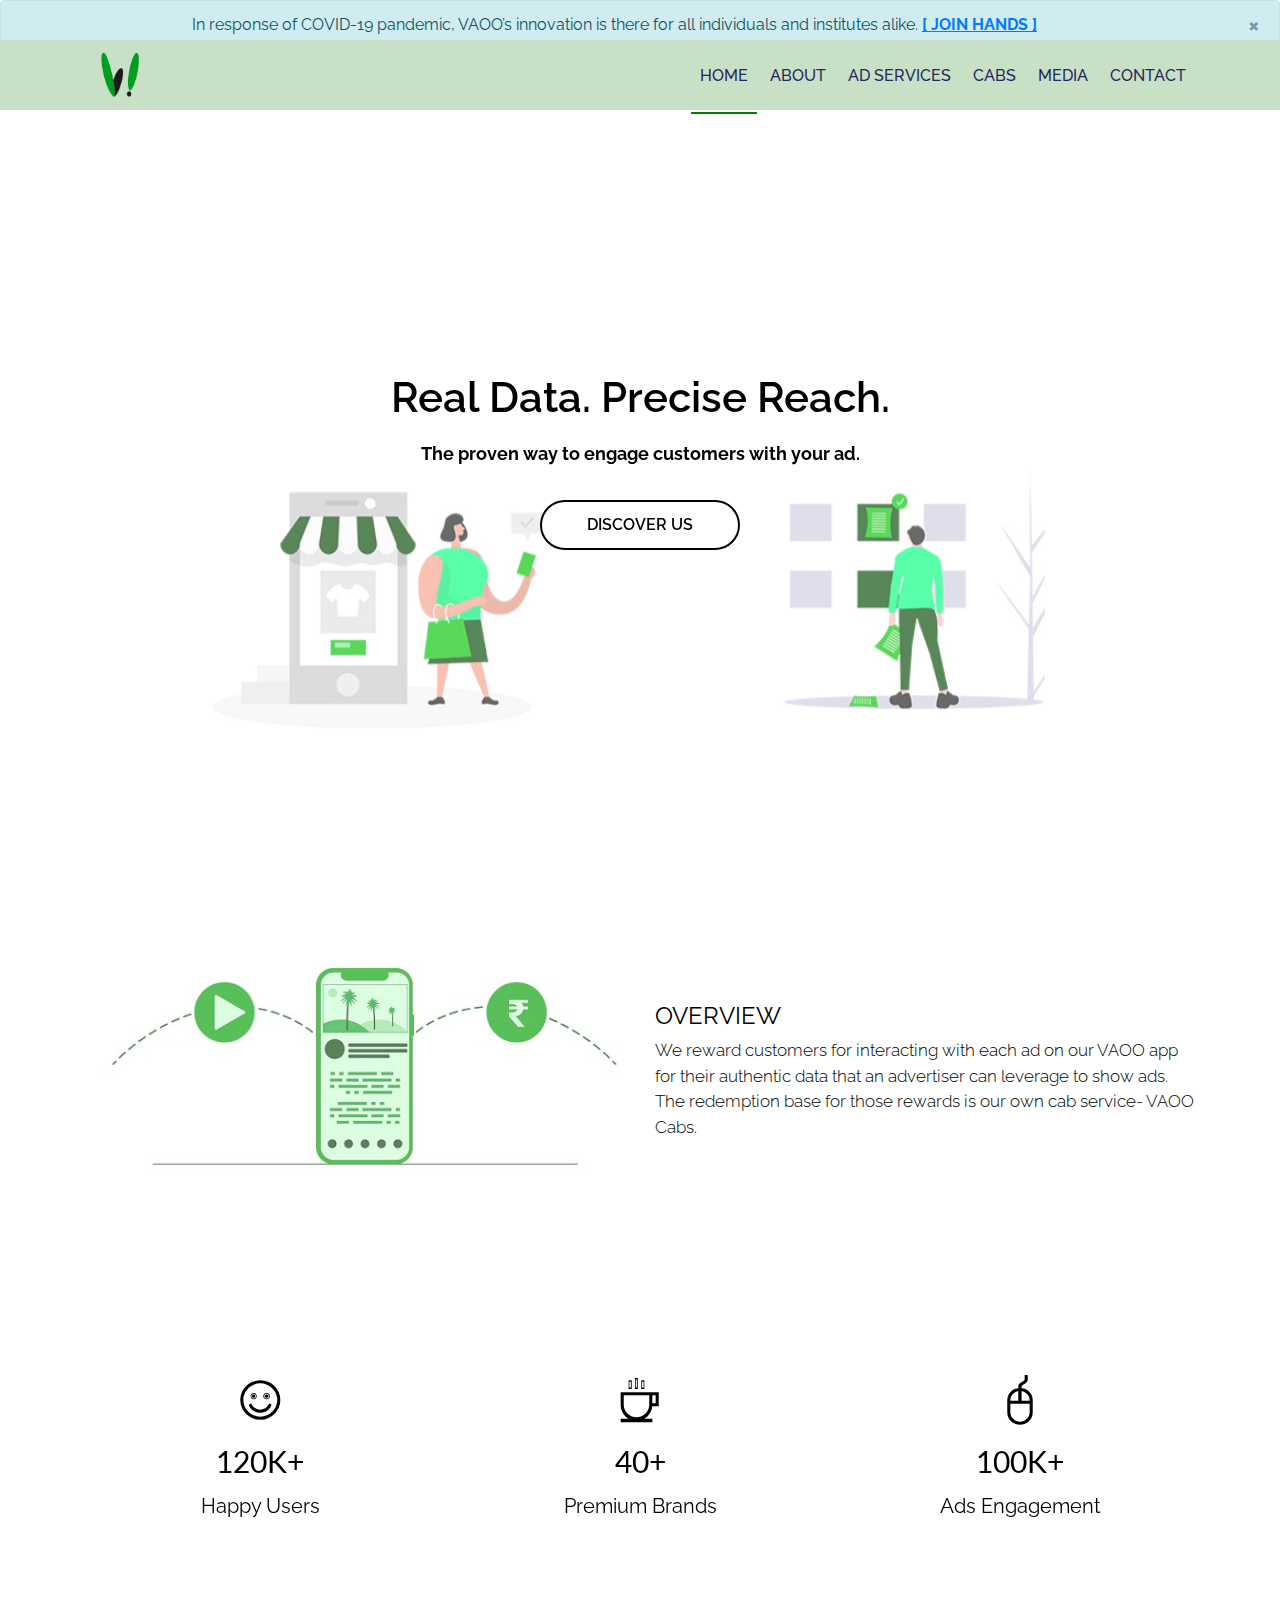
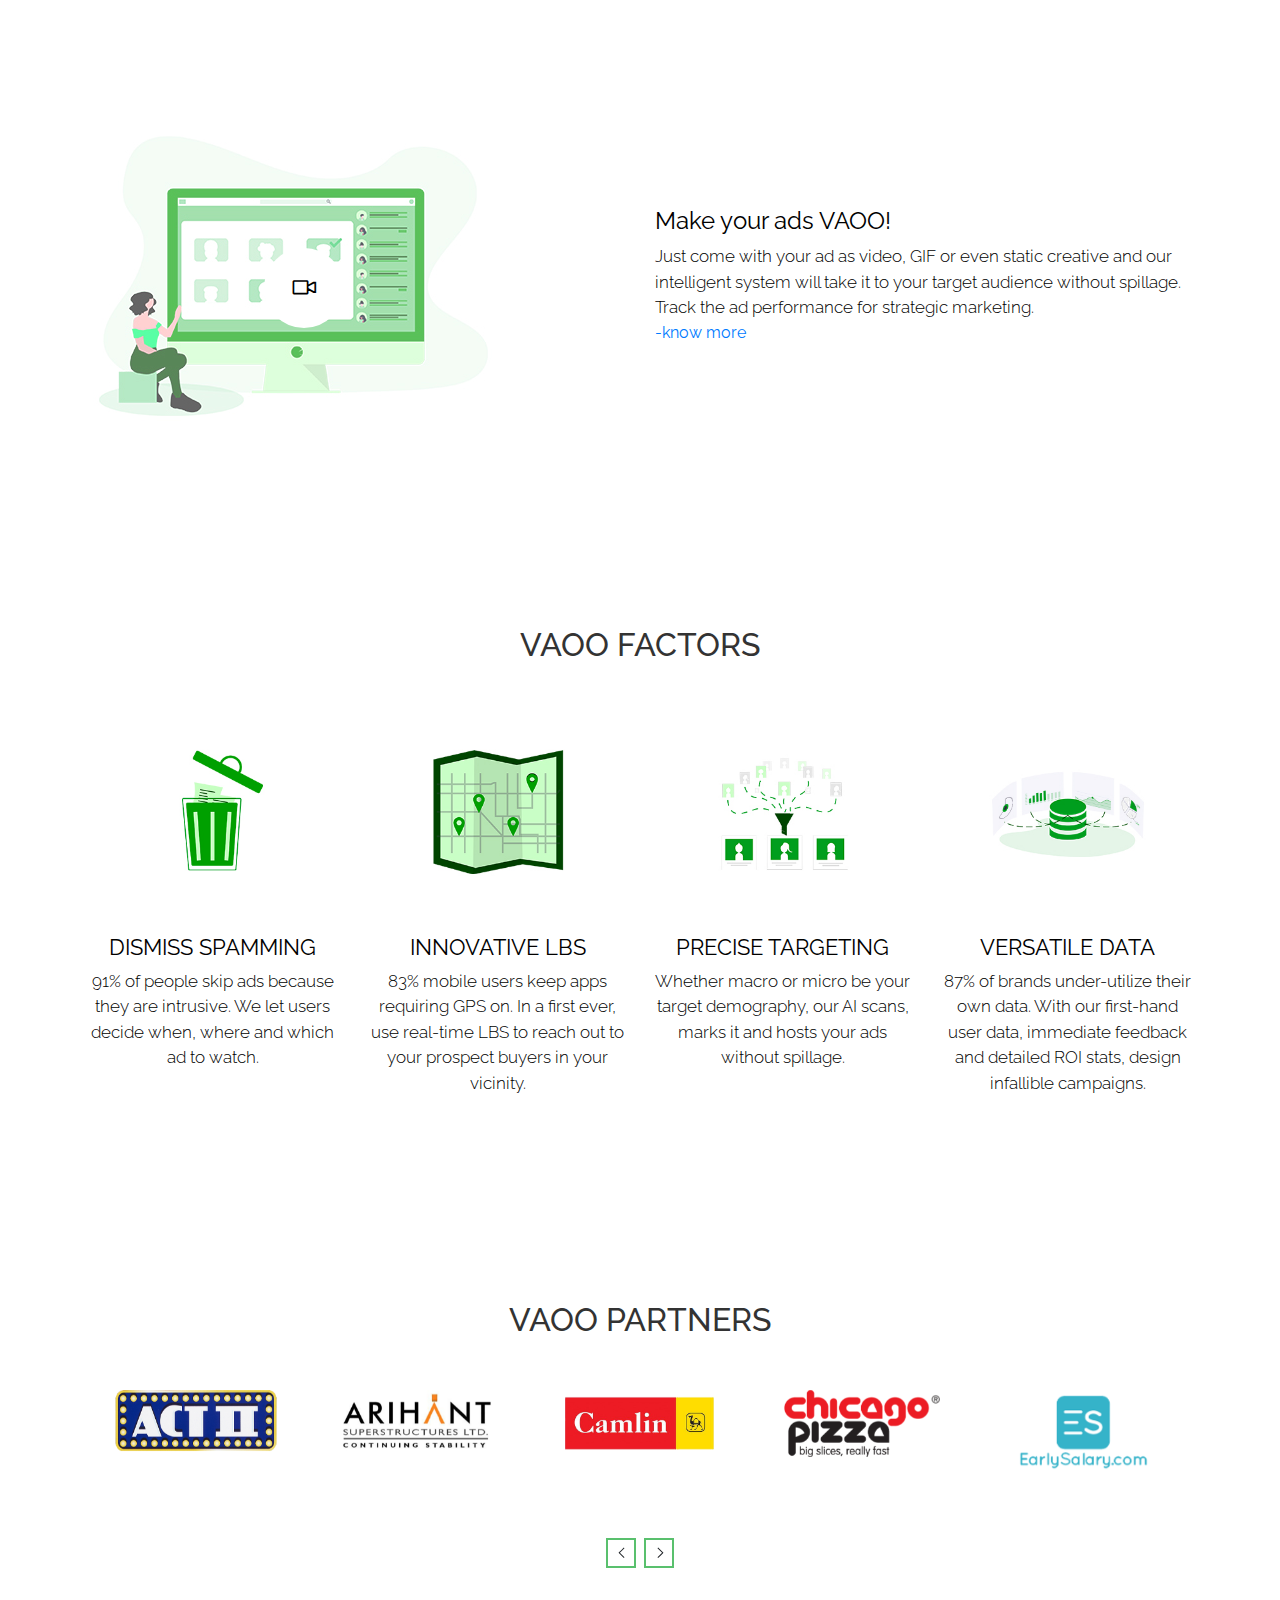
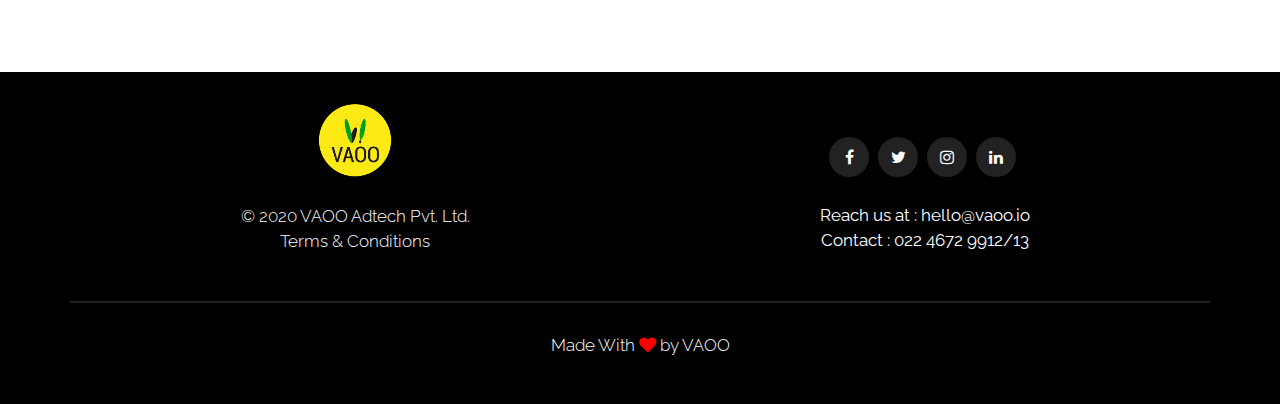
<file: index.html>
<!DOCTYPE html>
<html lang="en">


<head>
    <meta charset="UTF-8">
    <meta name="description" content="">
    <meta http-equiv="X-UA-Compatible" content="IE=edge">
    <meta name="viewport" content="width=device-width, initial-scale=1, shrink-to-fit=no">
	
    <!-- The above 4 meta tags *must* come first in the head; any other head content must come *after* these tags -->


	<title>VAOO</title>
<meta name="Description" content="VAOO">
<meta name="Keywords" content="VAOO ADD TECH LTD">
    <!-- Favicon -->
    <link rel="shortcut icon" href="img/smalllogo.png">
    <!-- Core Stylesheet -->
    <link href="style.css" rel="stylesheet">
    <!-- Responsive CSS -->
    <link href="css/responsive.css" rel="stylesheet">
	<style>
	.menu_area nav ul li > a {
    color: #25285b;
	}
	
	<!-- @media (max-width: 767px) and (min-width: 320px){ -->
		<!-- .mean-bar{ -->
		<!-- top:85px!important; -->
		
		<!-- } -->
		<!-- .logo_area img{ -->
		<!-- padding-bottom: 0%;  -->
    <!-- margin-top: 85px; -->
<!-- } -->


		
		<!-- } -->
		
	
	</style>
	

</head>

<body>
    <!-- Preloader Start -->
    <div id="preloader">
        <div class="boxplus-load"></div>
    </div>

    <!-- ==================== Header Area Start ==================== -->
    <header class="header_area animated" style="background-color: #c7e0c6";>
	     <div class="container">
			
            <div class="row">
                <!-- Logo Area Start -->
                <div class="col-md-2">
                    <div class="logo_area">
                        <a href="index.html">
                            <img src="img/invisiblelogo.png" width="50px" style="padding-bottom:50%">
                        </a>
                    </div>
                </div>
                <!-- Menu Area Start -->
                <div class="col-md-10">
                    <div class="menu_area text-right">
                        <nav id="nav-menu">
                            <ul id="nav">
                                 <li class="active"><a href="index.html" >HOME</a></li>
                                 
                                <li><a href="About.html">ABOUT</a></li>
                                
                                <li><a href="Adservices.html">AD SERVICES</a></li>
								<li><a href="cabs.html">CABS</a></li>
                                <li><a href="media.html">MEDIA</a></li>
                               
                                <li><a href="contact.html">CONTACT</a></li>
                            </ul>
                        </nav>
                    </div>
                </div>
            </div>
        </div>
			
	
		
    </header>
    <!-- ==================== Header Area End ======================== -->
	
	
	
	
	 <!-- ====================JOIN HANDS start ======================== -->
	<div class="alert alert-info alert-dismissible fade show" role="alert">
			  <button type="button" class="close" data-dismiss="alert" aria-label="Close">
				<span aria-hidden="true">&times;</span>
			  </button>
			  <center><span style="font-size:16px">In response of COVID-19 pandemic, VAOO’s innovation is there for all individuals and institutes alike.<a href="COVID_19.html" target="_blank"> <b><u>[ JOIN HANDS ]</u></b></a> </span></center>
		</div>
	
	 <!-- ====================JOIN HANDS End ======================== -->
	 
	 
	 
    <!-- ==================== Wellcome Area Start ==================== -->
    <section class="wellcome_slides_area clearfix" id="home">
        <div class="wellcome_area text-center jarallax" style="background-image:url(img/new2/home1.jpg);">

            <!-- <div class="bottom-curve-design"> -->
                <div class="table">
                    <div class="table-cell">
					
                        <div class="container">
						
                            <div class="row">
                                <div class="col-12">
								
                                    <!-- Wellcome Heading Text -->
                                    <div class="wellcome_heading_text">
                                        <h3>Real Data. Precise Reach.</h3>
                                        <p>The proven way to engage customers with your ad.
</p>
                                    </div><br>
                                    <!-- Learn More Button-->
                                    <div class="discover btn">
                                        <a href="img/video/vaoo_ad.mp4" target="_blank" >DISCOVER US</a>
                                    </div>
                                </div>
                            </div>
                        </div>
                    </div>
                </div>
            </div>
        </div>
    </section>
    <!-- ===================== Wellcome Area End ======================== -->

    

  

    
	
	
	 <!-- ==================== Overview of vaoo Start ==================================== -->
    <section class="video_area section_padding_100 clearfix ">
        <div class="container">
            <div class="row align-items-center">
                <div class="col-12 col-md-6">
                    <!-- Video Area-->
                    <div class="video_area_text">
                        <img src="img/overview.jpg" alt="" >
                        <div class="video_play_btn">
                            
                        </div>
                    </div>
                </div>
                <div class="col-12 col-md-6">
                    <div class="video_text">
                        
                        <h4>OVERVIEW</h4>
                        <p>We reward customers for interacting with each ad on our VAOO app for their authentic data that an advertiser can leverage to show ads. The redemption base for those rewards is our own cab service- VAOO Cabs.
						</p>
					
                    </div>
                </div>
            </div>
        </div>
    </section>
    <!-- ==================== Overview of vaoo End================================= -->
	
	<!-- ==================== Cool Facts Area Start =============================== -->
    <section class="cool_facts_do_area section_padding_100 clearfix jarallax" style="background-image:url(img/Over-Project.png);">
        <div class="container">
            <div class="row">
                <div class="col-12 col-md-6 col-lg-4">
                    <!-- Single Cool Fact-->
                    <div class="single_cool_fact text-center">
                        <div class="right-left-border-shape">
                            <div class="cool_fact_icon">
                                <i class="pe-7s-smile"></i>
                            </div>
                            <!-- Single Cool Detail-->
                            <div class="cool_fact_detail">
                                <h3><span class="counter">120</span>K+</h3>
                                <h2><b>Happy Users</b></h2>
								
					          
                            </div>
                        </div>
                    </div>
                </div>

                <div class="col-12 col-md-6 col-lg-4">
                    <!-- Single Cool Fact-->
                    <div class="single_cool_fact text-center">
                        <div class="right-left-border-shape">
                            <div class="cool_fact_icon">
                                <i class="pe-7s-coffee"></i>
                            </div>
                            <!-- Single Cool Detail-->
                            <div class="cool_fact_detail">
                                <h3><span class="counter">40</span>+</h3>
                                <h2><b>Premium Brands</b></h2>
                            </div>
                        </div>
                    </div>
                </div>

                <div class="col-12 col-md-6 col-lg-4">
                    <!-- Single Cool Fact-->
                    <div class="single_cool_fact text-center">
                        <div class="right-left-border-shape">
                            <div class="cool_fact_icon">
                                <i class="pe-7s-mouse"></i>
                            </div>
                            <!-- Single Cool Detail-->
                            <div class="cool_fact_detail">
                                <h3><span class="counter">100</span>K+</h3>
                                <h2><b>Ads Engagement</b></h2>
                            </div>
                        </div>
                    </div>
                </div>

                
            </div>
        </div>
    </section>
    <!-- ==================== Cool Facts Area End=================================== -->
	

    

    <!-- ==================== Video Area Start ==================================== -->
    <section class="video_area section_padding_100 clearfix ">
        <div class="container">
            <div class="row align-items-center">
                <div class="col-12 col-md-6">
                    <!-- Video Area-->
                    <div class="video_area_text">
                        <img src="img/letsseehow.jpg" alt="">
                        <div class="video_play_btn">
                            <a href="img\video\Let's_see_a_demo.mp4" class="video_btn"><i class="pe-7s-video" ></i></a>
                        </div>
                    </div>
					
					
					
					
					
					
					
					
					
                </div>
                <div class="col-12 col-md-6">
                    <div class="video_text">
                        
                        <h4>Make your ads VAOO!</h4>
                        <p>Just come with your ad as video, GIF or even static creative and our intelligent system will take it to your target audience without spillage. Track the ad performance for strategic marketing. </p>
						<a href="img\video\Let's_see_a_demo.mp4" class="video_btn">-know more</a>
                    </div>
                </div>
            </div>
        </div>
    </section>
    <!-- ==================== Video Area End================================= -->

    <!-- ==================== Our USP Start ==================== -->
    <section class="our_expert_team_area section_padding_100 clearfix " id="team">
        <div class="container">
            <div class="row">
                <div class="col-12 text-center">
                    <!-- Heading Text-->
                    <div class="heading_text">
                        
                        <h2>VAOO FACTORS</h2>
                        
                    </div>
                </div>
            </div>

            <div class="row justify-content-center">
                <div class="col-12 col-md-6 col-lg-3">
                    <!-- Team Detaile-->
                    <div class="team_detaile">
                        <!-- Member Image-->
                        <div class="member_image home-3">
                            <img src="img/usp/USP - 1.jpg" alt="">
                        </div>
                        <!-- Member Details-->
                        <div class="member_deatile">
                            <h2>DISMISS SPAMMING</h2>
                            <p style="font-size:17px">91% of people skip ads because they are intrusive. We let users decide when, where and which ad to watch.</p>
                        </div>
                        
                    </div>
                </div>

                <div class="col-12 col-md-6 col-lg-3">
                    <!-- Team Detaile-->
                    <div class="team_detaile">
                        <!-- Member Image-->
                        <div class="member_image home-3">
                            <img src="img/usp/USP - 2.jpg" alt="">
                        </div>
                        <!-- Member Details-->
                        <div class="member_deatile">
                            <h2>INNOVATIVE LBS</h2>
                            <p style="font-size:17px">83% mobile users keep apps requiring GPS on. In a first ever, use real-time LBS to reach out to your prospect buyers in your vicinity. </p>
                        </div>
                        
                    </div>
                </div>

                <div class="col-12 col-md-6 col-lg-3">
                    <!-- Team Detaile-->
                    <div class="team_detaile">
                        <!-- Member Image-->
                        <div class="member_image home-3">
                            <img src="img/usp/USP - 3.jpg" alt="">
                        </div>
                        <!-- Member Details-->
                        <div class="member_deatile">
                            <h2>PRECISE TARGETING</h2>
                            <p style="font-size:17px">Whether macro or micro be your target demography, our AI scans, marks it and hosts your ads without spillage.</p>
                        </div>
                       
                    </div>
                </div>

                <div class="col-12 col-md-6 col-lg-3">
                    <!-- Team Detaile-->
                    <div class="team_detaile">
                        <!-- Member Image-->
                        <div class="member_image home-3">
                            <img src="img/usp/USP - 4.jpg" alt="">
                        </div>
                        <!-- Member Details-->
                        <div class="member_deatile">
                            <h2>VERSATILE DATA</h2>
                            <p style="font-size:17px">
87% of brands under-utilize their own data. With our first-hand user data, immediate feedback and detailed ROI stats, design infallible campaigns.</p>	
                        </div>
                        
                    </div>
                </div>
            </div>
        </div>
    </section>
    <!-- ==================== Our Usp End ======================= -->
	
	
	
	







    <!-- ==================== Brands Area Start ==================== -->
    <section class="clients_feedback_area section_padding_100 clearfix " id="clients">
        <div class="container">
            <div class="row">
                <div class="col-md-12 text-center">
                    <!-- Heading Text  -->
                    <div class="heading_text">
                        
                        <h2>VAOO PARTNERS</h2>
                        
                    </div>
                </div>
            </div>
        </div>

        <div class="container">
            <div class="row">
                <div class="col-12">
                    <!-- Client Slides  -->
					
					<div class="client_slides owl-carousel">
							<div class="client_feedback_detail text-center">
								<!-- Client Icon  -->
								<div class="client_icon" >
									<img src="img/Clients-color/ACT II.png"> 
								</div>
								<!-- Client Feedback Text  -->
								<div class="client_feedback_text">
								   
								</div>
								<!-- Client Name -->
								<div class="client_name">
									
								</div>
							</div>
							
							<div class="client_feedback_detail text-center">
								<!-- Client Icon  -->
								<div class="client_icon" >
									<img src="img/Clients-color/Arihant.png"> 
								</div>
								<!-- Client Feedback Text  -->
								<div class="client_feedback_text">
								   
								</div>
								<!-- Client Name -->
								<div class="client_name">
									
								</div>
							</div>
							
							
							<div class="client_feedback_detail text-center">
								<!-- Client Icon  -->
								<div class="client_icon" >
									<img src="img/Clients-color/Camlin.png"> 
								</div>
								<!-- Client Feedback Text  -->
								<div class="client_feedback_text">
								   
								</div>
								<!-- Client Name -->
								<div class="client_name">
									
								</div>
							</div>
							<div class="client_feedback_detail text-center">
								<!-- Client Icon  -->
								<div class="client_icon" >
									<img src="img/Clients-color/chicago pizza.png"> 
								</div>
								<!-- Client Feedback Text  -->
								<div class="client_feedback_text">
								   
								</div>
								<!-- Client Name -->
								<div class="client_name">
									
								</div>
							</div>
							<div class="client_feedback_detail text-center">
								<!-- Client Icon  -->
								<div class="client_icon" >
									<img src="img/Clients-color/Early Salary.png"> 
								</div>
								<!-- Client Feedback Text  -->
								<div class="client_feedback_text">
								   
								</div>
								<!-- Client Name -->
								<div class="client_name">
									
								</div>
							</div>
							<div class="client_feedback_detail text-center">
								<!-- Client Icon  -->
								<div class="client_icon" >
									<img src="img/Clients-color/Fern.png"> 
								</div>
								<!-- Client Feedback Text  -->
								<div class="client_feedback_text">
								   
								</div>
								<!-- Client Name -->
								<div class="client_name">
									
								</div>
							</div>
							<div class="client_feedback_detail text-center">
								<!-- Client Icon  -->
								<div class="client_icon" >
									<img src="img/Clients-color/Fuji.png"> 
								</div>
								<!-- Client Feedback Text  -->
								<div class="client_feedback_text">
								   
								</div>
								<!-- Client Name -->
								<div class="client_name">
									
								</div>
							</div>
							<div class="client_feedback_detail text-center">
								<!-- Client Icon  -->
								<div class="client_icon" >
									<img src="img/Clients-color/Haier.png"> 
								</div>
								<!-- Client Feedback Text  -->
								<div class="client_feedback_text">
								   
								</div>
								<!-- Client Name -->
								<div class="client_name">
									
								</div>
							</div>
							<div class="client_feedback_detail text-center">
								<!-- Client Icon  -->
								<div class="client_icon" >
									<img src="img/Clients-color/Hotstar.png"> 
								</div>
								<!-- Client Feedback Text  -->
								<div class="client_feedback_text">
								   
								</div>
								<!-- Client Name -->
								<div class="client_name">
									
								</div>
							</div>
							<div class="client_feedback_detail text-center">
								<!-- Client Icon  -->
								<div class="client_icon" >
									<img src="img/Clients-color/Balaji.png"> 
								</div>
								<!-- Client Feedback Text  -->
								<div class="client_feedback_text">
								   
								</div>
								<!-- Client Name -->
								<div class="client_name">
									
								</div>
							</div>
							<div class="client_feedback_detail text-center">
								<!-- Client Icon  -->
								<div class="client_icon" >
									<img src="img/Clients-color/sony_liv.png"> 
								</div>
								<!-- Client Feedback Text  -->
								<div class="client_feedback_text">
								   
								</div>
								<!-- Client Name -->
								<div class="client_name">
									
								</div>
							</div>
							<div class="client_feedback_detail text-center">
								<!-- Client Icon  -->
								<div class="client_icon" >
									<img src="img/Clients-color/acti-heart-.png"> 
								</div>
								<!-- Client Feedback Text  -->
								<div class="client_feedback_text">
								   
								</div>
								<!-- Client Name -->
								<div class="client_name">
									
								</div>
							</div>
							<div class="client_feedback_detail text-center">
								<!-- Client Icon  -->
								<div class="client_icon" >
									<img src="img/Clients-color/SPORK.png"> 
								</div>
								<!-- Client Feedback Text  -->
								<div class="client_feedback_text">
								   
								</div>
								<!-- Client Name -->
								<div class="client_name">
									
								</div>
							</div>
							<div class="client_feedback_detail text-center">
								<!-- Client Icon  -->
								<div class="client_icon" >
									<img src="img/Clients-color/redbull.png"> 
								</div>
								<!-- Client Feedback Text  -->
								<div class="client_feedback_text">
								   
								</div>
								<!-- Client Name -->
								<div class="client_name">
									
								</div>
							</div>
							<div class="client_feedback_detail text-center">
								<!-- Client Icon  -->
								<div class="client_icon" >
									<img src="img/Clients-color/I Sacked Newton.png"> 
								</div>
								<!-- Client Feedback Text  -->
								<div class="client_feedback_text">
								   
								</div>
								<!-- Client Name -->
								<div class="client_name">
									
								</div>
							</div>
							<div class="client_feedback_detail text-center">
								<!-- Client Icon  -->
								<div class="client_icon" >
									<img src="img/Clients-color/Pind Balluchi.png"> 
								</div>
								<!-- Client Feedback Text  -->
								<div class="client_feedback_text">
								   
								</div>
								<!-- Client Name -->
								<div class="client_name">
									
								</div>
							</div>
							<div class="client_feedback_detail text-center">
								<!-- Client Icon  -->
								<div class="client_icon" >
									<img src="img/Clients-color/Shiv Parvati Infra.png"> 
								</div>
								<!-- Client Feedback Text  -->
								<div class="client_feedback_text">
								   
								</div>
								<!-- Client Name -->
								<div class="client_name">
									
								</div>
							</div>
							<div class="client_feedback_detail text-center">
								<!-- Client Icon  -->
								<div class="client_icon" >
									<img src="img/Clients-color/Shemaroo.png"> 
								</div>
								<!-- Client Feedback Text  -->
								<div class="client_feedback_text">
								   
								</div>
								<!-- Client Name -->
								<div class="client_name">
									
								</div>
							</div>
							<div class="client_feedback_detail text-center">
								<!-- Client Icon  -->
								<div class="client_icon" >
									<img src="img/Clients-color/Bisleri.png"> 
								</div>
								<!-- Client Feedback Text  -->
								<div class="client_feedback_text">
								   
								</div>
								<!-- Client Name -->
								<div class="client_name">
									
								</div>
							</div>
							
							<div class="client_feedback_detail text-center">
								<!-- Client Icon  -->
								<div class="client_icon" >
									<img src="img/Clients-color/Lijjat.png"> 
								</div>
								<!-- Client Feedback Text  -->
								<div class="client_feedback_text">
								   
								</div>
								<!-- Client Name -->
								<div class="client_name">
									
								</div>
							</div>
							
							<div class="client_feedback_detail text-center">
								<!-- Client Icon  -->
								<div class="client_icon" >
									<img src="img/Clients-color/moha.png"> 
								</div>
								<!-- Client Feedback Text  -->
								<div class="client_feedback_text">
								   
								</div>
								<!-- Client Name -->
								<div class="client_name">
									
								</div>
							</div>
							<div class="client_feedback_detail text-center">
								<!-- Client Icon  -->
								<div class="client_icon" >
									<img src="img/Clients-color/Nabhi Sutra.png"> 
								</div>
								<!-- Client Feedback Text  -->
								<div class="client_feedback_text">
								   
								</div>
								<!-- Client Name -->
								<div class="client_name">
									
								</div>
							</div>
							<div class="client_feedback_detail text-center">
								<!-- Client Icon  -->
								<div class="client_icon" >
									<img src="img/Clients-color/Philips.png"> 
								</div>
								<!-- Client Feedback Text  -->
								<div class="client_feedback_text">
								   
								</div>
								<!-- Client Name -->
								<div class="client_name">
									
								</div>
							</div>
							
							<div class="client_feedback_detail text-center">
								<!-- Client Icon  -->
								<div class="client_icon" >
									<img src="img/Clients-color/portronics.png"> 
								</div>
								<!-- Client Feedback Text  -->
								<div class="client_feedback_text">
								   
								</div>
								<!-- Client Name -->
								<div class="client_name">
									
								</div>
							</div>
							<div class="client_feedback_detail text-center">
								<!-- Client Icon  -->
								<div class="client_icon" >
									<img src="img/Clients-color/maccron.png"> 
								</div>
								<!-- Client Feedback Text  -->
								<div class="client_feedback_text">
								   
								</div>
								<!-- Client Name -->
								<div class="client_name">
									
								</div>
							</div>
							
							<div class="client_feedback_detail text-center">
								<!-- Client Icon  -->
								<div class="client_icon" >
									<img src="img/Clients-color/Reliance.png"> 
								</div>
								<!-- Client Feedback Text  -->
								<div class="client_feedback_text">
								   
								</div>
								<!-- Client Name -->
								<div class="client_name">
									
								</div>
							</div>
							
							
							
							
							<div class="client_feedback_detail text-center">
								<!-- Client Icon  -->
								<div class="client_icon" >
									<img src="img/Clients-color/Van_Heusen.png"> 
								</div>
								<!-- Client Feedback Text  -->
								<div class="client_feedback_text">
								   
								</div>
								<!-- Client Name -->
								<div class="client_name">
									
								</div>
							</div>
							


								<!-- Client Feedback Detail  -->
					</div>
                </div>
            </div>
        </div>
    </section>
    <!-- ==================== Brands Area End ========================== -->

    

    

    

   
    
			


    
    <!-- ==================== Footer Browser Contact Area Start ==================== -->
	
    <div class="footer_social_browser_contact_area  clearfix">
        <!-- Browsar-->
		<div class="container" style="border-bottom:2px solid #222222">
			<div class="row">
			
				<div class="col-sm-6">
				<div class="social_browsar text-center" style="padding-top:35px align:left">    
					<img src="img/logo2.png" style="border-radius:40%" height="14%" width="14%">
						<p style="color:white"><br>© 2020 VAOO Adtech Pvt. Ltd.<br><a href="legal.html" target="_blank"><span style="color:white">Terms & Conditions</a></p>
				</div>
				</div>
				<div class="col-sm-6">
						 <div class="social_browsar text-center"  style="padding-top:65px">  
							<a href="https://www.facebook.com/VAOOADTECH/" target="_blank"><i class="fa fa-facebook" aria-hidden="true" ></i></a>
							<a href="https://twitter.com/vaoocabs" target="_blank"><i class="fa fa-twitter" aria-hidden="true"></i></a>
							<a href="https://www.instagram.com/vaoocabs/" target="_blank"> <i class="fa fa-instagram" aria-hidden="true"></i></a>
							<a href="https://www.linkedin.com/company/vaoo-cabs/" target="_blank"><i class="fa fa-linkedin" aria-hidden="true"></i></a><br><p style="color:white"><br><b> </span>Reach us at : hello@vaoo.io<br>Contact : 022 4672 9912/13</p>
					   
						</div>
						
				</div>
				
						
				
				<!-- Foooter Text-->
				
			</div>
		</div>
		
		
        <div class="made_by_text text-center">
            <p>Made With <i class="fa fa-heart" style="color:red"></i> by VAOO</a></p>
			
        </div>
    </div>
    <!-- ==================== Footer Browser Contact Area Start ==================== -->
	
	

    <!-- ============= All JS ============= -->
    <!-- Jquery-2.2.4 JS -->
    <script src="js/jquery-2.2.4.min.js"></script>
    <!-- Popper js -->
    <script src="js/popper.min.js"></script>
    <!-- Bootstrap-4 Beta JS -->
    <script src="js/bootstrap.min.js"></script>
    <!-- Ajax Contact Form js -->
    <script src="js/ajax-contact.js"></script>
    <!-- All Plugins JS -->
    <script src="js/plugins.js"></script>
 
    <!-- Active JS -->
    <script src="js/active.js"></script>
</body>

<script type="text/javascript">
$('#mail').click(function(){
				var name = $("#name").val();
				var email = $("#email").val();
				var subject = $("#subject").val();
				var number = $("#number").val();
				alert(name);
				
				
				var data = {name:name,email:email,subject:subject,number:number};
				 $.ajax({
					url: 'send_cg.php',  
					type: "POST",    
					data: data,
					cache: false,
					success: function (html) {
							
					}         
				});  
						
			
			}) ;
			
			
			$(function() { 
    $('#nav').on('click','.nav', function ( e ) {
        e.preventDefault();
        $(this).parents('#nav').find('.active').removeClass('active').end().end().addClass('active');
        $(activeTab).show();
    });
});

  
</script> 
</script>

</html>
</file>
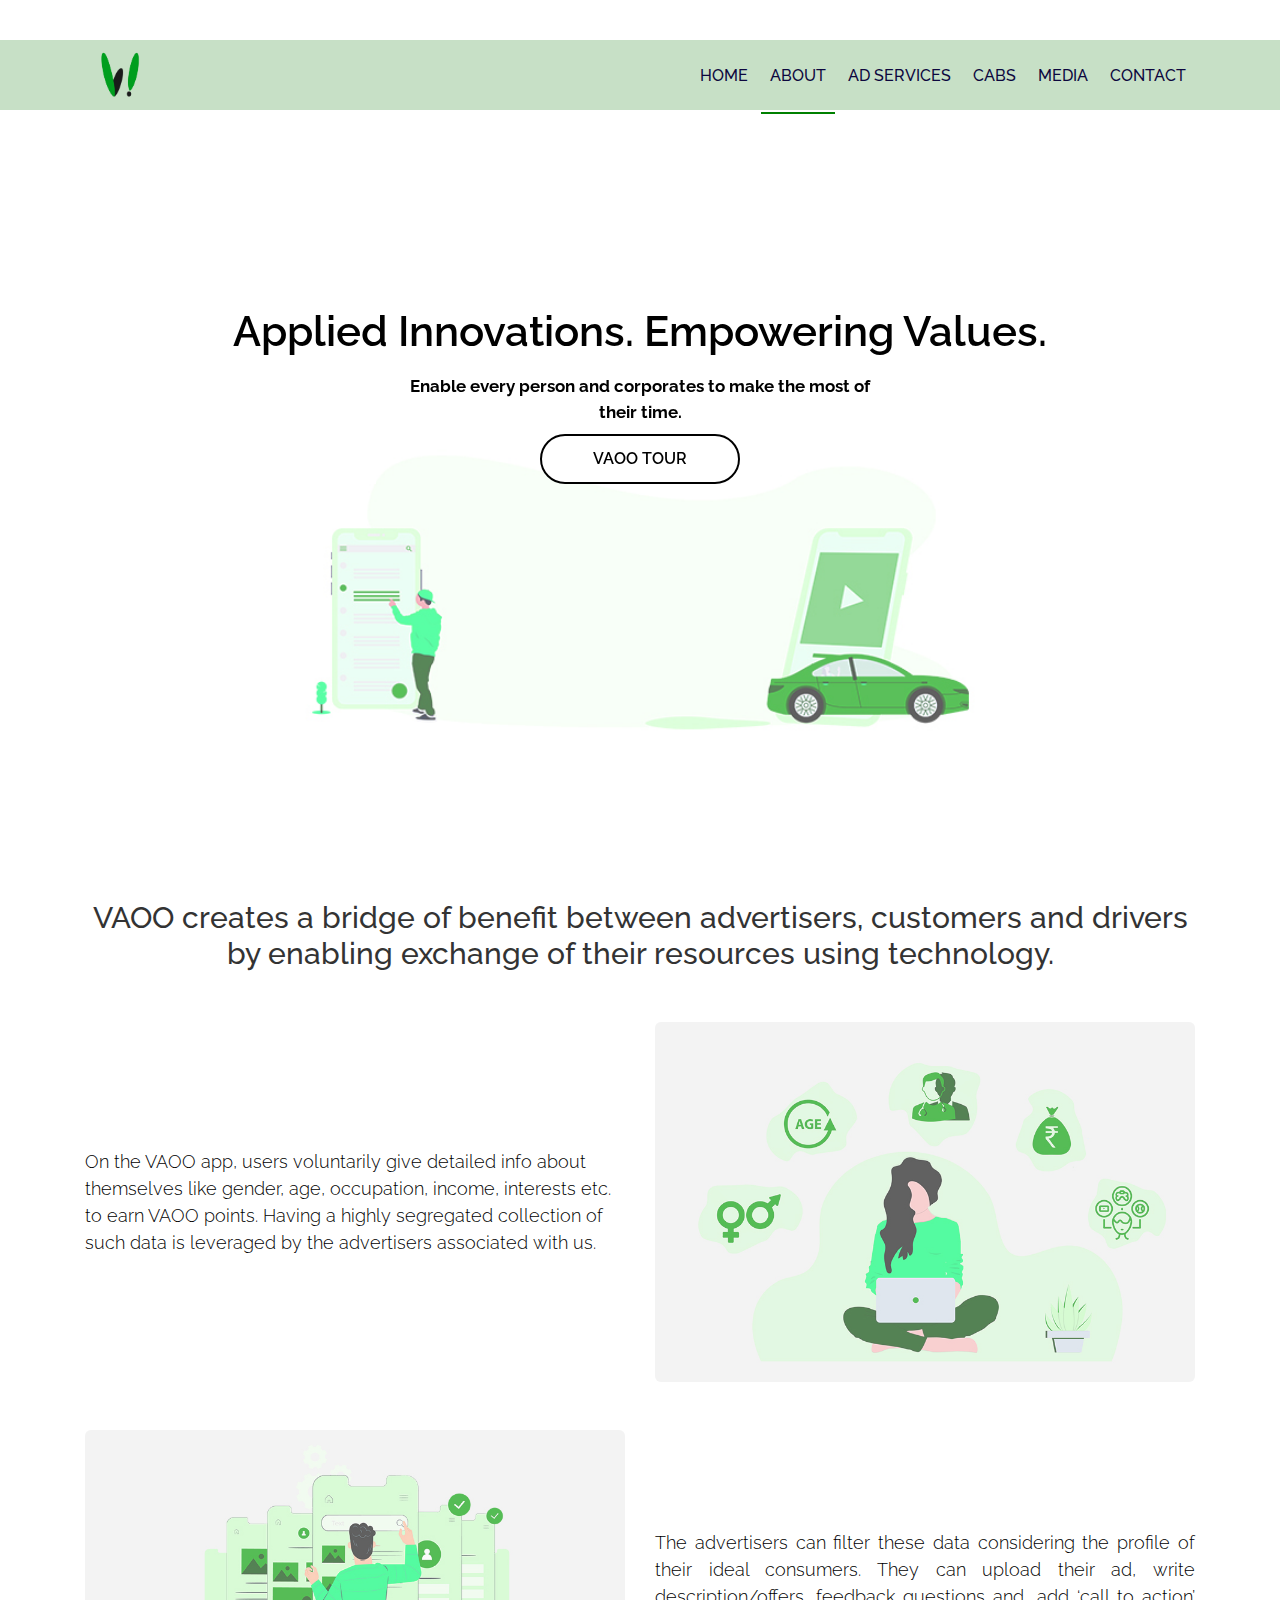
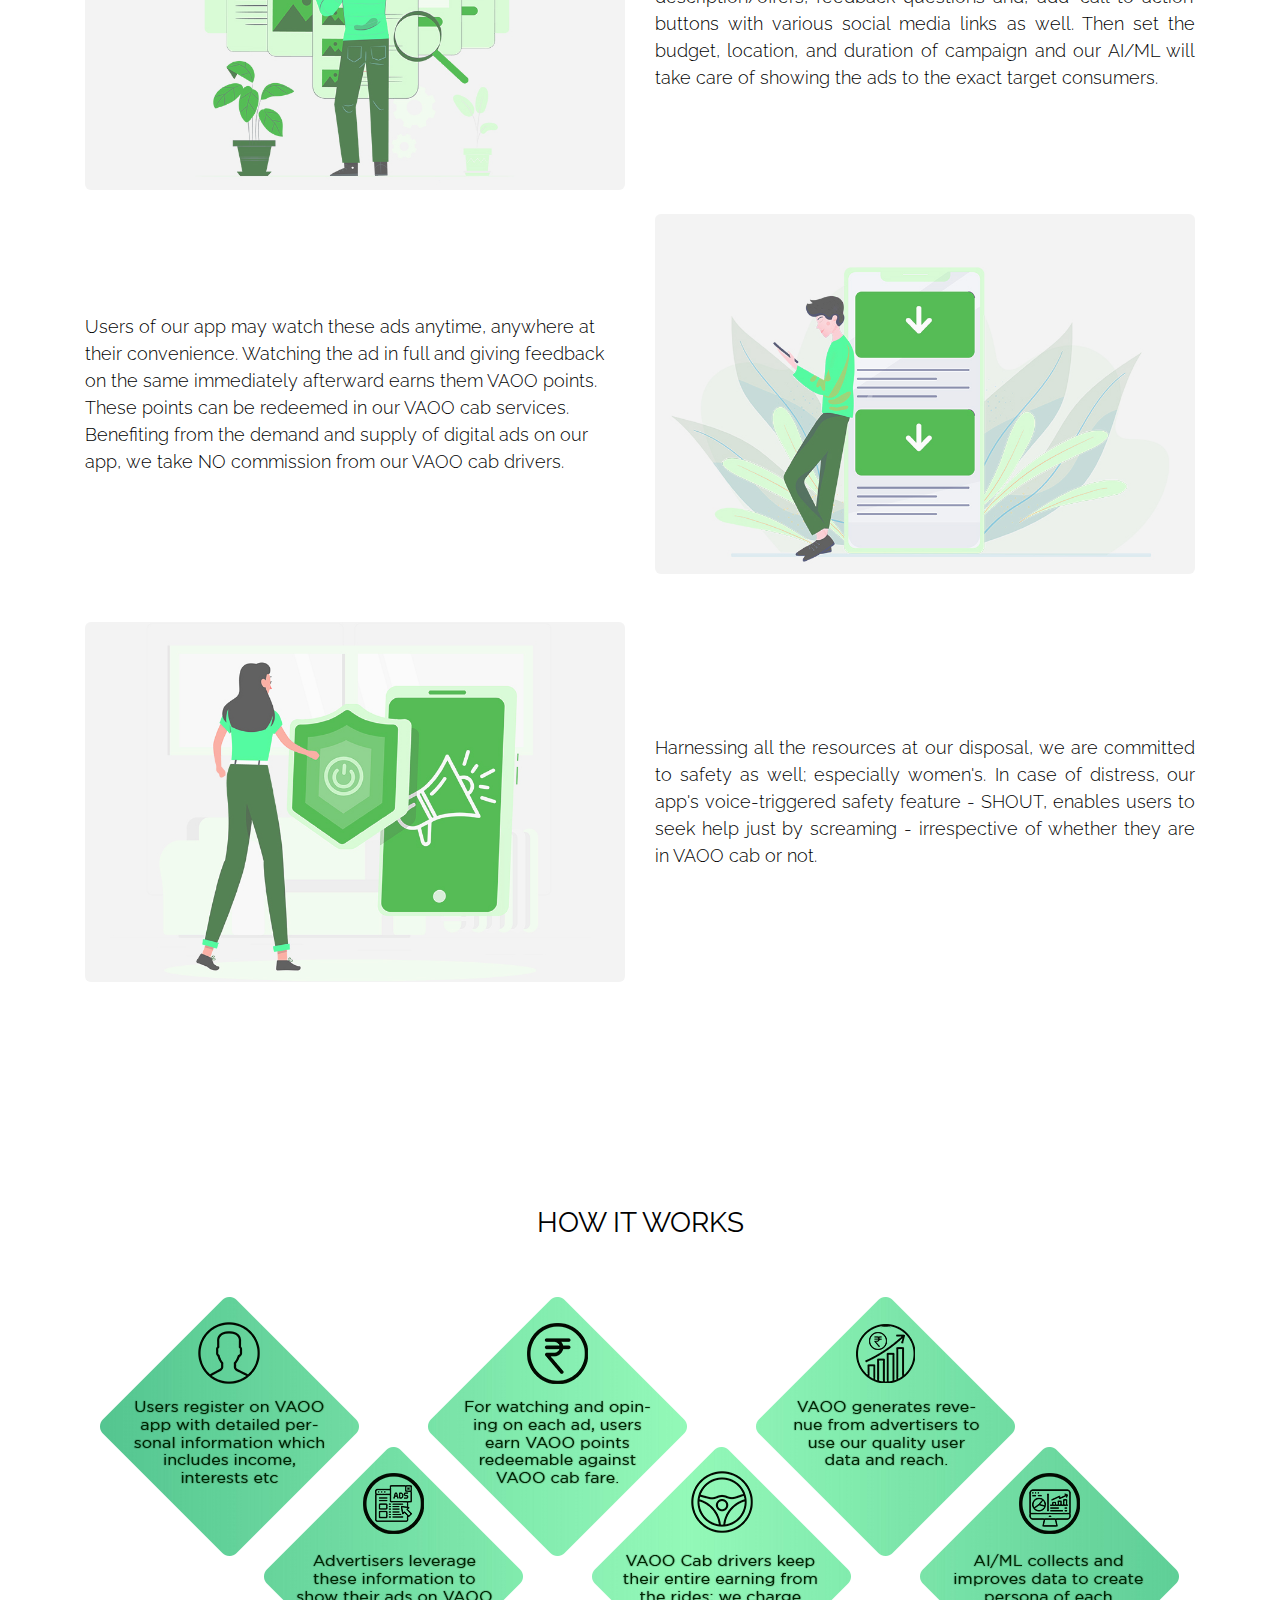
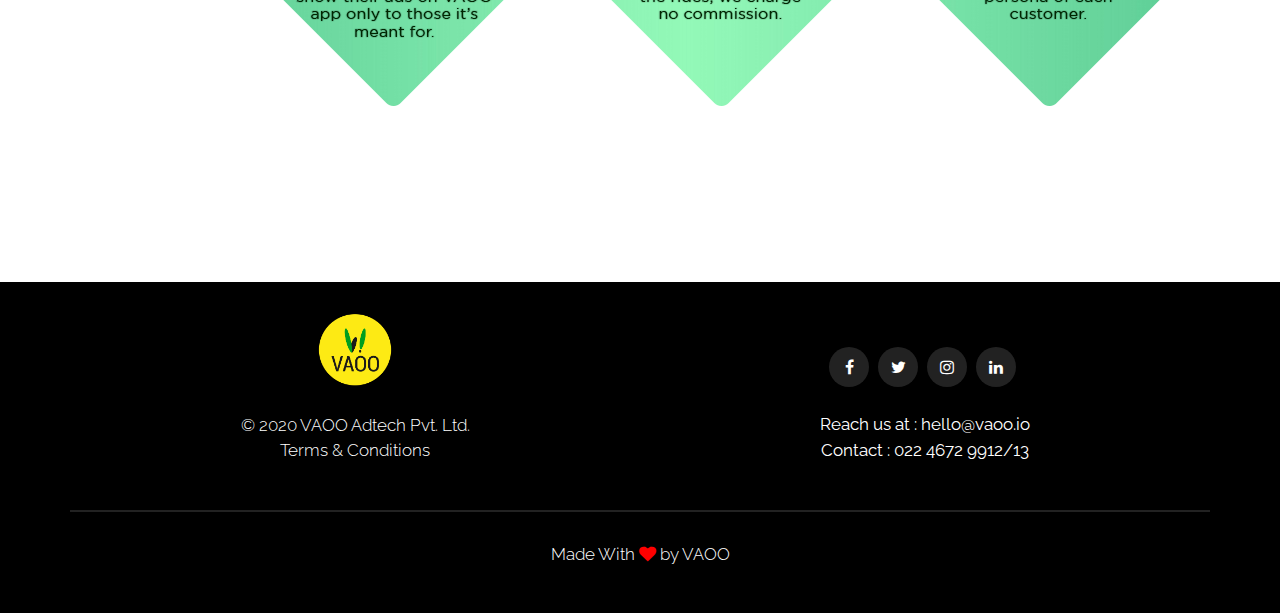
<file: About.html>
<!DOCTYPE html>
<html lang="en">



<head>
    <meta charset="UTF-8">
    <meta name="description" content="">
    <meta http-equiv="X-UA-Compatible" content="IE=edge">
    <meta name="viewport" content="width=device-width, initial-scale=1, shrink-to-fit=no">
    



    <!-- Title -->
    <title>VAOO</title>
    <!-- Favicon -->
   <link rel="shortcut icon" href="img/smalllogo.png">
    <!-- Core Stylesheet -->
    <link href="style.css" rel="stylesheet">
    <!-- Responsive CSS -->
    <link href="css/responsive.css" rel="stylesheet">

</head>

<body>
    <!-- Preloader Start -->
    <div id="preloader">
        <div class="boxplus-load"></div>
    </div>

    <!-- ==================== Header Area Start ==================== -->
    <header class="header_area animated" style="background-color: #c7e0c6";>
        <div class="container">
            <div class="row">
                <!-- Logo Area Start -->
                <div class="col-md-2">
                    <div class="logo_area">
                        <a href="index.html">
                             <img src="img/invisiblelogo.png" height:"50px" width="50px">
                        </a>
                    </div>
                </div>
                <!-- Menu Area Start -->
                <div class="col-md-10">
                    <div class="menu_area text-right">
                        <nav id="nav-menu">
                            <ul id="nav">
                                 <li><a href="index.html">HOME</a></li>
                                <li class="active"><a href="About.html">ABOUT</a></li>
                                
                                <li><a href="Adservices.html">AD SERVICES</a></li>
								<li><a href="cabs.html">CABS</a></li>
                                <li><a href="media.html">MEDIA</a></li>
                               
                                <li><a href="contact.html">CONTACT</a></li>
                            </ul>
                        </nav>
                    </div>
                </div>
            </div>
        </div>
    </header>
    <!-- ==================== Header Area End ======================== -->
	

	
	

    <!-- ==================== Wellcome Area Start ==================== -->
    <section class="wellcome_slides_area clearfix" id="home" style="background-color:grey">
        <div class="wellcome_area text-center jarallax" style="background-image:url(img/new2/ab.jpg);">
             <!-- <div class="bottom-curve-design">  -->
                <div class="table">
                    <div class="table-cell">
                        <div class="container">
                            <div class="row" >
                                <div class="col-12">
                                    <!-- Wellcome Heading Text -->
                                    <div class="wellcome_heading_text">
                                        <h3>Applied Innovations. Empowering Values.</h3>
                                        <p style="font-size:17px">
											Enable every person and corporates to make the most of their time.
										</p>
                                    </div>
                                    <!-- Learn More Button-->
                                    <div class="discover btn">
                                        <a href=" https://www.youtube.com/watch?v=cQD1JgpHZw4&t=18s" target="_blank">VAOO TOUR</a>
                                    </div>
                                </div>
                            </div>
                        </div>
                    </div>
                </div>
            </div>
        </div>
    </section>
    <!-- ===================== Wellcome Area End ======================== -->

 

    <!-- ==================== Who We Area Start ======================== -->
    <section class="who_we_area section_padding_100 clearfix" id="service">
        <div class="container">
            <div class="row">
                <div class="col-md-12 text-center">
                    <!-- Heading Text -->
                    <div class="heading_text">
					
                       
						
						
                        
                        <h2 style="font-size:30px" bold>
						VAOO creates a bridge of benefit between advertisers, customers and drivers <br>by enabling exchange of their resources using technology.</h2>
						 
                    </div>
                </div>
            </div>
            <div class="row">
                <div class="col-md-6">
                    <div class="table">
                        <div class="table_cell">
                            <!-- how to Works Text -->
                            <div class="how_to_works_text">
                                <p> On the VAOO app, users voluntarily give detailed info about themselves like gender, age, occupation, income, interests etc. to earn VAOO points. Having a highly segregated collection of such data is leveraged by the advertisers associated with us.</p>
                               
                               
                                
                            </div>
                        </div>
                    </div>

                </div>
				
				
				


                <div class="col-md-6">
                    <!-- Who we Image -->
                    <div class="who_we_image">
                        <img src="img/about1.jpg" alt="">
                    </div>
                </div>
            </div>
			

            <div class="row align-items-center mt-5">
                <div class="col-md-6">
                    <!-- Who we image -->
                    <div class="who_we_image home-3">
                        <img src="img/about2.jpg" alt="">
                    </div>
                </div>

                <div class="col-md-6">
                    <div class="row">
                        <div class="col-12">
                            <!-- Why You Choose Us Text -->
                            <div class="Why_you_choose_us_text">
                                <!-- <h2>Why You Choose Us</h2> -->
								 <div class="how_to_works_text">
								<p align="justify" >The advertisers can filter these data considering the profile of their ideal consumers. They can upload their ad, write description/offers, feedback questions and, add ‘call to action’ buttons with various social media links as well. Then set the budget, location, and duration of campaign and our AI/ML will take care of showing the ads to the exact target consumers.</p>
                            </div>
							</div>
                        </div>

                        
					</div>
				</div>
				</div><br>
				<div class="row">
                <div class="col-md-6">
                    <div class="table">
                        <div class="table_cell">
                            <!-- how to Works Text -->
                            <div class="how_to_works_text">
                                <p> Users of our app may watch these ads anytime, anywhere at their convenience. Watching the ad in full and giving feedback on the same immediately afterward earns them VAOO points. These points can be redeemed in our VAOO cab services. Benefiting from the demand and supply of digital ads on our app, we take NO commission from our VAOO cab drivers.</p>
                               

                               
                                
                            </div>
                        </div>
                    </div>

                </div>
				
				
				


                <div class="col-md-6">
                    <!-- Who we Image -->
                    <div class="who_we_image">
                        <img src="img/about3.jpg" alt="">
                    </div>
                </div>
            </div>
			<div class="row align-items-center mt-5">
                <div class="col-md-6">
                    <!-- Who we image -->
                    <div class="who_we_image home-3">
                        <img src="img/about4.jpg" alt="">
                    </div>
                </div>

                <div class="col-md-6">
                    <div class="row">
                        <div class="col-12">
                            <!-- Why You Choose Us Text -->
                            <div class="Why_you_choose_us_text">
                                <!-- <h2>Why You Choose Us</h2> -->
								<div class="how_to_works_text">
								<p align="justify" >Harnessing all the resources at our disposal, we are committed to safety as well; especially women's. In case of distress, our app's voice-triggered safety feature - SHOUT, enables users to seek help just by screaming - irrespective of whether they are in VAOO cab or not.
                            </div>
							</div>
                        </div>

                        
					</div>
				</div>
				</div>
			
			
    </section>
    <!-- ==================== Who We Area End ============================== -->
	
	
    <!-- ==================== Business model Start============================== -->
    <section class="who_we_area section_padding_100 clearfix" id="service">
        <div class="container">
            <div class="row">
                <div class="col-md-12 text-center">
                    <!-- Heading Text -->
                    <div class="heading_text hide">
                        
                        <h3>BUSINESS MODEL</h3><br>
                        
                        
                        <img src="img/vaoo-model_1.png">
                    </div><br>
					<div class="heading_text">
                        
                        <h3>HOW IT WORKS</h3><br>
                       
                        
                        <img src="img/HIW.png">
                    </div>
                </div>
            </div>
            

           
        </div>
    </section>
    
    
    
    
    
    <!-- ==================== Business model End ============================== -->
	
	
	
	
	
	
    
    
    
   

    

  <!-- ==================== Footer Browser Contact Area Start ==================== -->
	
    <div class="footer_social_browser_contact_area  clearfix">
        <!-- Browsar-->
		<div class="container" style="border-bottom:2px solid #222222">
			<div class="row">
			
				<div class="col-sm-6">
				<div class="social_browsar text-center" style="padding-top:35px align:left">    
					<img src="img/logo2.png" style="border-radius:40%" height="14%" width="14%">
						<p style="color:white"><br>© 2020 VAOO Adtech Pvt. Ltd.<br><a href="legal.html"><span style="color:white">Terms & Conditions</a></p>
				</div>
				</div>
				<div class="col-sm-6">
						 <div class="social_browsar text-center"  style="padding-top:65px">  
							<a href="https://www.facebook.com/VAOOADTECH/" target="_blank"><i class="fa fa-facebook" aria-hidden="true" ></i></a>
							<a href="https://twitter.com/vaoocabs" target="_blank"><i class="fa fa-twitter" aria-hidden="true"></i></a>
							<a href="https://www.instagram.com/vaoocabs/" target="_blank"> <i class="fa fa-instagram" aria-hidden="true"></i></a>
							<a href="https://www.linkedin.com/company/vaoo-cabs/" target="_blank"><i class="fa fa-linkedin" aria-hidden="true"></i></a><br><p style="color:white"><br><b> </span>Reach us at : hello@vaoo.io<br>Contact : 022 4672 9912/13</p>
					   
						</div>
						
				</div>
				
						
				
				<!-- Foooter Text-->
				
			</div>
		</div>
		
		
        <div class="made_by_text text-center">
            <p>Made With <i class="fa fa-heart" style="color:red"></i> by VAOO</a></p>
			
        </div>
    </div>
    <!-- ==================== Footer Browser Contact Area Start ==================== -->

    <!-- ============= All JS ============= -->
    <!-- Jquery-2.2.4 JS -->
    <script src="js/jquery-2.2.4.min.js"></script>
    <!-- Popper js -->
    <script src="js/popper.min.js"></script>
    <!-- Bootstrap-4 Beta JS -->
    <script src="js/bootstrap.min.js"></script>
    <!-- Ajax Contact Form js -->
    <script src="js/ajax-contact.js"></script>
    <!-- All Plugins JS -->
    <script src="js/plugins.js"></script>
    <!-- GOOGLE MAPS -->
   
   
    <!-- Active JS -->
    <script src="js/active.js"></script>
</body>

<script type="text/javascript">
$('#mail').click(function(){
				var name = $("#name").val();
				var email = $("#email").val();
				var subject = $("#subject").val();
				var number = $("#number").val();
				alert(name);
				
				
				var data = {name:name,email:email,subject:subject,number:number};
				 $.ajax({
					url: 'send_cg.php',  
					type: "POST",    
					data: data,
					cache: false,
					success: function (html) {
							
					}         
				});  
						
			
			}) ;
			
			
$(function() { 
    $('#nav').on('click','.nav', function ( e ) {
        e.preventDefault();
        $(this).parents('#nav').find('.active').removeClass('active').end().end().addClass('active');
        $(activeTab).show();
    });
});

</script>

</html>
</file>
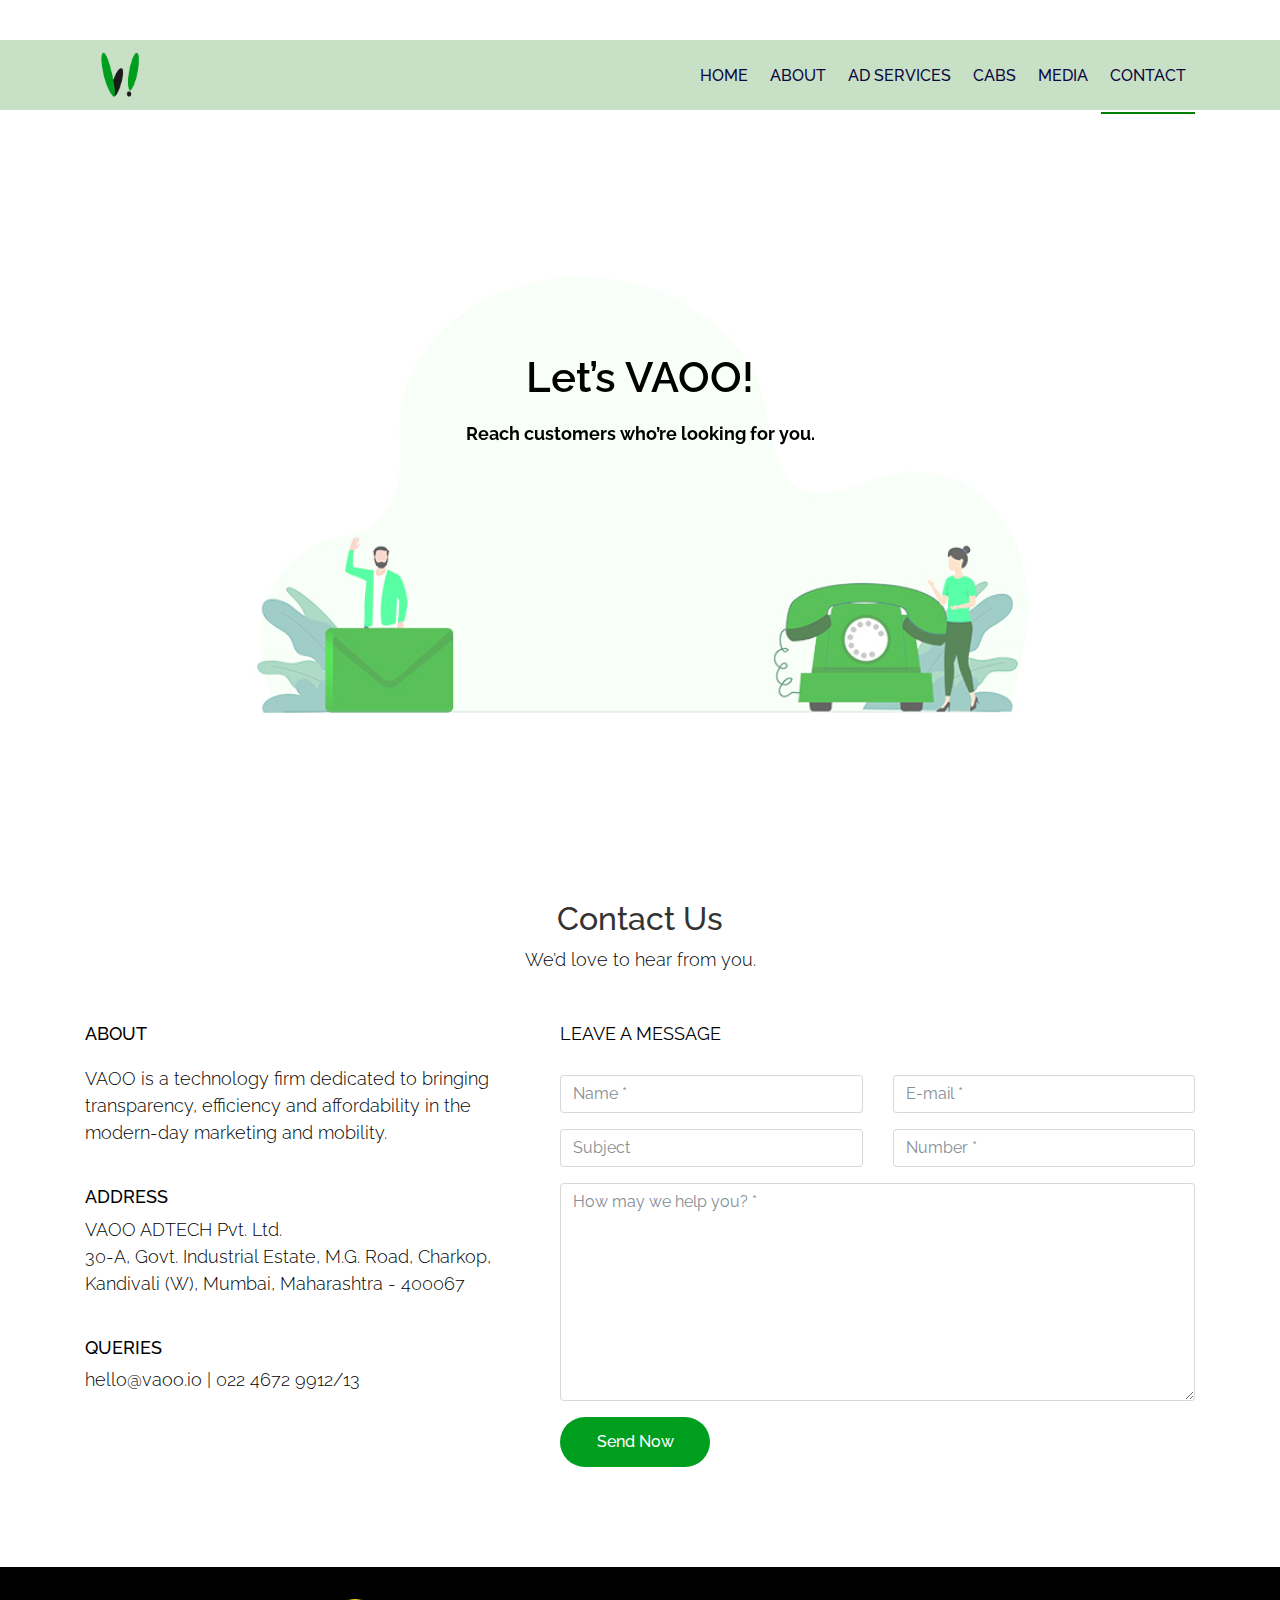
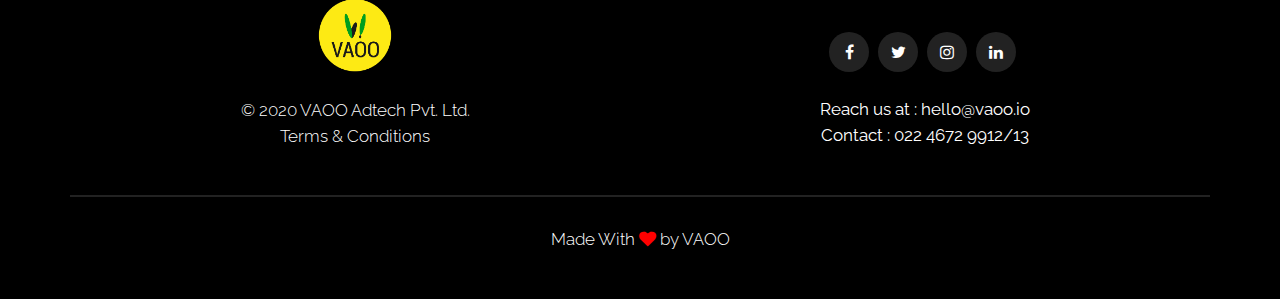
<file: contact.html>
<!DOCTYPE html>
<html lang="en">



<head>
    <meta charset="UTF-8">
    <meta name="description" content="">
    <meta http-equiv="X-UA-Compatible" content="IE=edge">
    <meta name="viewport" content="width=device-width, initial-scale=1, shrink-to-fit=no">
    



    <!-- Title -->
    <title>VAOO</title>
    <!-- Favicon -->
    <link rel="shortcut icon" href="img/smalllogo.png">
    <!-- Core Stylesheet -->
    <link href="style.css" rel="stylesheet">
    <!-- Responsive CSS -->
    <link href="css/responsive.css" rel="stylesheet">

</head>

<body>
    <!-- Preloader Start -->
    <div id="preloader">
        <div class="boxplus-load"></div>
    </div>

    <!-- ==================== Header Area Start ==================== -->
    <header class="header_area animated"style="background-color: #c7e0c6";>
        <div class="container">
            <div class="row">
                <!-- Logo Area Start -->
                <div class="col-md-2">
                    <div class="logo_area">
                        <a href="index.html">
                             <img src="img/invisiblelogo.png" height:"50px" width="50px">
                        </a>
                    </div>
                </div>
                <!-- Menu Area Start -->
                <div class="col-md-10">
                    <div class="menu_area text-right">
                        <nav id="nav-menu">
                            <ul id="nav">
                                 <li><a href="index.html">HOME</a></li>
                                <li><a href="About.html">ABOUT</a></li>
                                
                                <li><a href="Adservices.html">AD SERVICES</a></li>
								<li><a href="cabs.html">CABS</a></li>
                                <li><a href="media.html">MEDIA</a></li>
                               
                                <li class="active"><a href="contact.html">CONTACT</a></li>
                            </ul>
                        </nav>
                    </div>
                </div>
            </div>
        </div>
    </header>
    <!-- ==================== Header Area End ======================== -->

    <!-- ==================== Wellcome Area Start ==================== -->
    <section class="wellcome_slides_area clearfix" id="home">
        <div class="wellcome_area text-center jarallax" style="background-image:url(img/new2/contact.jpg);">
            <!-- <div class="bottom-curve-design"> -->
                <div class="table">
                    <div class="table-cell">
                        <div class="container">
                            <div class="row">
                                <div class="col-12">
                                    <!-- Wellcome Heading Text -->
                                    <div class="wellcome_heading_text">
                                        <h3>Let’s VAOO!</h3>
                                        <p>Reach customers who’re looking for you.</p>
                                    </div>
                                   
                                    
                                </div>
                            </div>
                        </div>
                    </div>
                </div>
            </div>
        </div>
    </section>
    <!-- ===================== Wellcome Area End ======================== -->

    
    

    <!-- ==================== Footer Contact With Us Area Start ===================== -->
    <section class="footer_contact_with_us_area section_padding_100 clearfix" id="contact">
        <div class="container">
            <div class="row">
                <div class="col-md-12 text-center">
                    <!-- Heading Text-->
                    <div class="heading_text">
                        
                        <h2>Contact Us</h2>
                        <p>We’d love to hear from you. </p>
                        
                    </div>
                </div>
            </div>

            <div class="row">
                <div class="col-md-5">
                    <!-- About Box Plus Text-->
                    <div class="about_box_plus_text">
                        <h2>About </h2>
                        <p style="font-size:18px">VAOO is a technology firm dedicated to bringing transparency, efficiency and affordability in the modern-day marketing and mobility.</p>
                    </div>
                    
					 <div class="office_1 ">
                        <h2>ADDRESS</h2>
						
                        <p style="font-size:18px">VAOO ADTECH Pvt. Ltd.
						<br>30-A, Govt. Industrial Estate,
                                 M.G. Road, Charkop,
                                 Kandivali (W),
                                Mumbai, Maharashtra - 400067</p>
                    </div>
                    <div class="office_2">
                        <h2>QUERIES</h2>
                        <p style="font-size:18px">hello@vaoo.io | 022 4672 9912/13</p>
                    </div>
                    
                </div>
                <div class="col-md-7">
                    <!-- Leave Message Text -->
                    <div class="leave_message_text">
                        <h2>LEAVE A MESSAGE</h2>
                    </div>
                    <!-- Form Start-->
                    <div class="contact_from">
                        <form action="" method="post" id="main_contact_form">
                            <!-- Message Input Area Start -->
                            <div class="contact_input_area">
                                <div id="success_fail_info"></div>
                                <div class="row">
                                    <!-- Single Input Area Start -->
                                    <div class="col-md-6">
                                        <div class="form-group">
                                            <input type="text" class="form-control" name="name" id="name" placeholder="Name *" required>
                                        </div>
                                    </div>
                                    <!-- Single Input Area Start -->
                                    <div class="col-md-6">
                                        <div class="form-group">
                                            <input type="email" class="form-control" name="email" id="email" placeholder="E-mail *" required>
                                        </div>
                                    </div>
                                    <!-- Single Input Area Start -->
                                    <div class="col-md-6">
                                        <div class="form-group">
                                            <input type="text" class="form-control" name="subject" id="subject" placeholder="Subject" required>
                                        </div>
                                    </div>
                                    <!-- Single Input Area Start -->
                                    <div class="col-md-6">
                                        <div class="form-group">
                                            <input type="number" class="form-control" name="number" id="number" placeholder="Number * " required>
                                        </div>
                                    </div>
                                    <!-- Single Input Area Start -->
                                    <div class="col-12">
                                        <div class="form-group">
                                            <textarea name="message" class="form-control" id="message" cols="30" rows="10" placeholder="How may we help you? *" required></textarea>
                                        </div>
                                    </div>
                                    <!-- Single Input Area Start -->
                                    <div class="col-12">
                                        <button type="button" id="mail" class="btn submit-btn">Send Now</button>
                                    </div>
                                </div>
                            </div>
                            <!-- Message Input Area End -->
                        </form>
                    </div>
                    <!-- Form End-->
                </div>
            </div>
        </div>
    </section>
    <!-- ==================== Footer Contact With Us Area End ==================== -->

    
<!-- ==================== Footer Browser Contact Area Start ==================== -->
	
    <div class="footer_social_browser_contact_area  clearfix">
        <!-- Browsar-->
		<div class="container" style="border-bottom:2px solid #222222">
			<div class="row">
			
				<div class="col-sm-6">
				<div class="social_browsar text-center" style="padding-top:35px align:left">    
					<img src="img/logo2.png" style="border-radius:40%" height="14%" width="14%">
						<p style="color:white"><br>© 2020 VAOO Adtech Pvt. Ltd.<br><a href="legal.html"><span style="color:white">Terms & Conditions</a></p>
				</div>
				</div>
				<div class="col-sm-6">
						 <div class="social_browsar text-center"  style="padding-top:65px">  
							<a href="https://www.facebook.com/VAOOADTECH/" target="_blank"><i class="fa fa-facebook" aria-hidden="true" ></i></a>
							<a href="https://twitter.com/vaoocabs" target="_blank"><i class="fa fa-twitter" aria-hidden="true"></i></a>
							<a href="https://www.instagram.com/vaoocabs/" target="_blank"> <i class="fa fa-instagram" aria-hidden="true"></i></a>
							<a href="https://www.linkedin.com/company/vaoo-cabs/" target="_blank"><i class="fa fa-linkedin" aria-hidden="true"></i></a><br><p style="color:white"><br><b> </span>Reach us at : hello@vaoo.io<br>Contact : 022 4672 9912/13</p>
					   
						</div>
						
				</div>
				
						
				
				<!-- Foooter Text-->
				
			</div>
		</div>
		
		
        <div class="made_by_text text-center">
            <p>Made With <i class="fa fa-heart" style="color:red"></i> by VAOO</a></p>
			
        </div>
    </div>
    <!-- ==================== Footer Browser Contact Area Start ==================== -->

    <!-- ============= All JS ============= -->
    <!-- Jquery-2.2.4 JS -->
    <script src="js/jquery-2.2.4.min.js"></script>
    <!-- Popper js -->
    <script src="js/popper.min.js"></script>
    <!-- Bootstrap-4 Beta JS -->
    <script src="js/bootstrap.min.js"></script>
    <!-- Ajax Contact Form js -->
    <script src="js/ajax-contact.js"></script>
    <!-- All Plugins JS -->
    <script src="js/plugins.js"></script>
    
    <!-- Active JS -->
    <script src="js/active.js"></script>
</body>

<script type="text/javascript">
$('#mail').click(function
                <!--js      jquery-->
				var name = $("#name").val();
				var email = $("#email").val();
				var subject = $("#subject").val();
				var number = $("#number").val();
				//alert(name);
				
				
				var data = {name:name,email:email,subject:subject,number:number};
				 $.ajax({
					url: 'mail_cg.php',  
					type: "POST",    
					data: data,
					cache: false,
					success: function (html)
					{
							alert(html);
							alert("mail has been send successfully");
						
					}         
				});  
						
			
			}) ;
			
			
$(function() { 
    $('#nav').on('click','.nav', function ( e ) {
        e.preventDefault();
        $(this).parents('#nav').find('.active').removeClass('active').end().end().addClass('active');
        $(activeTab).show();
    });
});

</script>

</html>
</file>
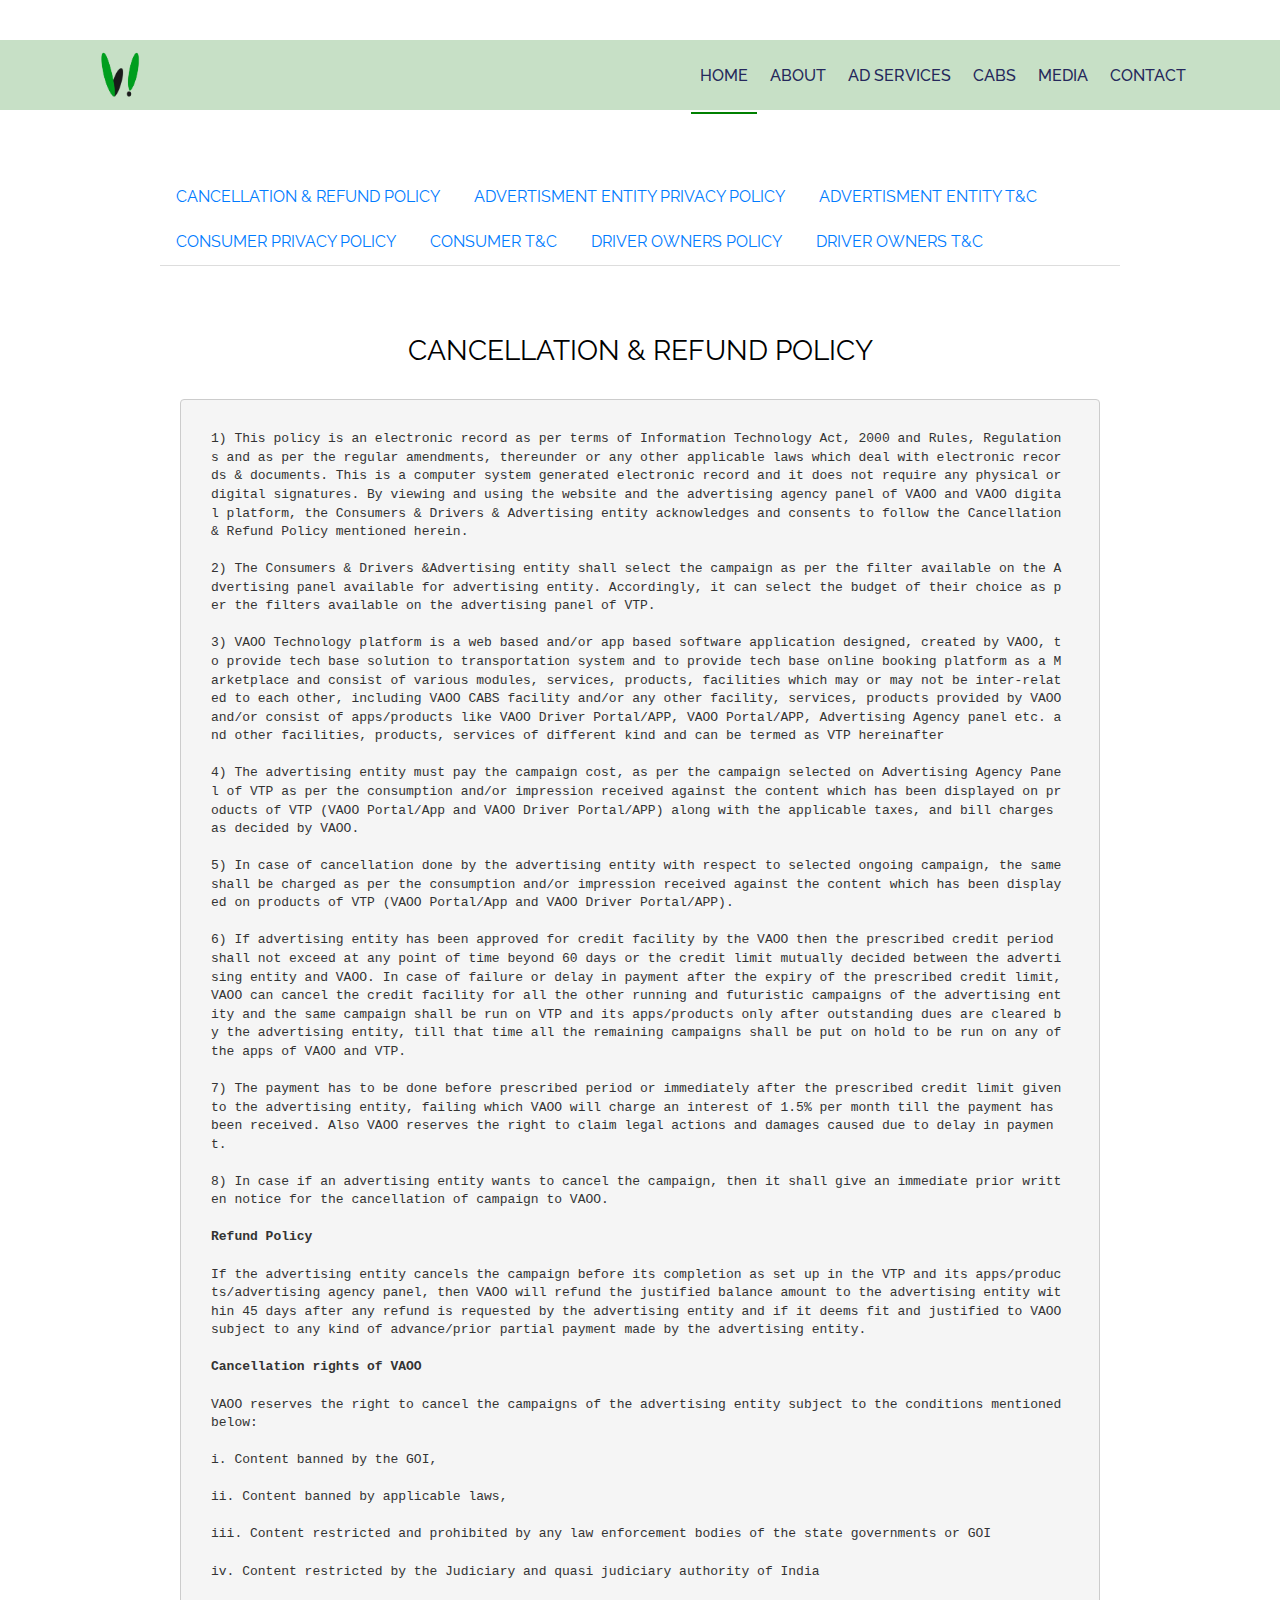
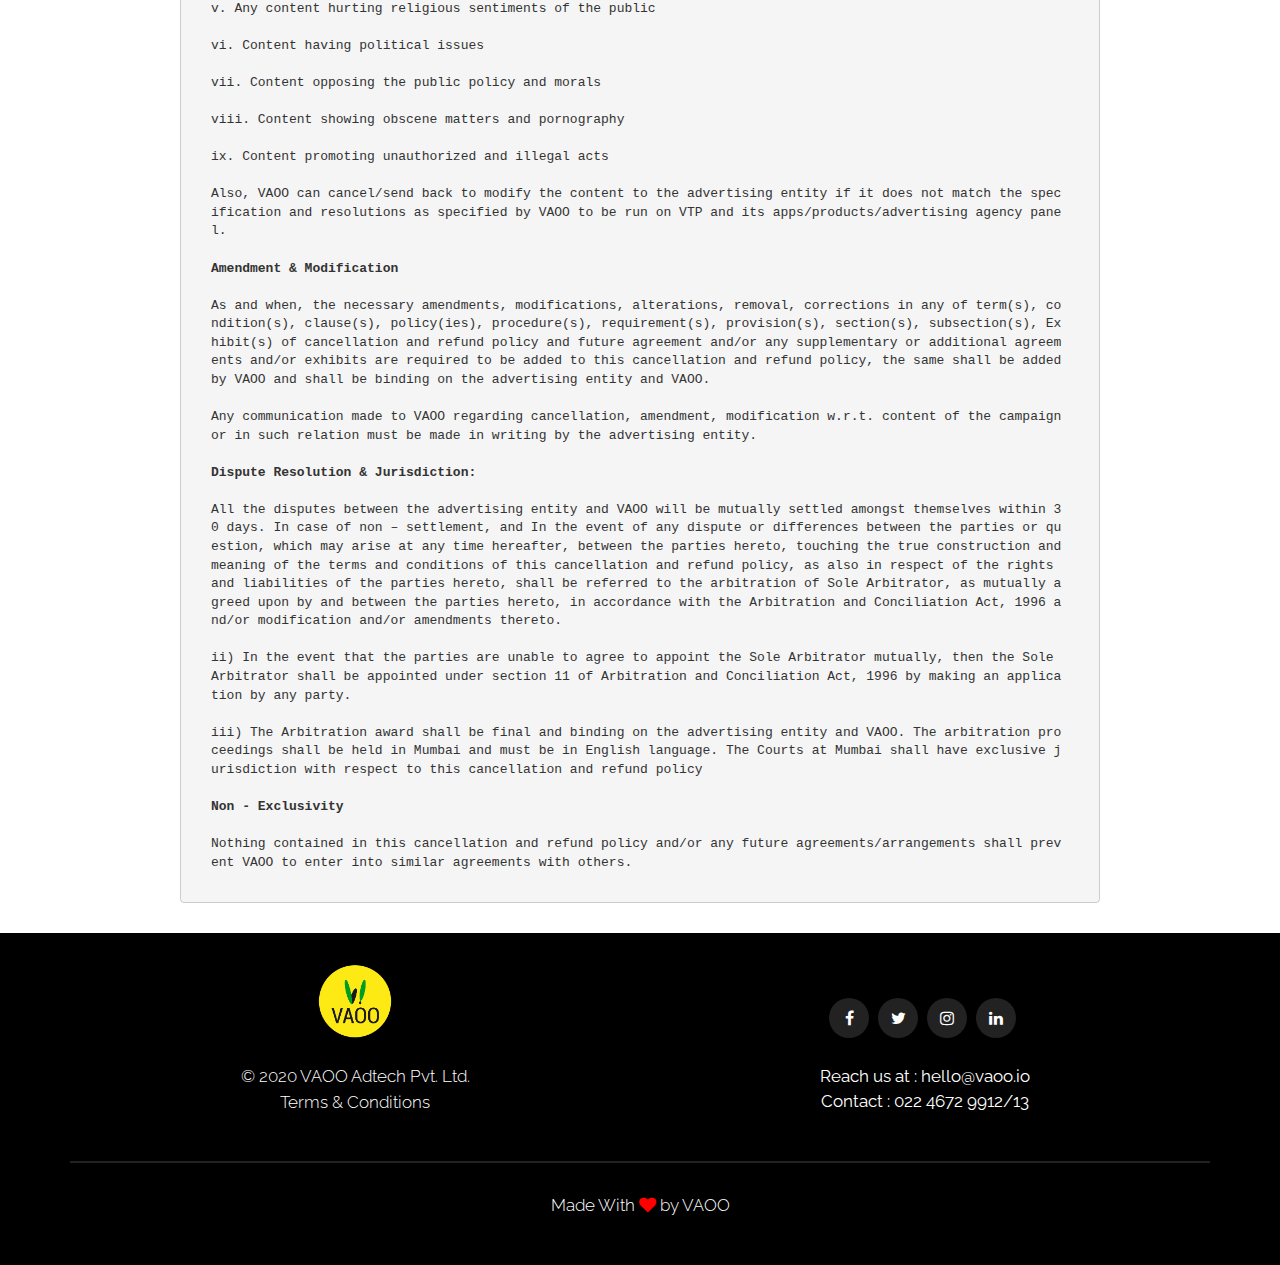
<file: legal.html>
<!DOCTYPE html>
<html lang="en">


<head>
    <meta charset="UTF-8">
    <meta name="description" content="">
    <meta http-equiv="X-UA-Compatible" content="IE=edge">
    <meta name="viewport" content="width=device-width, initial-scale=1, shrink-to-fit=no">
	
    


	<title>VAOO</title>
<meta name="Description" content="VAOO">
<meta name="Keywords" content="VAOO ADD TECH LTD">
    <!-- Favicon -->
    <link rel="shortcut icon" href="img/smalllogo.png">
    <!-- Core Stylesheet -->
    <link href="style.css" rel="stylesheet">
    <!-- Responsive CSS -->
    <link href="css/responsive.css" rel="stylesheet">
	<style>
	.menu_area nav ul li > a {
    color: #25285b;
	}
.nav-tabs>li.active>a, .nav-tabs>li.active>a:focus, .nav-tabs>li.active>a:hover, .nav-tabs>li.active>a:active {
	color: #555;
	cursor: default;
	background-color: #fff!important;
	border: 1px solid #ddd!important;
	border-bottom-color: transparent!important;
	}


.nav-tabs>li>a {
    margin-right: 2px;
    line-height: 1.42857143;
    border: 1px solid transparent;
    border-radius: 4px 4px 0 0;
}
.nav>li>a {
    position: relative;
    display: block;
    padding: 10px 15px;
}
a:focus, a:active, a:visited, a:hover {
    text-decoration: none;
}
#text{
width:100%}



.nav-tabs>li>a:hover {
    border-color: #eee #eee #ddd;
}

.nav>li>a:focus, .nav>li>a:hover {
    text-decoration: none;
    background-color: #eee;
}	
.main-container {
    width: 100%;
    height: 100%;
    position: relative;
    overflow: hidden;
    z-index: 1;
}
.lg{
    display: block;
    padding: 30px;
    margin: 0 0 10px;
    font-size: 13px;
    line-height: 1.42857143;
    color: #333;
    word-break: break-all;
    word-wrap: break-word;
    background-color: #f5f5f5;
    border: 1px solid #ccc;
    border-radius: 4px;
	font-family: Menlo,Monaco,Consolas,"Courier New",monospace;

}
	
	</style>
	
	
</head>

<body>
<!-- Preloader Start -->
    <div id="preloader">
        <div class="boxplus-load"></div>
    </div>

    <!-- ==================== Header Area Start ==================== -->
    <header class="header_area animated"style="background-color: #c7e0c6";>
        <div class="container">
            <div class="row">
                <!-- Logo Area Start -->
                <div class="col-md-2">
                    <div class="logo_area">
                        <a href="index.html">
                            <img src="img/invisiblelogo.png" width="50px" style="padding-bottom:50%">
                        </a>
                    </div>
                </div>
                <!-- Menu Area Start -->
                <div class="col-md-10">
                    <div class="menu_area text-right">
                        <nav id="nav-menu">
                            <ul id="nav">
                                 <li class="active"><a href="index.html" >HOME</a></li>
                                 
                                <li><a href="About.html">ABOUT</a></li>
                                
                                <li><a href="Adservices.html">AD SERVICES</a></li>
								<li><a href="cabs.html">CABS</a></li>
                                <li><a href="media.html">MEDIA</a></li>
                               
                                <li><a href="contact.html">CONTACT</a></li>
                            </ul>
                        </nav>
                    </div>
                </div>
            </div>
        </div>
			
	
    </header>
<div  class="main-container" >
<div id="legal-page" class="page" data-menu-invert="true">
<div class="containor" style="margin:auto;width:75vw;margin-top: 175px; display:block;">
<ul class="nav nav-tabs">
  <li class="active"><a class='legal_link' data-toggle="tab" href="#home">CANCELLATION & REFUND POLICY</a></li>
  <li><a data-toggle="tab" href="#menu1">ADVERTISMENT ENTITY PRIVACY POLICY</a></li>
  <li><a data-toggle="tab" href="#menu2">ADVERTISMENT ENTITY T&C </a></li>
  <li><a data-toggle="tab" href="#menu3">CONSUMER PRIVACY POLICY</a></li>
  <li><a data-toggle="tab" href="#menu4">CONSUMER T&C</a></li>
  <li><a data-toggle="tab" href="#menu5">DRIVER OWNERS POLICY</a></li>
  <li><a data-toggle="tab" href="#menu6">DRIVER OWNERS T&C </a></li>
</ul><br><br>
<div class="tab-content" style="padding:20px">
	  <div id="home" class="tab-pane fade in active">
		<h3 style=" text-align: center;">CANCELLATION & REFUND POLICY</h3><br>
		<div class="lg">1) This policy is an electronic record as per terms of Information Technology Act, 2000 and
	Rules, Regulations and as per the regular amendments, thereunder or any other applicable
	laws which deal with electronic records & documents. This is a computer system generated
	electronic record and it does not require any physical or digital signatures. By viewing and
	using the website and the advertising agency panel of VAOO and VAOO digital platform,
	the Consumers & Drivers & Advertising entity acknowledges and consents to follow the
	Cancellation & Refund Policy mentioned herein.<br><br>
	2) The Consumers & Drivers &Advertising entity shall select the campaign as per the filter
	available on the Advertising panel available for advertising entity. Accordingly, it can select
	the budget of their choice as per the filters available on the advertising panel of VTP.<br><br>
	3) VAOO Technology platform is a web based and/or app based software application
	designed, created by VAOO, to provide tech base solution to transportation system and to
	provide tech base online booking platform as a Marketplace and consist of various
	modules, services, products, facilities which may or may not be inter-related to each other,
	including VAOO CABS facility and/or any other facility, services, products provided by
	VAOO and/or consist of apps/products like VAOO Driver Portal/APP, VAOO Portal/APP,
	Advertising Agency panel etc. and other facilities, products, services of different kind and can
	be termed as VTP hereinafter<br><br>
	4) The advertising entity must pay the campaign cost, as per the campaign selected on
	Advertising Agency Panel of VTP as per the consumption and/or impression received
	against the content which has been displayed on products of VTP (VAOO Portal/App and
	VAOO Driver Portal/APP) along with the applicable taxes, and bill charges as decided by
	VAOO.<br><br>
	5) In case of cancellation done by the advertising entity with respect to selected ongoing
	campaign, the same shall be charged as per the consumption and/or impression received
	against the content which has been displayed on products of VTP (VAOO Portal/App and
	VAOO Driver Portal/APP).<br><br>
	6) If advertising entity has been approved for credit facility by the VAOO then the prescribed
	credit period shall not exceed at any point of time beyond 60 days or the credit limit
	mutually decided between the advertising entity and VAOO. In case of failure or delay in
	payment after the expiry of the prescribed credit limit, VAOO can cancel the credit facility
	for all the other running and futuristic campaigns of the advertising entity and the same
	campaign shall be run on VTP and its apps/products only after outstanding dues are cleared
	by the advertising entity, till that time all the remaining campaigns shall be put on hold to
	be run on any of the apps of VAOO and VTP.<br><br>
	7) The payment has to be done before prescribed period or immediately after the prescribed
	credit limit given to the advertising entity, failing which VAOO will charge an interest of
	1.5% per month till the payment has been received. Also VAOO reserves the right to claim
	legal actions and damages caused due to delay in payment.<br><br>
	8) In case if an advertising entity wants to cancel the campaign, then it shall give an immediate
	prior written notice for the cancellation of campaign to VAOO.<br><br>
	<b>Refund Policy</b><br><br>
	If the advertising entity cancels the campaign before its completion as set up in the VTP and its
	apps/products/advertising agency panel, then VAOO will refund the justified balance amount to
	the advertising entity within 45 days after any refund is requested by the advertising entity and if
	it deems fit and justified to VAOO subject to any kind of advance/prior partial payment made by
	the advertising entity.<br><br>
	<b>Cancellation rights of VAOO</b><br><br>
	VAOO reserves the right to cancel the campaigns of the advertising entity subject to the conditions
	mentioned below:<br><br>
	i. Content banned by the GOI,<br><br>
	ii. Content banned by applicable laws,<br><br>
	iii. Content restricted and prohibited by any law enforcement bodies of the state
	governments or GOI<br><br>
	iv. Content restricted by the Judiciary and quasi judiciary authority of India<br><br>
	v. Any content hurting religious sentiments of the public<br><br>
	vi. Content having political issues<br><br>
	vii. Content opposing the public policy and morals<br><br>
	viii. Content showing obscene matters and pornography<br><br>
	ix. Content promoting unauthorized and illegal acts<br><br>
	Also, VAOO can cancel/send back to modify the content to the advertising entity if it does not
	match the specification and resolutions as specified by VAOO to be run on VTP and its
	apps/products/advertising agency panel.<br><br>
	<b>Amendment & Modification</b><br><br>
	As and when, the necessary amendments, modifications, alterations, removal, corrections in any
	of term(s), condition(s), clause(s), policy(ies), procedure(s), requirement(s), provision(s),
	section(s), subsection(s), Exhibit(s) of cancellation and refund policy and future agreement and/or
	any supplementary or additional agreements and/or exhibits are required to be added to this
	cancellation and refund policy, the same shall be added by VAOO and shall be binding on the
	advertising entity and VAOO.<br><br>
	Any communication made to VAOO regarding cancellation, amendment, modification w.r.t.
	content of the campaign or in such relation must be made in writing by the advertising entity.<br><br>
	<b>Dispute Resolution & Jurisdiction:</b><br><br>
	All the disputes between the advertising entity and VAOO will be mutually settled amongst
	themselves within 30 days. In case of non – settlement, and In the event of any dispute or
	differences between the parties or question, which may arise at any time hereafter, between the
	parties hereto, touching the true construction and meaning of the terms and conditions of this
	cancellation and refund policy, as also in respect of the rights and liabilities of the parties hereto,
	shall be referred to the arbitration of Sole Arbitrator, as mutually agreed upon by and between
	the parties hereto, in accordance with the Arbitration and Conciliation Act, 1996 and/or
	modification and/or amendments thereto.<br><br>
	ii) In the event that the parties are unable to agree to appoint the Sole Arbitrator
	mutually, then the Sole Arbitrator shall be appointed under section 11 of
	Arbitration and Conciliation Act, 1996 by making an application by any party.<br><br>
	iii) The Arbitration award shall be final and binding on the advertising entity and VAOO.
	The arbitration proceedings shall be held in Mumbai and must be in English
	language. The Courts at Mumbai shall have exclusive jurisdiction with respect to
	this cancellation and refund policy<br><br>
	<b>Non - Exclusivity</b><br><br>
	Nothing contained in this cancellation and refund policy and/or any future
	agreements/arrangements shall prevent VAOO to enter into similar agreements with others.</div>
	  </div>
	  <div id="menu1" class="tab-pane fade">
		<h3 style=" text-align: center;">PRIVACY POLICY</h3><br>
		<div class="lg">1) Your privacy policy matters to VAOO. By accepting the terms and conditions, you agree
	to the terms of this privacy policy. Please review the following carefully so that you
	understand our privacy practices. If you do not agree to this Privacy Policy, do not accept
	the Terms and Conditions or use our facilities, benefits, products, Services of VAOO<br><br>
	2) This Privacy Policy specifically applies to Advertising Entity. All the information shared,
	submitted and registered by advertising entity by providing their content, promotion
	schemes is collected by VAOO for the purpose of betterment of products, services of
	VAOO and for promotion of the Advertising Entity thereby giving better facility, services,
	products of VAOO to Advertising entity and VAOO consumers / users.<br><br>
	3) VAOO may collect your personal information such as name, Contact details, E-mails,
	official Phone numbers, registered/ corporate address of advertising entity and any other
	information required while registration and while displaying your content on VAOO. We
	may collect this information through different mediums such as contact forms,
	registration forms and such other services.<br><br>
	4) The Consumer / user also agrees and consents to share and provide any other statutory
	information related to registration or anything required for booking purposes as required
	by the Law Enforcement Agencies of GOI. VAOO may collect such information through
	electronic medium and/or in physical form.<br><br>
	5) All the information whether created, submitted, registered, acquired from third party or
	any other source and submitted by the Consumer / user may be used for the betterment,
	modification, protection of VAOO and its users.<br><br>
	6) We may use your information, including your Protected Information and Usage Information for
	purposes, including but not limited to, conduct data analysis, determine and customize facility,
	benefit, product or service offerings, to improve the facility, products, benefits or Services or to
	make any other additional facilities/benefits/products/ services available to you.<br><br>
	7) Also, being a technical based platform, VAOO may collect and use the technical
	information and related information about the technical data about your device, system
	application software to facilitate betterment of VAOO products, services and its facilities.
	You agree and consent to share such information to VAOO. We may also use your Internet
	Protocol (IP) address to help diagnose problems with our computer server, and to
	administer our web site(s). Your IP address is used to help identify you, but contains no
	personal information about you.<br><br>
	8) We may offer Promotions through the Services that may require registration. By
	participating in a Promotion, you are agreeing to official rules that govern that Promotion,
	which may contain specific requirements of you, including, allowing the sponsor of the
	Promotion to use your name, voice and/or likeness in advertising or marketing associated
	with the Promotion.<br><br>
	9) By using our website and advertising panel, it is implied that we can collect, disclose, share
	and use the information provided by you as per the terms and conditions of this Privacy
	Policy.<br><br>
	10) We shall not be liable for disclosure of the Personal Information when done in accordance
	with this Privacy Policy.<br><br>
	11) You are responsible for maintaining the accurate information you submit to us. If your
	Protected Information or any other relevant information changes, or if you do not require
	our Services, you may correct, delete inaccuracies, or amend information by changing
	manually.<br><br>
	12) Notwithstanding, anything contained in this Privacy Policy or elsewhere, VAOO shall not
	be held responsible for any loss, damage or misuse of Your Personal Information, if such
	loss, damage or misuse is attributable to a Force Majeure Event (as defined below):
	A "Force Majeure Event" shall mean any event that is beyond our reasonable
	control and shall include, without limitation, sabotage, fire, flood, explosion, acts
	of God, civil commotion, strikes or industrial action of any kind, riots, insurrection,
	war, acts of government, computer hacking, unauthorised access to computer
	data and storage device, computer crashes, breach of security and encryption, etc.<br><br>
	13) From time to time, we may update, amend this Privacy Policy to reflect changes to our
	information practices. Any changes will be effective immediately upon the posting of the
	revised Privacy Policy which will reflect on the website and VTP. We encourage you to
	periodically review this page for the latest information on our privacy practices. As and
	when, the necessary amendments, modifications, alterations, removal, corrections shall
	be made in this Privacy Policy the same shall be immediately updated on the website and
	advertising panel and same shall be binding to the Advertising Entity.<br><br>
	14) The Privacy Policy is subject to change at any time without prior notice to You, and we
	bear no responsibility for updating You on the same. Any changes will be effective upon
	posting of the revisions on the website and Advertising Panel. Any grievances and
	complaints can be e-mailed at hello@vaoo.io<br><br>
	15)<b>ARBITRATION & JURISDICTION</b><br><br>
	All the disputes between the Parties will be mutually settled amongst themselves within
	30 days. In case of non – settlement and in the event of any dispute or differences
	between the parties or question, which may arise at any time hereafter, between the
	parties hereto, touching the true construction and meaning of the terms and conditions
	of this agreement including exhibit(s), as also in respect of the rights and liabilities of the
	parties hereto, shall be referred to the arbitration of Sole Arbitrator, as mutually agreed
	upon by and between the parties hereto, in accordance with the Arbitration and
	Conciliation Act, 1996 and/or modification and/or amendments thereto. In the event that
	the parties are unable to agree to appoint the Sole Arbitrator mutually, then the Sole
	Arbitrator shall be appointed under section 11 of Arbitration and Conciliation Act, 1996
	by making an application by any party. The Arbitration award shall be final and binding on
	the parties hereto. The arbitration proceedings shall be held in Mumbai and must be in
	English language. The Courts at Mumbai shall have exclusive jurisdiction with respect to
	this agreement.</div>
	  </div>
	  <div id="menu2" class="tab-pane fade">
		<h3 style=" text-align: center;">ADVERTISMENT ENTITY T&C</h3><br>
		<div class="lg">This Agreement is an electronic record as per terms of Information Technology Act, 2000 and
	Rules, Regulations and as per the regular amendments, thereunder or any other applicable laws
	which deal with electronic records & documents. This is a computer system generated electronic
	record and it does not require any physical or digital signatures. By viewing and using the
	website/app the Advertising Entity acknowledges and consents to follow the Terms and conditions
	mentioned herein.<br><br>
	VAOO is strongly committed to keep your personal and financial information secure. To earn your
	trust and confidence in our commitment. We encourage you to read our privacy statement and
	the terms and conditions to understand what types of personally identifiable information we
	collect and how we use this information.<br><br>
	VAOO is constantly innovating in order to provide the best possible experience for its users. You
	acknowledge and agree that the form and nature of the Services which VAOO provides may
	change from time to time without prior notice to you.<br><br>
	VAOO has the right to collect all the required data of the users for the registration purposes on
	the website and related procedures.<br><br>
	The consumers and the drivers can look upon the consumers T&C and Drivers T&C for their
	respective terms & conditions for the use of website and respective apps.<br><br>
	VAOO Technology platform is a web based and/or app based software application designed,
	created by VAOO, to provide tech base solution to transportation system and to provide tech base
	online booking platform as a Marketplace and & consist of various modules, services, products,
	facilities which may or may not be inter-related to each other, including VAOO CABS facility and/or
	any other facility, services, products provided by VAOO and/or consist of apps/products like VAOO
	Driver Portal/APP, VAOO Portal/APP, Advertising Agency Panel etc. and other facilities, products,
	services of different kind and can be termed as VTP hereinafter.<br><br>
	Content: Any kind of text, graphics, images, videos, animation, gif, themes, user interface, visual
	interface, advertisement content, web content, app content, artwork, design, structure,
	architecture, framework of such content including but not limited to choice, selection, expression,
	sharing, look, feel, listen and any kind of arrangement of such content which is owned, licensed,
	controlled and/or copyrighted and protected as per applicable laws.<br><br>
	Applicable Laws: All the existing applicable laws with their rules, regulations, guidelines, regular
	notifications, regular amendments of GOI, GOMH and/or any other state Government and/or local
	Municipal Corporations or institutions and/or the Union Territories of the Union of India and/or
	any judgements made in respect to such laws, rule, regulations by Supreme court of India and by
	any other High Courts of respective states of the Union of India.<br><br>
	<b>Terms of Service for Advertising Entity:</b><br><br>
	The advertising entity must follow the procedures and step in the advertising agency panel for the
	registration purposes.<br><br>
	The Advertisers must fill the necessary data and information in the panel to complete the
	registration process.<br><br>
	The Advertisers shall make the payment to VAOO in the prescribed mode of payment as available
	on website and advertising panel and/or informed by VAOO through written communication to
	the advertising entity. Accordingly, the specific contact details of the authorized person/(s) to
	discuss the payment terms shall be given to the advertising entity by VAOO.<br><br>
	All the additional applicable taxes, charges and surcharges are to be borne separately for every
	content/ad campaign by the advertising entity while making the payment to VAOO. Also the Bill
	Charges of VAOO for every campaign are to be paid as decided by VAOO.<br><br>
	The credit facility shall be given to advertising entity only after the approval of VAOO and the
	maximum credit period of 60 days will be given to them by VAOO. The payment has to be done
	before prescribed period or immediately after the prescribed credit limit given to the advertising
	entity, failing which VAOO will charge an interest of 1.5% per month till the payment has been
	done. Also VAOO reserves the right to claim legal actions and damages caused due to delay in
	payment by the advertising entity.<br><br>
	In case of cancellation of campaign by the advertising entity after the approval of VAOO, the
	advertising entity is allowed to send other campaigns to VAOO to be run on its platform and the
	same shall be charged as per the revised rates of the selected respective campaigns. For more
	details, the advertising entity can refer the refund and cancellation policy displayed on the VAOO
	website.<br><br>
	The Advertising entity has the right to choose the options from the filters available on the VAOO
	platform.<br><br>
	<b>Content Not Allowed:</b><br><br>
	VAOO will not run any campaign containing content of:<br><br>
	• Adult and pornographic content<br><br>
	• Obscene matter<br><br>
	• Scenes hurting religious sentiments<br><br>
	• Political issues<br><br>
	• Fraud and misleading ads or content<br><br>
	• Promotion of unauthorized and Illegal products and services<br><br>
	• Content/ads banned by the legal bodies<br><br>
	VAOO reserves all the rights to cancel/disallow the above mentioned content and any such related
	content for the campaign without mentioning any reasons to be displayed on VTP and its
	apps/products. Also VAOO won’t be liable in any way for such cancellation and non-approval of
	campaigns.<br><br>
	The advertising entity acknowledges that it will follow the guidelines and the rules of conduct as
	per the applicable laws of India and any other law enforcement authorities of India.
	<b>Indemnity:</b><br><br>
	The Advertising entity, hereby agrees and gives his consent to indemnify VAOO and all its
	officer(s), director(s), employee(s), staff(s), authorized agent(s) harmless for any
	and all kind of claims, demands, losses, liabilities and/or any other expenses
	including advocates, attorney’s fees arising out of, or in connection with<br><br>
	(i) the use of any kind of services, facility, products, benefits of VAOO and/or VTP
	by them<br><br>
	(ii) breach or violation of any term(s), condition(s), clause(s), policy(ies),
	procedure(s), requirement(s), provision(s), section(s), subsection(s) of this T&C
	while showing content on VTP and its apps/products.<br><br>
	(iii) the violation or breach of any person’s and/or organization’s and/or any third
	party’s legal rights as per the applicable laws.<br><br>
	(iv) breach or violation of any other applicable laws, while providing and showing
	content on VTP and its apps/products.<br><br>
	(v) any infringement or unauthorized use of intellectual property rights of VAOO
	including but not limited to infringement of intellectual property right of VAOO and
	VTP and also for any infringement or unauthorized use of intellectual property
	rights of any third party.<br><br>
	(vi) any violation of the applicable law, applicable license and permit terms of the
	advertising authorities.<br><br>
	(vii) any harm to the reputation and goodwill of VAOO directly attributable to the
	advertising entity.<br><br>
	(viii) damage, unauthorized use or loss of the VTP and its apps/products.<br><br>
	(ix) personal injury or harm to any kind of legal rights of consumer and/or third
	Party using/viewing the VTP and its apps/products, in connection with the content
	given by the advertising entity to VAOO and displayed on VTP and its
	apps/products, asserted against VAOO<br><br>
	(xi) civil or criminal offense under applicable laws or in the opinion of VAOO.<br><br>
	(xii) Breach or violation of the representations and warranties by the advertising
	entity<br><br>
	<b>Liability</b><br><br>
	VAOO does not take any responsibility and/or can be held accountable and/or liable for
	lost profits, lost data, personal injury, damage of reputation, legal injury, legal harm, harm
	to legal rights, damage to moveable or immovable property, damage of any kind or other
	incidental and/or direct or indirect consequential damages, whether monetary or non-
	monetary, harassment caused to any Consumer, or any other third party and any
	advertising entity, resulting out from usage/access/downloads of/from VTP and its
	apps/products and/or any other integrated services of VAOO.<br><br>
	Also, VAOO shall not be liable for any kind of feedbacks and comments or statements
	made/given by the consumers and/or any third party on any platform and/or medium in
	relation to the content provided by the advertising entity and displayed on VTP and its
	apps/products and any defamation or loss of reputation and goodwill caused to the
	advertising entity because of such acts of any consumer and/or third party.
	<b>Termination:</b><br><br>
	VAOO can terminate the contract with the Party by giving a 30 days prior notice if<br><br>
	1. the Party fails to make the payment within the time prescribed,<br><br>
	2. does not follow the content guidelines prescribed by VAOO and the code of ethics provided
	by the law enforcement authorities and as per the applicable laws of India,<br><br>
	3. any of the conditions precedents set out in this T&C, are not fulfilled by the advertising
	entity to the satisfaction of VAOO in respect of any Program; or<br><br>
	4. any representations and/or warranties of the advertising entity are found to be false,
	misleading, untrue, or inaccurate in any manner.<br><br>
	<b>Representations and warranties</b><br><br>
	<b>By advertising entity:</b><br><br>
	The advertising entity hereby represents and warrants to the other,<br><br>
	i. It has, by proper corporate action, duly authorized the execution, delivery and
	performance of this Agreement;<br><br>
	ii. The execution and delivery of the content to be displayed on VTP and its apps/products &
	services provided by the advertising entity does not:<br><br>
	a) violate any statute or Applicable Law or any rule, regulation, order, judgment, or decree of
	any court or Governmental Authority affecting it; or<br><br>
	b) it shall not make or issue any statements on behalf of the any other third party/competitor
	or any statement that may be prejudicial to such other third party/ competitor, its
	reputation or business.<br><br>
	c) the Content shall not infringe any Intellectual Property Rights of any consumer, third party
	and VAOO;<br><br>
	d) the Content shall not at any time contain material that is obscene, libelous, slanderous,
	indecent, defamatory, grossly harmful, harassing, blasphemous, pornographic, pedophilic,
	invasive of another's privacy, sexually explicit or indecent, hateful, or racially, ethnically
	objectionable, disparaging, relating or encouraging money laundering or gambling, harm
	minors in any way, impersonate another Person, or otherwise unlawful in any manner
	whatsoever.<br><br>
	e) the Content is presently, and shall remain throughout the Term in compliance with
	Applicable Law (including, but not limited to, the Information Technology Act, 2000 and
	the rules thereto (“IT Act”), and the Indian Penal Code, 1860);<br><br>
	f) the Content shall not contain software viruses or any other computer code, files or
	programs designed to interrupt, destroy or limit the functionality of any Device(s);<br><br>
	g) the Content shall not threaten the unity, integrity, defense, security or sovereignty of India,
	friendly relations with foreign states, or public order or causes incitement to the
	commission of any cognizable offence or prevents investigation of any offence or is
	insulting any other nation.<br><br>
	<b>Force Majeure</b><br><br>
	VAOO shall not be liable for any claims or damages for any delay or failure to perform its
	obligations hereunder, if such delay or failure is due to causes beyond its control and without
	its negligence, including, without limitation, Act of God or state or of any sovereign authority
	or any public enemy, or acts mandated by any applicable laws, regulation or order (whether
	valid or invalid) of any governmental body/ ministry/ authority.<br><br>
	<b>Waiver</b><br><br>
	Failure or delay on part of VAOO hereto, while exercising any right, power, duties, services,
	hereunder or any agreements and arrangements signed between VAOO and the advertising entity
	and/or users, shall not be consider as waiver. And no waiver shall be effective unless made by
	giving a Notice and signed by an authorized representative of VAOO.<br><br>
	<b>Severability</b><br><br>
	If any term(s), condition(s), clause(s), policy(ies), procedure(s), requirement(s), provision(s),
	section(s), subsection(s) of T&C and/or its agreements/arrangements, is held to be illegal, invalid
	or unenforceable, in whole or in part, under any applicable law, then, such term(s), condition(s),
	clause(s), policy(ies), procedure(s), requirement(s), provision(s), section(s), subsection(s) of T&C
	and/or any Agreement/arrangement or part thereof shall to that extent be deemed, not to form
	part of these Agreement, but the legality, validity and enforceability of the other term(s),
	condition(s), clause(s), policy(ies), procedure(s), requirement(s), provision(s), section(s),
	subsection(s) in this T&C and/or any agreement/arrangement, shall not be affected. And the
	proper term(s), condition(s), clause(s), policy(ies), procedure(s), requirement(s), provision(s),
	section(s), subsection(s), exhibit(s) may be substituted and/or replaced in alignment to the
	essence and subject matter of this T&C<br><br>
	<b>Dispute Resolution & Jurisdiction:</b><br><br>
	All the disputes between the Parties will be mutually settled amongst themselves within 30 days.
	In case of non – settlement, and In the event of any dispute or differences between the parties or
	question, which may arise at any time hereafter, between the parties hereto, touching the true
	construction and meaning of the terms and conditions of this T&C, as also in respect of the rights
	and liabilities of the parties hereto, shall be referred to the arbitration of Sole Arbitrator, as
	mutually agreed upon by and between the parties hereto, in accordance with the Arbitration and
	Conciliation Act, 1996 and/or modification and/or amendments thereto.<br><br>
	ii) In the event that the parties are unable to agree to appoint the Sole Arbitrator
	mutually, then the Sole Arbitrator shall be appointed under section 11 of
	Arbitration and Conciliation Act, 1996 by making an application by any party.<br><br>
	iii) The Arbitration award shall be final and binding on the parties hereto. The
	arbitration proceedings shall be held in Mumbai and must be in English language.
	The Courts at Mumbai shall have exclusive jurisdiction with respect to this T&C.<br><br>
	<b>Amendment & Modification</b><br><br>
	As and when, the necessary amendments, modifications, alterations, removal, corrections in any
	of term(s), condition(s), clause(s), policy(ies), procedure(s), requirement(s), provision(s),
	section(s), subsection(s), Exhibit(s) of T&C and future agreement and/or any supplementary or
	additional agreements and/or exhibits are required to be added to this T&C, the same shall be
	added by VAOO and shall be binding on the user, viewer, advertising entity.<br><br>
	<b>Non Exclusivity</b><br><br>
	Nothing contained in this T&C and/or any future agreements/arrangements shall prevent VAOO
	to enter into similar agreements with others.<br><br>
	<b>Disclaimer</b><br><br>
	These T&C shall form a part of any agreements entered in future between the advertising entity
	and VAOO and construed to be read as one.</div>
	  </div>
	  <div id="menu3" class="tab-pane fade">
		<h3 style=" text-align: center;">CONSUMER PRIVACY POLICY</h3><br>
		<div class="lg"> 1) Your privacy policy matters to VAOO. By accepting the terms and conditions, you agree
	to the terms of this privacy policy. Please review the following carefully so that you
	understand our privacy practices. If you do not agree to this Privacy Policy, do not accept
	the Terms and Conditions or use our facilities, benefits, products, Services of VAOO<br><br>
	2) This Privacy Policy specifically applies to Consumers/users. All the information shared,
	submitted and registered by the Consumers / users by providing their personal details is
	collected by VAOO for the purpose of betterment of products, services of VAOO and for
	giving better services to the Consumers / users.<br><br>
	3) VAOO may collect your personal information such as name, Contact details, E-mails,
	official Phone numbers, registered/ corporate address and further processes of and any
	other information required while registration and while displaying your contention VAOO.
	We may collect this information through different mediums such as contact forms,
	registration forms and such other services.<br><br>
	4) The Consumer / user also agrees and consents to share and provide any other statutory
	information as required by the Law Enforcement Agencies of GOI. VAOO may collect such
	information through electronic medium and/or in physical form.<br><br>
	5) All the information whether created, submitted, registered, acquired from third party or
	any other source and submitted by the Consumers / users may be used for the
	betterment, modification, protection of VAOO. It shall be the responsibility of Consumers
	/ users to grant permission to the third party before providing/ sharing/ giving/
	transferring such information on VAOO, VAOO shall not be liable for any such disputes
	related to consent, confidentiality of such information.<br><br>
	6) We may use your information, including your Protected Information and Usage
	Information for purposes, including but not limited to, conduct data analysis, determine
	and customize facility, benefit, product or service offerings, to improve the facility,
	products, benefits or Services or to make any other additional
	facilities/benefits/products/ services available to you.<br><br>
	7) Also, being a technical based platform, VAOO may collect and use the technical
	information and related information about the technical data about your device, system
	application software to facilitate betterment of VAOO products, services and its facilities.
	You agree and consent to share such information to VAOO. We may also use your Internet
	Protocol (IP) address to help diagnose problems with our computer server, and to
	administer our web site(s). Your IP address is used to help identify you, but contains no
	personal information about you.<br><br>
	8) By using our website and the App, it is implied that we can collect, disclose, share and use
	the information provided by you as per the terms and conditions of this Privacy Policy.<br><br>
	9) We shall not be liable for disclosure of the Personal Information when done in accordance
	with this Privacy Policy.<br><br>
	10) You are responsible for maintaining the accurate information you submit to us. If your
	Protected Information or any other relevant information changes, or if you do not require
	our Services, you may correct, delete inaccuracies, or amend information by changing
	manually.<br><br>
	11) Notwithstanding, anything contained in this Privacy Policy or elsewhere, VAOO shall not
	be held responsible for any loss, damage or misuse of Your Personal Information, if such
	loss, damage or misuse is attributable to a Force Majeure Event (as defined below):
	A "Force Majeure Event" shall mean any event that is beyond our reasonable
	control and shall include, without limitation, sabotage, fire, flood, explosion, acts
	of God, civil commotion, strikes or industrial action of any kind, riots, insurrection,
	war, acts of government, computer hacking, unauthorised access to computer
	data and storage device, computer crashes, breach of security and encryption, etc.<br><br>
	12) From time to time, we may update, amend this Privacy Policy to reflect changes to our
	information practices. Any changes will be effective immediately upon the posting of the
	revised Privacy Policy which will reflect on the website and VAOO platforms. We
	encourage you to periodically review this page for the latest information on our privacy
	practices. As and when, the necessary amendments, modifications, alterations, removal,
	corrections shall be made in this Privacy Policy the same shall be immediately updated on
	the website and same shall be binding to the Consumers / users.<br><br>
	13) The Privacy Policy is subject to change at any time without prior notice to You, and we
	bear no responsibility for updating You on the same. Any changes will be effective upon
	posting of the revisions on the website. Any grievances and complaints can be e-mailed
	at hello@vaoo.io<br><br>
	14) ARBITRATION & JURISDICTION<br><br>
	All the disputes between the Parties will be mutually settled amongst themselves within
	30 days. In case of non – settlement and in the event of any dispute or differences
	between the parties or question, which may arise at any time hereafter, between the
	parties hereto, touching the true construction and meaning of the terms and conditions
	of this agreement including exhibit(s), as also in respect of the rights and liabilities of the
	parties hereto, shall be referred to the arbitration of Sole Arbitrator, as mutually agreed
	upon by and between the parties hereto, in accordance with the Arbitration and
	Conciliation Act, 1996 and/or modification and/or amendments thereto. In the event that
	the parties are unable to agree to appoint the Sole Arbitrator mutually, then the Sole
	Arbitrator shall be appointed under section 11 of Arbitration and Conciliation Act, 1996
	by making an application by any party. The Arbitration award shall be final and binding on
	the parties hereto. The arbitration proceedings shall be held in Mumbai and must be in
	English language. The Courts at Mumbai shall have exclusive jurisdiction with respect to
	this agreement.</div>
	  </div>
	  <div id="menu4" class="tab-pane fade">
		<h3 style=" text-align: center;">CONSUMER TERMS AND CONDITIONS</h3>
		<div class="lg">These Terms and Conditions apply to the consumers/users of this app and/or
	VUSR Portal/APP as the case may be and who avails the services and the
	application through means including website, app, SMS, and any other means
	as may be available to the user.<br><br>
	These terms and conditions are electronic record in terms of Information
	Technology Act, 2000 and Rules, Regulations framed thereunder, any
	subsequent statutory amendments in terms of the Information Technology
	Act, 2000 or any other applicable laws, rules and regulations which deal with
	electronic records and documents. This is computer system generated
	electronic record and does not require any physical or digital signatures.<br><br>
	By clicking, on the <b>"I ACCEPT”</b> button, you are consenting to be bound by
	these Terms and Conditions along with all its term(s), condition(s), clause(s),
	policy(ies), procedure(s), requirement(s), provision(s), section(s), subsection(s)
	and exhibits. In case, you do not accept the term(s), condition(s), clause(s),
	policy(ies), procedure(s), requirement(s), provision(s), section(s),
	subsection(s), exhibit(s), you may not be able to avail the services provided in
	the VAOO Consumer Portal/APP and/or any other interrelated or non-
	interrelated services and/or facility and/or products and/or benefits of VAOO
	Technology Platform (VTP) including their website.<br><br>
	These Terms and Conditions are published in English language. In case, you
	do not understand the language of these Terms and Conditions, you may take
	2 necessary guidance and/or consultation of an expert to understand these
	Terms and Conditions.<br><br>
	Your acceptance of these Terms and Conditions shall be considered as a
	binding agreement between VAOO Adtech Pvt. Ltd., a company registered
	under the provisions of Companies Act, 2013 and having its corporate office
	at 30AB, situate, lying and being at Government Industrial Estate, M.G. Road,
	Kandivali (West), Mumbai 400 067, Maharashtra, India. (hereinafter, referred
	to as “VAOO” which expression shall mean and include its authorised
	representatives, successors-in–office, affiliates and assigns) on the<b> ONE
	PART;</b><br><br>
	AND <br><br>A person who is viewing /availing/ using/ downloading the APP and has
	desire to register himself/herself with VAOO Consumer Portal/APP as
	Consumer, (hereinafter, referred to as an “Consumer/User”) of the <b>OTHER
	PART.</b><br><br>
	VAOO ADTECH PVT LTD (“VAOO”) and the “Consumer/User” shall
	hereinafter individually be referred to as “Party” and collectively as “Parties”.<br><br>
	1. Account: means the account created by the User/Consumer on
	the VUSR PORTAL/APP for using and accessing its benefits,
	facility, products, services.<br><br>
	2. Advertising Entity or Companies: means the entity which may
	post their content, ads and request for feedback on VUSR
	Portal/App, VDR Portal/App by using the services, filters,
	available on VTP as per the appropriate campaign chosen by the
	entity to reach the Target audience.<br><br>
	3. Applicable Laws: All the existing applicable laws with their
	rules, regulations, guidelines, regular notifications, regular
	amendments of GOI, GOMH and/or any other state
	Government and/or local Municipal Corporations or institutions
	and/or the Union Territories of the Union of India and/or any
	judgements made in respect to such laws, rule, regulations by
	Supreme court of India and by any other High Courts of
	respective states of the Union of India.<br><br>
	4. Business Day: means any day on which banks in the City of
	Operation are open for business and functional to give services
	to their Consumers.<br><br>
	5. Booking Request: The request for transportation service and/or
	journey/trip to reach at destination of choice, made by
	Consumer(s) registered on VUSR Portal/APP and that request is
	allotted to the Driver/Owner registered with VDR Portal/APP to
	provide his/her Transportation service to Consumer(s).<br><br>
	6. CitOp: shall mean the city of operation and it is the city in
	which Consumer(s) accepted this Consumer T&C by accepting
	the legal consent.<br><br>
	7. Content: Any kind of text, graphics, effects, images, videos,
	animation, gif, themes, Ads, user interface, visual interface, web
	content, app content, codes of software and/or hardware
	artwork, design, structure, architecture, framework of such
	content including but not limited to choice, selection,
	expression, sharing, look, feel, listen and any kind of
	arrangement of such content contained on VTP or any of its
	products, facility, services which is owned, licensed, controlled
	and/or copyrighted and protected as per applicable laws.<br><br>
	8. Driver: An individual who is registered with VAOO Driver
	Portal/App (VDR Portal/APP) as a Driver who wants to use
	facility and desired to avail the facility of the technology
	platform of VAOO and who drives his own vehicle or may be
	employed as a Driver under a third party and/or Employer
	and/or any such other person and has all the necessary and
	valid permits, licenses, documents to give service as Driver, as
	per the applicable laws and which satisfies all the terms,
	conditions, policies and procedures of this Driver/Owner Terms
	and Conditions Agreement.<br><br>
	9. Fare: shall mean the amount payable to Driver which is reflected
	on the VDR Portal/APP and VUSR Portal/APP after completion
	of the transport service request. The Consumer/user gives his
	consent by accepting this Consumer T&C to review & revise the
	fare as per Market and business conditions and as permitted by
	applicable laws.<br><br>
	10. Force Majeure: Any kind of circumstance or situations which
	are beyond human capacity to control and during which the
	normal way of performing or giving service or act is not
	possible and as mentioned in the Clause of Force Majeure.<br><br>
	11. Journey Request: shall mean when the Consumer’s booking
	request is accepted by the Driver and an OTP issued to
	consumer is shared with the Driver and cross verified with the
	VDR Portal/APP and VTP, from that moment till completion of
	journey to the destination as registered on the VUSR Portal/APP
	by the Consumer.<br><br>
	12. Operator: An Operator is a person who will bring /attract/
	attach/provide, the Driver(s)/Owner(s) to be registered with
	VDR Portal/APP to provide service to Consumer(s) registered
	with VUSR Portal/APP, by using the VTP created by VAOO to
	provide tech base solutions to transportation system. An
	Operator can be an Individual, Sole Proprietor Firm, Partnership
	Firm, LLP, Private/Public Limited Company, NGO.<br><br>
	13. Owner/DCO: An individual who owns a vehicle or a fleet of
	vehicles and registered with VAOO Driver Portal/App (VDR
	Portal/APP) as an Owner or as an Driver cum Owner(DCO),
	and who wants to avail the facility of technology platform and
	who shall drive his own vehicle and/or employs or hires any
	other person, as a Driver who must be registered, with VDR
	Portal/APP, to drive his vehicle and has all the vehicle
	documents, certificates & necessary permissions including Loan
	and/or lease documents if the vehicle has been purchased
	through loan or given on lease to any other person or any other
	entity, and necessary permits, licenses, documents, of person for
	owning and driving a Vehicle, as per the applicable laws of
	India and which satisfies all the terms, conditions, policies and
	procedures of VDR Portal/APP.<br><br>
	14. Portal: It shall mean a web portal/website and/or any software
	applications, mobile applications, programs, VAOO Driver
	Portal/APP, VUSR Portal/APP and any other such apps,
	services, products, facility of VTP and VAOO.<br><br>
	15. Ride/Journey/Trip: means the travel in the vehicle of the
	Driver/Owner registered with VDR Portal/APP by the
	User/Consumer registered with VUSR Portal/APP for which a
	fare is to be paid as per the APP. The words Ride, Journey and
	Trip shall be used interchangeably but mean the same.<br><br>
	16. Rejection Percentage: shall mean the percentage of cancellation
	and/or rejections done by the Driver(s)/DCO of total number
	booking request allotted to him/her for the month, which are
	made by the Consumer, after he/she logged in to the VDR
	Portal/APP and made himself available to provide service
	through VTP.<br><br>
	17. Term period: means the period commencing from the date of
	acceptance of Consumer T&C by the Consumer up to the date of
	termination of this Consumer T&C.<br><br>
	18. “Terms and Conditions” or “Consumer T&C”: means this
	agreement with all the term(s), condition(s), clause(s),
	policy(ies), procedure(s), requirement(s), provision(s), section(s),
	subsection(s) and exhibits and annexures if any attached to this
	agreement, which is available on the VUSR Portal/APP and
	binding on the Consumer after they accept the legal consent of
	VUSR Portal/APP and shall be referred as Consumer T&C
	hereinafter. This agreement may be amended, updated from
	Time to Time.<br><br>
	19. Total Fare of the Ride: means the Fare specified on the APP
	which would include the Cancellation Fee and/or any
	Additional Fee (as applicable).<br><br>
	20. User/Consumer/you/yours/yourself: An individual who has
	registered himself/herself with VUSR Portal/APP to use facility
	and desire to take the benefit of technology platform of VAOO
	and after giving his/her legal consent to the terms and
	conditions of VAOO and to avail and to take benefit of all or any
	of its services, products, facilities through VUSR Portal/APP as
	and when they are officially updated and made available for
	users. The words User, Consumer, you, yours, yourself shall be
	used interchangeably, but, shall have the same meaning as per
	the definition.<br><br>
	21. VAOO or us or we or our: VAOO AdTech Pvt. Ltd, company
	registered under Companies Act, 2013 and rules, regulations
	thereunder and which owns tech base platform VAOO
	Technology Platform(VTP) to provide, services, facility of online
	booking platform as a marketplace for transportation system.<br><br>
	22. VAOO Technology Platform (VTP): The web based and/or app
	based software application designed, created by VAOO, to
	provide tech base solution to transportation system and to
	provide tech base online booking platform as a Marketplace and
	which consist of various modules, services, products, facilities
	which may or may not be inter-related to each other, including
	VAOO CABS facility and/or any other facility, services,
	products provided by VAOO and/or consist of apps like VAOO
	Driver Portal/APP, VAOO Portal/APP, etc. and other facilities,
	products, services of different kind which may be paid or
	unpaid and can be termed as VTP hereinafter.<br><br>
	23.<b> VAOO CABS</b>: VAOO CAB is one of the facility provided for the
	benefit of user (such as Driver, DCO, Vehicle Owner and
	Consumer) of VTP and it includes facility of tech base online
	booking platform as Marketplace for the facility users like
	Driver/Owner and Consumer and whereas the Driver/Owner
	avail the facility of VDR Portal/APP to provide his/her
	transportation service and Consumer for availing the
	transportation service, avail the Facility of VUSR Portal/APP
	which are part of VTP.<br><br>
	24. VAOO Portal/APP (VUSR Portal/APP): An electronic interface
	application which is product of VAOO and VTP and a facility
	solely created for the Consumer(s) who desire to get registered
	with VAOO Portal/APP to use facility of Transportation service
	provided directly by the Driver/Owner registered with VDR
	Portal/APP by using VAOO’s Technology platform, as market
	place, can be termed as VUSR Portal/APP hereinafter.<br><br>
	25. VAOO Driver Portal/APP (VDR Portal/APP): an electronic
	interface application which is product of VAOO and VTP, and a
	facility solely created for the benefit of the Driver(s)/Owner(s)
	who desire to get registered on VAOO Driver Portal/APP to
	provide their own Transportation service by availing the facility
	of VAOO’s Technology platform as market place to the
	Consumer(s) registered with VUSR Portal/APP and can be
	termed as VDR Portal/APP hereinafter.<br><br>
	26. VAOO Credits: shall means credit(s)/point(s) which Consumer
	can get by using various services, watching advertising material,
	content and which can be used for payment of Fare or charges of
	vehicle which they hire by using the tech base platform of
	VAOO Portal/APP. VAOO Credits is a part of wallet of VAOO
	and the credits received by the user shall be seen under wallet
	section. These points/credits can be used for payment to
	Driver/Owner and for payment or subscription of various
	services, products which may be provided by VAOO as and
	when introduced and/or in future.<br><br>
	27. Vehicle: shall mean ‘Motor cabs for public transportation as
	defined under the Motor Vehicles Act, 1988 and includes cars,
	auto rickshaw and any other vehicle within the definition of
	“Motorcabs” as per the provisions of the Motor Vehicles Act,
	1988.<br><br>
	28. Wallet: shall mean the prepaid electronic payment instruments
	of VAOO which consist of two Parts VAOO Money and VAOO
	Credits, Whereas VAOO Credits which will be credited by
	VAOO after watching the complete advertisement and/or the
	content as displayed by VAOO from time to time or by transfer
	of credits by other user, and the other part VAOO Money can be
	credited by any other way of legal electronic transaction, OR
	any other third party prepaid electronic payment instruments,
	available for payments in/on the VTP and other facilities,
	services of VTP and VAOO, which has all the necessary
	approvals as per the applicable laws and respective government
	authorities and/or institutions.<br><br>
	II. <u>ELIGIBILITY:-</u> <br><br>
	a. You will be eligible to use the services only when you fulfil all of
	the following: -<br><br>
	b. You have attained at least 18 years of age;<br><br>
	c. You are competent to enter into a contract under the Applicable
	laws.<br><br>
	d. if you reside in a jurisdiction that restricts the use of the service
	because of the age or restricts the ability to enter into contracts
	such as this user terms due to age, you must abide by such age
	limits.<br><br>
	III. <u>REGISTRATION AS USER</u>
	A. <u>Steps for Registration</u>
	a. Step 1: The user installs the consumer app from the play
	store/ios store and opens it.<br><br>
	b. Step 2: The user enters a valid mobile number for
	registration, and he/she will receive an OTP on the
	registered number.<br><br>
	c. Step 3: After entering the correct OTP, he/she has to
	allow permission for access to phone calls, messages and
	device location.<br><br>
	d. Step 4: It directs the user to screen where he/she has to
	enter first name, last name and email id.<br><br>
	e. Step 5: It is followed by a page where it asks profile
	details of user such as, gender, marital status, occupation,
	designation, industry, age, annual income range, area of
	interest and choice of apps, etc.<br><br>
	f. Step 6: After filling all the required details the user is
	taken to the homepage, where he has option to see the
	content, ads and/or book a ride.
	(Please Note: Consumer can see the content, ads only
	after filling the complete profile details)<br><br>
	B. You understand and acknowledge that you can register on the
	VUSR PORTAL/APP only after complying with the
	requirements of the terms and conditions as prescribed in the
	APP and by entering the Registration data.<br><br>
	C. You shall ensure that registration data provided by you is
	accurate, complete, current, valid and true and is updated from
	time to time. We shall bear no liability for false, incomplete, old
	or incorrect registration data provided by you. We reserve the
	right to suspend or terminate Your Account immediately, if We
	have a reason to believe that the Registration Data or any other
	information entered and given by You is incorrect, false,
	misleading, incomplete or that the security of Your Account has
	been compromised in any way, or for any other reason VAOO
	may find just or equitable.<br><br>
	D. You will be allowed to use the APP only after the completion of
	the verification process.<br><br>
	E. Except for registration data or any other data submitted by you 
	during the use of any other facility, service, benefits offered 
	through the APP, you agree that any information or materials, 
	that, you or individuals acting on your behalf provide to us will 
	not be considered as confidential or proprietary.<br><br>
	IV. <u>DETAILS REQUIRED FOR REGISTRATION </u><br><br>
 
	a. You can register as a user by providing a valid phone number, 
	your name, valid and functional email address and specifically 
	for the use & access of wallet, if any other additional 
	information that RBI regulations may prescribe to satisfy know 
	your customer norms or any other information that we may 
	deem fit and require from time to time (Registration data).  <br><br>
	 
	b. You shall ensure that the registration data provided by you is 
	accurate, complete, current and true. <br><br>
	 
	c. You hereby expressly consent to receive communication from us 
	to your registered phone number and/or email id. You consent 
	to be contacted by us via phone, calls, SMS, App messages and 
	notifications. <br><br>
	 
	d. You will have to create an ID and password at the time of 
	registering on the VUSR PORTAL/APP.  <br><br>
	
	 
	e. In the event of any change in the said Registration data, you 
	agree to promptly update your information. <br><br>
	 
	V. BOOKING A RIDE <br><br>
	a. Step 1: To book a ride the user has to click on book a ride option 
	in the homepage. <br><br>
	b. Step 2: On clicking on book a ride, it takes to the page where the 
	user enters the location of source and destination. <br><br>
	c. Step 3: The user then selects the type of vehicle and/or category- 
	(also includes auto rickshaw) as per his/her choice and he/she 
	receives the estimated fare accordingly 
	(The actual fare of the cabs may sometimes differ from the 
	estimated fare displayed on the App to the Consumer due to 
	various internal and external factors including but not limited to 
	the traffic time, route chosen by the Consumer and any such 
	other related factors. Thus, the Consumer understands and 
	agrees that the fare may vary and thus will not raise any kind of 
	objection for the same)  
	(Please Note: The auto rickshaw facility has not been started yet 
	and will start in the near future. VAOO will update about the 
	same to its consumers. And, it should be noted that Fare for 
	auto rickshaw is different than that of the Cabs) <br><br>
	d. Step 4: On confirming the vehicle/auto as per his/her choice, the 
	user, then has to confirm the pickup location and the app will 
	then start finding the ride for him/her. <br><br>
	 
	e. Step 5: After the ride is confirmed, driver details and vehicle 
	details shall be sent to the User/Consumer. It also shows the 
	location of the vehicle and how much time it will take to arrive. 
	(Details include: Vehicle type, Vehicle No./Auto No., Driver 
	Name, Driver Photo, Driver Rating and OTP) 
	(Please Note: The actual arrival time of the cab and the 
	estimated time for arrival may sometimes differ according to 
	various internal and external factors and the consumer 
	understands and agrees not to raise any kind of objection for the 
	same) <br><br>
	f. Step 6: After the vehicle/auto arrives nearby or at the specified 
	source location of the User/Consumer, the user is notified that 
	the driver has arrived at location for pickup.<br><br> 
	g. Step 7: The Consumer has to provide the OTP to the driver to 
	start the trip. <br><br>
	h. Step 8: Once the trip is started it will show the map and best 
	path to reach the destination. As the vehicle/auto moves the 
	route and estimated time to reach the destination shall be 
	updated in the app. i. Step 9: If the route is changed the route is re-routed and will be <br><br>
	shown in the app. 
	j. Step 10: User/Consumer can also select an option to share 
	his/her journey/trip path with others. <br><br>
	k. Step 11: There is an option of SOS in case of emergency which 
	can be use by the User/Consumer. <br><br>
	l. Step 12: After the completion of journey invoice/bill shall be 
	generated in the name of Owner/DCO.<br><br>
	 
	(The bill will be generated in the name of DCO/Owner as the 
	User/Consumer is using the VAOO technology platform as 
	availing the facility of Platform for which VAOO is not charging 
	any fees/commission and also not deducting any money or 
	credits from Drivers/Owner Account unless and until there is 
	any kind of misuse, hacking, tampering of APP or fraudulent 
	behaviour by the Driver/Owner or Consumer) <br><br>
	 
	The VAOO provides you its VUSR Portal/APP, Technology 
	platform VTP as a market places a facility to avail the 
	transportation services provided by the Driver/Owner. The VTP 
	and VUSR Portal/App allows You to send a request for 
	transportation on the VAOO App. The Driver has sole and 
	complete discretion to accept or reject each request for 
	providing his transportation Service. VUSR Portal/APP and VTP 
	shall endeavour to bring You into contact with a Driver, subject 
	to the availability of Driver in or around your source location at 
	the moment of Your booking request for availing services of the 
	Driver/Owner registered with VDR Portal/APP. <br><br>
	 
	 
	VI. <u>VAOO CREDITS AND PROMOTIONS </u><br><br>
	a. The User/Consumer can view ads/content after registering with 
	VUSR Portal/APP. <br><br> 
	b. The Content/Ads would include various format including 
	Videos, Gif, Hot Deals, Surveys, animation, graphics and any 
	other digital formats or types. <br><br>
	 
	c. On clicking any of the ads/content, the ads will begin playing. If 
	the User/Consumer quits, before completing the ad or does not 
	give the feedback/survey after watching the ad, as required by 
	advertisers or in case if available credit limit of the ad (decided 
	and fixed by the Advertising Company) has already been 
	credited to other users, then he/she will not be able to earn any 
	credits. <br><br>
	d. After User/Consumer completes watching the entire ad/content, 
	the User/Consumer has to fill small feedback/survey which is 
	mandatory and after which the User/Consumer earns the VAOO 
	credits. To earn VAOO credits it is mandatory that the user has 
	to watch complete ads/content and give the necessary feedback. 
	The number overo credit shall be mentioned when the 
	ad/content begins and VAOO endeavour to credit the same only 
	after satisfying the condition mentioned herein. <br><br>
	e. VAOO in no manner guarantees to credit VAOO credits to the 
	account of the User/Consumer upon watching of Ads on VUSR 
	Portal/APP. However, VAOO endeavours to credit VAOO 
	Credits to the account of the User/Consumer which can be used 
	by the User/Consumer during their bookings with VUSR 
	Portal/APP for availing and using the transportation service 
	provided by the Driver/Owner registered with VDR Portal/APP 
	subject to the terms and conditions as more particularly 
	mentioned herein. <br><br>
	f. VAOO may offer VAOO credits as part of its promotional offer 
	to the Users/Consumers as per the terms and conditions as 
	particularly mentioned herein. VAOO reserves its rights to
	amend/modify the terms and conditions of the promotional 
	offer and shall have sole discretion to withdraw the promotional 
	offer without any notice to the Users/Consumers. There will be 
	separate T&C for the promotional offers mentioned during the 
	promo offers and the Consumer has to follow those T&C along 
	with this T&C.  
	 <br><br>
	VII. <u>USE OF VAOO CREDITS BY USER/CONSUMER of VUSR 
	Portal/APP FOR AVAILING CAB/AUTO Transportation Service 
	Provided by Driver/Owner by using FACILITY of VTP, VDR 
	Portal/App</u><br><br>
	A. The VAOO credits earned by the User/Consumer after watching 
	the ad can be used to avail facility available on VUSR 
	Portal/APP for booking Cab/Auto rides. <br><br>
	B. The VAOO Credits can also be transferred from one registered 
	VAOO User/Consumer to another registered VAOO 
	User/Consumer through their wallets. <br><br>
	C. Validity of VAOO Credits: <br><br>
	a. The User/Consumer can utilize his/her VAOO credits, 
	within 30 days from the date on which they are credited 
	to their wallet. VAOO Credits beyond a period of 30 days 
	shall automatically expire with a notification on VUSR 
	Portal/APP, that the same has expired. <br><br>
	b. In case of transferred VAOO credits to other 
	User/Consumer, the validity for using such transferred 
	credits by the transferee shall be only for 24Hrs from the 
	date and time on such transferred VAOO Credits were
	credited to the account of the transferee. The transferred 
	VAOO Credits beyond a period of 24 hours from the date 
	and time of such a credit shall automatically expire with a 
	notification/pop-up on VUSR Portal/APP that the same 
	has expired. <br><br>
	c. The limitation period of the VAOO credits & value of 
	credits can be changed and shall be updated on the 
	VAOO APP.<br><br>
	D. The use of VAOO credits shall be strictly as per the terms and 
	conditions as more particularly mentioned herein. <br><br>
	E. The Advertiser entity has the right to choose the campaign, 
	filters available on VTP, and has the right to set the credit as per 
	their choice or as limit of credit specified by VAOO <br><br>
	 
	VIII. <u>PAYMENT METHOD</u> <br><br>
	a. The User/Consumer can make the payment of the Fare for the 
	Ride/Trip by Cash, Credit/Debit Cards, VAOO Money. VAOO 
	Wallet consist of VAOO Money and VAOO Credits. <br><br>
	b. In case the User/Consumer makes the payment by Cash for the 
	total fare of the ride/trip, then the cash can be paid to the driver 
	after completion of the trip/ride.  <br><br>
	c. In case the payment towards the total fare of the ride/trip is 
	made by Credit/Debit Card, then VAOO shall redirect the 
	User/Consumer, to the respective third-party websites and/or 
	payment gateways for making the payments.<br><br>
	d. In case of payment towards the total fare of the ride/trip is made 
	through VAOO money the User/Consumer must have in the 
	VAOO wallet 1.25 times (total of VAOO money and VAOO credits) 
	the amount of the estimated fare so as to enable him/her to make 
	a successful payment through VAOO money.<br><br>
	e. In case of payment towards the total fare of the ride/trip is made 
	through cash, Credit/Debit Card or VAOO money, the VAOO 
	Credits are available in the wallet will be deducted first and the 
	remaining amount shall be settled by the User/Consumer 
	through cash, Credit/Debit Card, or VAOO money subject to the 
	terms and conditions as mentioned herein. The responsibility to 
	collect balance cash, in case of cash payment shall be completely 
	on the Driver/DCO. <br><br>
	f. If the mode of payment selected by the Consumer is Cash/Card, 
	then Consumer must ensure that he has enough amount with 
	him in CASH or in his CARD as per the estimated Fare at start 
	of journey/ride/trip or actual fare after completion of his 
	journey/trip/ride as shown on the APP. In case of failure in 
	payment by the Consumer, after the appropriate and proper 
	transportation service given by the Driver/Owner, then the 
	Driver/Owner has a right to take necessary legal action for the 
	payment of the dues as per the applicable laws. However, 
	VAOO will not be responsible for any of the non-payments by 
	the Consumer. <br><br> 
	g. In case of payments made by Credit/Debit Card, the payment 
	will be effected using the services of entities providing Payment 
	Gateway/processor services (hereinafter referred to as the 
	“Gateway”). The entities providing Payment 
	Gateway/processor services would be authorized by VAOO.	 
	The Gateway entities would be third parties who are duly 
	authorized by the regulatory authority for such transactions, 
	PCI-DSS (Payment Card Industry – Data Security Standard) 
	compliant and no way associated with VAOO.<br><br>
	h. The User/Consumer making payment through Gateway, 
	authorize the Gateway to complete the transaction and deduct 
	the fare amount as instructed by you while initiating the 
	transaction. You further authorize Gateway to debit and/or 
	credit the amount in the bank account linked with the Account 
	in respect of the payment details till the time Account of the 
	User/Consumer is not deleted from VAOO. <br><br>
	i. if any additional charges or surcharge such as airport parking 
	charges, Toll Tax, Port Tax, Pay & Park Charges and any other 
	fee, surcharge and/or levy presently payable or imposed in 
	future as per the applicable laws the same shall be paid by the 
	Consumer. <br><br>
	j. The Consumer/user gives his consent by accepting this 
	Consumer T&C to review & revise the fare as per Market and 
	business conditions and as permitted by applicable laws. <br><br> 
	 
	IX. <u>WALLET</u><br><br>
	a. The KYC and Terms and Conditions for wallet has to be 
	completed by the Consumer to avail the facility of the platform. 
	In case of 3rd party wallet terms and conditions and KYC terms 
	and Conditions of the third party will have to complied with by 
	the User/Consumer. <br><br>
	 
	b. The wallet consists of two parts VAOO money and VAOO 
	credits. <br><br>
	c. VAOO money can be only recharged or refilled by any online 
	digital transaction method through and can be used only for the 
	payment of the facilities, and the transportation services 
	provided by Driver/Owner on VUSR Portal/APP. The Money in 
	the wallet can be withdrawn by the Consumer after sending 
	notification or mail to VAOO and VAOO may release the 
	amount within seven (7) business days of banks. The Consumer 
	shall credit his VAOO Money wallet only as per the limits 
	mentioned by VAOO in the Wallet, if any limits are specified by 
	VAOO in VUSR Portal/APP.<br><br>
	d. VAOO credits are received by viewing the ads which has a 
	validity of 30 days. It can also be received, if any other user of 
	VAOO, transfers VAOO credits to consumer, which will have a 
	validity of 24 hours as more particularly mentioned herein.<br><br>
	e. The credits that is received from other user cannot be 
	transferred to any other users and can only be used in cab rides. <br><br>
	 
	X. <u>CANCELLATION POLICY:</u> <br><br>
	a. The User/Consumer has to cancel the ride request within 
	5minutes, after the trip is assigned to the Driver to avoid the 
	cancellation charges. If the Consumer cancels the ride after 5 
	minutes, then he/she shall be liable for the cancellation charges. 
	(Limit and cancellation charges may change and shall be 
	updated in APP and FAQ) <br><br>
	 
	b. In case the driver reaches to pick up location, and the delay of 
	more than 5 minutes is made by the Consumer, then the Driver 
	has a choice to cancel the ride and the cancellations charges shall 
	be applicable to Consumer of Rs.50. (Limit & Cancellation 
	charges may change and shall be updated in the APP, & FAQ). 
	The Consumer hence agrees to pay such charges without any 
	dispute. <br><br>
	
	XI. <u>MISUSE OF REGISTERED ACCOUNT</u><br><br> 
	 
	You shall not host, display, upload, modify, publish, transmit, update or 
	share any information that: <br><br>
	i. belongs to another person and to which You do not have any 
	right to or interfere with another user's use and enjoyment of the 
	APP or Services available; 
	<br><br>ii. misleading in any way;or<br><br>
	iii. is patently offensive to the online community, such as sexually 
	explicit Content (as defined hereinafter), or Content that 
	promotes obscenity, pedophilia, racism, bigotry, hatred or 
	physical harm of any kind against any group or individual; or<br><br>
	iv. infringes upon or violates any third party's rights, [including, 
	but not limited to, intellectual property rights, rights of privacy 
	(including without limitation unauthorized disclosure of a 
	person's name, email address, physical address or phone 
	number) or rights of publicity];<br><br>
	v. contains restricted or password-only access pages, or hidden 
	pages or images (those not linked to or from another accessible 
	page); or <br><br>
	 
	vi. provides material that exploits people in a sexual, violent or 
	otherwise inappropriate manner or solicits personal information 
	from anyone; or <br><br>
	vii. provides instructional information about illegal activities such 
	as making or buying illegal weapons, or providing or creating 
	computer viruses; or <br><br>
	viii. contains video, photographs, or images of another person 
	without his or her express or written consent and permission or 
	the consent of his/her guardian in the case of minor; or <br><br>
	ix. harms minors in any way; or <br><br>
	x. violates any law for the time being in force or any policies, as 
	updated from time to time; or<br><br>
	xi. deceives or misleads the users about the origin of such messages 
	or communicates any information which is grossly offensive or 
	menacing in nature; or <br><br>
	xii. impersonates another person; or<br><br>
	xiii. contains software viruses, malwares or any other files or 
	programs designed to interrupt, destroy or limit the 
	functionality of or contains any Trojan horses, worms, time 
	bombs, cancel bots, Easter eggs or other software routines that 
	may damage, detrimentally interfere with, diminish value of, 
	surreptitiously intercept or expropriate any system, data or 
	personal identifiable information or attempt to interfere with the 
	working of the APP or any video being displayed on the APP; or<br><br>

	xiv. threatens the unity, integrity, defense, security or sovereignty of 
	India, friendly relations with foreign states, or public order or 
	causes incitement to the commission of any cognizable offence	 
	or prevents investigation of any offence or is insulting to any 
	other nation; or <br><br>
	xv. is false, inaccurate or misleading; or xvi. directly or indirectly, 
	offers, attempts to offer, trades or attempts <br><br>
	to trade in any item, the dealing of which is prohibited or 
	restricted in any manner under the provisions of any Applicable 
	Laws, rule, regulation or guideline for the time being in force; or <br><br>
	xvii. reproduce or circumvent the navigational structure or 
	presentation of the APP or any Content, to obtain or attempt to 
	obtain any materials, documents or information through any 
	means not purposely made available through the Site. We 
	reserve the right to bar any such activity.<br><br>
	xviii. You shall not probe, scan or test the vulnerability of the VUSR 
	Portal/APP or any network connected to the VUSR Portal/APP 
	nor breach the security or authentication measures on the VUSR 
	Portal/APP or any network connected to the VUSR Portal/APP. 
	You may not reverse look-up, trace or seek to trace any 
	information on any other user of or visitor to the VUSR 
	Portal/APP, or any Customer, including details of Account not 
	owned by You, to its source, or exploit any service or 
	information made available or offered by or through VUSR 
	Portal/APP, in any way where the purpose is to reveal any 
	information, including but not limited to personal identification 
	or information, other than your own information, as provided 
	for by the VUSR Portal/APP.<br><br>
	xix. You may not forge headers or otherwise manipulate identifiers 
	in order to disguise the origin of any message or transmittal You	 
	send to Us on or through the APP or any service offered on or 
	through the APP.  <br><br>
	xx. In case of any kind of misuse, fraudulent booking, fraudulent 
	behavior, impersonation, tampering, hacking or spoiling done 
	by the Consumer to VUSR Portal/APP,VTP or any other 
	services, products, facilities, benefits of VAOO and VTP, then 
	the Consumer by accepting this T&C has given sole and 
	absolute right to Terminate his/her account and User I/D and all 
	the Credits avail by the Consumer by watching advertisement 
	and Content on VUSR Portal/APP shall be blocked, terminated 
	and expired immediately and shall not be credited or given to 
	the Consumer by any modes.<br><br>
	xxi. You shall not smoke, drink or misbehave in the Vehicle or do 
	any such act or behavior which may disturb/distract the Driver 
	or act in a way violating the Applicable Laws. In case You are 
	found to be involved in the above activities, the Driver has a 
	right to take the ride to nearest local police station and report 
	the issue to the concerned law officer to resolve the issue. You 
	shall be liable to pay fine to the Driver and/or the concerned 
	authorities as per the applicable laws as decided by the law 
	officer of police station and shall pay the appropriate fare of the 
	ride to Driver and also we shall have the right to terminate the 
	Ride. Thereby, if You fail to pay the fine and/or the appropriate 
	fare after the completion of the Ride, the Driver at its sole 
	discretion, take such steps and legal proceedings as it deems fit 
	as may be available under Applicable Law. You shall also be 
	blacklisted as a result of non-payment of the fine and/or non	 
	payment of appropriate fare and/or misbehaving as the case 
	may be, and in such event, Your Account may be terminated by 
	VAOO. <br><br>
	 
	XII.<u> RESPONSIBILITY OF USER </u><br><br>
	 
	a. All text, graphics, user interfaces, visual interfaces, photographs, 
	trademarks, logos, sounds, videos, music, effects, gifs, artwork 
	(collectively, "Content"), contained on the APP is owned, 
	controlled or licensed by or to Us, and is protected by trade 
	dress, copyright, patent and trademark laws, and various other 
	intellectual property rights and unfair competition laws. <br><br>
	 
	b. Except as expressly provided in these T&Cs, no part of the APP 
	and no Content may be copied, reproduced, republished, 
	uploaded, posted, publicly displayed, encoded, translated, 
	transmitted or distributed in any way (including "mirroring") to 
	any other APP developer or other medium for publication or 
	distribution or for any commercial enterprise, without Our 
	express prior written consent. <br><br>
	 
	 
	XIII  <u>INDEMNITY FOR VAOO: </u> <br><br>
	By accepting this Consumer T&C, the Consumer hereby agrees to 
	indemnify VAOO and/or any of its authorised agents, employees 
	harmless for any and all kind of claims, demands, losses, liabilities 
	and/or any other expenses including advocates, attorney’s fees, and/or 	 
	fines or penalties issued by judgements, orders of courts or judicial 
	authorities in the matters or situations arising out of, or in connection 
	with the activities and performance of Consumer mentioned below: <br><br>
	i) by any kind of misuse of app by the Consumer which has caused any 
	harm, or damage to any kind legal rights of the Consumer itself or 
	Driver/Owner.<br><br>
	ii) by any kind of misuse of APP by the Consumer which has caused any 
	harm or damage to any kind legal rights of any other person or third 
	party.<br><br>
	iii) in case of breach of provision of this T&C or breach of any applicable 
	law by the Consumer and because of which any kind of harm or 
	damage caused to legal rights of Consumer and/or Driver/Owner 
	and/or any other third Party<br><br>
	iv) if any act of the consumer is violation of any legal rights of any third 
	party including Driver/Owner. <br><br>
	 
	XIII. <u>SHARING OF APPFOR USE OR SHARING OF USER IDNOT 
	ALLOWED AND IN CASE OF MISUSE DUE TO SHARING 
	RESPONSIBILITY LIES ON CONSUMER.</u> <br><br>
	a. You shall not do the following: - <br><br>
	i. impersonate any other individual or entity. <br><br>
	ii. You may not use the VUSR Portal/APP or any Content 
	for any purpose that is unlawful or prohibited by these 
	T&Cs, or to solicit the performance of any illegal activity 
	or other activity that infringes the rights of VAOO or 
	others.<br><br>	 
	iii. You may not attempt to gain unauthorized access to the 
	APP through hacking, password mining or any other 
	means. <br><br>
	iv. You shall not make any negative, denigrating or 
	defamatory statement(s) or comment(s) about Us or the 
	brand name or VUSR Portal/APP name used by Us or 
	otherwise engage in any conduct or action that might 
	tarnish the image or reputation, of VAOO or otherwise 
	tarnish or dilute any of Our trade or service marks, trade 
	name and/or goodwill associated with such trade or 
	service marks, trade mark.<br><br>
	v. name as may be owned or used by Us.<br><br>
	vi. You may use Account Information in accordance with 
	our  privacy policy and other policies. The data may not 
	be transferred outside VUSR Portal/APP. <br><br>
	vii. You are not allowed to sell, transfer or sublicense VUSR 
	Portal/APP to anyone. <br><br>
	viii. The consumer shall not share his app or user ID to use 
	the service, facility of VUSR Portal/APP to any other 
	person. If in case the Consumer shares his VUSR 
	Portal/APP or user ID to any other person and if any kind 
	of misuse of APP happens then the responsibility shall be 
	only on the Consumer and the VAOO shall not be at any 
	point of time liable for the same.  <br><br> 
	ix. You are not allowed to transfer to a third party any data 
	or information you access. If you transfer the data or 
	information to any person, you do so solely at your own 
	risk and it would tantamount to breach of such terms and 
	we shall have a right to terminate your user id/ account 
	and shall block and terminate all the credits availed by 
	watching the advertisement on VUSR Portal/App and/or 
	to take all necessary action and claim damages that occur 
	due to misuse of the APP. In case of breach of any of the 
	provisions mentioned above in section XIV, VAOO holds 
	the right to terminate your account on the basis of misuse 
	of VUSR Portal/APP. <br><br>
	 
	XIV. <u>COOKIES AND NON-SHARING OF INFORMATION-</u> <br><br> 
	a. To improve the responsiveness for our users, we may use 
	"cookies", or similar electronic tools to collect information to 
	assign each user a unique, random number as a user 
	Identification (user ID) to understand, the user's individual 
	interests using the identified computer. Unless you voluntarily 
	identify yourself (through registration, for example), we will 
	have no way of knowing who you are, even if we assign a 
	cookie to your computer. The only Personal Information, a 
	cookie can contain is information you supply. Our advertisers 
	may also assign their own cookies to your browser (if you click 
	on their ads), a process that we do not control. We receive and 
	store certain types of information whenever you interact with us 
	via APP/ Website, application or service though your 
	computer/laptop/netbook or mobile/tablet/pad/handheld device 
	etc. <br><br>
	 
	 
	b. Once the User permits, we may obtain additional information 
	such as list of apps installed on your device, device information, 
	location, network carrier ("Information") available on your 
	device, to personalise your experience and improve the app 
	suggestions. This data may be shared within its group 
	portals/applications. Please be informed that the data collection 
	is handled securely, including transmitting it using modern 
	cryptography (secure HTTPS connection). <br><br>
	 
	c. VAOO shall not disclose any such information of the Consumer 
	to the advertiser entity which is related to individual 
	identification of the person. <br><br>
	 
	XV. ATTEMPT TO BLOCK THE ADVERTISEMENT OF COMPANIES: 
	We restrict un-known Companies/business entity from advertising 
	with us to prevent users from being exploited, even if individual 
	businesses appear to comply with our other policies. Based on our own 
	continuous reviews, and feedback from users and/or consumer 
	protection authorities, we occasionally identify product/ 
	advertisement/ services that are prone to abuse and to avoid 
	unreasonable risk and increase user safety or user experience, we have 
	a conservative position and limit or stop related ads from running.<br><br> 
	 
	XVI. <u>RESTRICTION TO TAMPER THE APP: -</u> <br><br>
	 
	a. Any attempt to undermine the purpose of the APP is 
	detrimental and violation of this Anti Tampering Policy. If an 
	investigation becomes necessary, the involved developer of this 
	APP may be required to provide the Investigation agency to 
	provide with all relevant documents to assist with the 
	investigation, without limitation, such documents would 
	include any and all email and other forms/information received 
	from you (such as voice and text). You may not tamper with or 
	circumvent any security technology included with the Services. <br><br>
	 
	b. Any public or private statement of interest, qualified or 
	unqualified or to a member of the news media, is a violation of 
	this Anti-Tampering Policy.<br><br> 
	 
	c. Competitive Advantage Not Required: - The intent of this Policy is 
	to proscribe certain conduct without regard to how much (if 
	any) advantage, the tampering person/entity/individual may 
	have obtained. As such, neither the developer/ Investigation 
	agency is required to demonstrate or find that the tampering 
	person/ entity/ individual obtained a competitive advantage as 
	the result of its conduct. The person/ entity/ individual will not 
	be able to defend a tampering charge by asserting that it did not 
	obtain a competitive advantage as the result of its conduct. 
	Neither the offender nor any involved person/ entity/ individual 
	may establish that a violation was unintentional solely by 
	demonstrating that was not aware of the relevant provisions of 
	the Anti-Tampering Policy or of the existence and content of any 
	memorandum issued for the purpose of interpreting, revising, 
	or supplementing such provisions. <br><br>
	 
	d. Failure to cooperate in an investigation shall be considered 
	conduct detrimental and will subject the responsible 
	individual(s)/ user to appropriate penalties. <br><br>
	 
	e. Penalty for tampering: - We will promulgate to all person/ 
	entity/ individual the details of any penalties imposed for 
	tampering. <br><br>
	 
	XVII.<u> DEFINING PROCESS RELATED TO WALLET: - </u><br><br>
	 
	a. “Auto-Refill” shall mean a facility to enable Auto-loading credit 
	in the wallet under VAOO Credit option of Wallet of VAOO. <br><br>
	 
	b. The user/ consumer unconditionally authorizes VAOO to give 
	credit in the Wallet in the user account, once the user opts for 
	the Auto-refill facility on the Application and on seeing the 
	entire advertisement broadcasted on the APP by VAOO. <br><br>
	 
	c. As pre-condition for availing and/or activating the Wallet, the 
	User/consumer shall be required to provide Adhaar Number 
	issued by UIDAI (Unique Identification Authority of India) or 
	Customer ID issued to them by VAOO which will be validated 
	by One Time password (OTP). After successful validation of 
	Adhaar Number or Customer ID/ Consumer ID the 
	demographic details such as Name, Address etc. registered 
	against Adhaar or Customer ID/ Consumer ID will be 
	considered for registration of wallet. For existing Wallet User/ 
	Consumer, who does not or fail to validate their Adhaar 
	Number or Customer ID/ Consumer ID (as issued) within 1 
	(one) year from the date of issuance of the Wallet, VAOO shall 
	have the sole right and discretion to disable and cancel such 
	Wallets, without any further notice to the User/consumer or any 
	kind of risk, responsibility or liability on behalf of VAOO. <br><br>
	 
	d. Consumer unconditionally agrees and confirms that the usage 
	of the Wallet shall be subject to the following conditions: (a) On 
	successful registration of the User, default Limits as permitted 
	by Reserve Bank of India (RBI), from time to time shall be 
	applicable to all Wallets. (b) Full KYC (Know Your Customer) 
	process as mandated by RBI shall be completed by the 
	User/Consumer within 1(one) year from the date of activation 
	and/or availing the Wallet. In case of any non-compliance or 
	non-completion of KYC process, VAOO shall have the sole right 
	and discretion to disable and cancel such Wallets, without any 
	further notice to the User/ Consumer or any kind of risk, 
	responsibility or liability on behalf of VAOO. All credits, debits 
	or transfer from or into the Wallet will be allowed only upon 
	completion of KYC process to the satisfaction of VAOO. The 
	decision of VAOO in this regard shall be final and binding upon 
	the User. <br><br>
	 
	e. The User/ Consumer acknowledges and agrees that (i) no 
	interest will be paid by credit given in wallet or Application 
	used or maintained by the User/ Consumer; (ii) No incentive 
	monetary or otherwise will be paid for any referrals by user 
	about the Application and VAOO will not be responsible for any 
	complaints received against any such referrals.<br><br> 
	 
	f. The User/ Consumer acknowledges and agrees that in case the 
	User does not utilize the Wallet for a continuous period of one 
	(01) year, all credit given in the User’s Wallet (loading of wallet) 
	shall be restricted/forfeited at the sole discretion of VAOO. The 
	wallet will be reactivated only after completion of validation 
	and due diligence process as defined by VAOO from time to 
	time.  <br><br>
	 
	g. Wallet is a Closed System Payment Instrument as defined by 
	RBI. This payment instrument is issued by VAOO. <br><br>
	 
	h. For more information, related to Wallet user/ consumer can visit 
	on wallet T&C and for payment gateway www.razorpay.com <br><br>
	 
	 
	XVIII. <u>CONSENT FOR KYC ONLY </u><br><br>
	 
	The user/ consumer submit voluntarily at their own discretion, the 
	physical copy of Adhaar card/physical e-Adhaar / masked Adhaar / 
	offline electronic Adhaar xml, as issued by UIDAI (Adhaar), to VAOO 
	for the purpose of establishing their identity / address proof and 
	voluntarily give their consent to open account / process instructions for
	the said purpose and hereby consent to VAOO for verification of 
	my/our Adhaar to establish its genuineness through Quick Response 
	(QR) code embedded in the Adhaar card or through such other 
	acceptable manner as per UIDAI or under any Act or law from time to 
	time. VAOO has informed the Consumer/user that Consumer/user 
	Adhaar submitted to the bank herewith shall not be used for any 
	purpose other than mentioned above, or as per requirements of law. 
	VAOO has informed the Consumer/user that this consent and 
	Consumer/user Adhaar will be stored along with his account details 
	within the bank. The Consumer/user hereby declare that all the 
	information voluntarily furnished by him/her is true, correct and 
	complete. The Consumer/user will not hold VAOO or any of its 
	officials responsible in case of any incorrect information provided by 
	me/us. <br><br>
	 
	XIX0.<u> CONSENT FOR THIRD PARTY PAYMENT INSTRUMENT </u> <br><br>
	The VUSR PORTAL/APP may include links to third-party websites, 
	plug-ins and applications. Clicking on those links or enabling those 
	connections may allow third parties to collect or share data about you. 
	VAOO is not responsible for their privacy statements and disclosure of 
	information made by you. When you leave our APP, we encourage you 
	to read the Terms and Conditions, privacy notice/policy/statement of 
	every third party website you visit. Agreeing to Privacy Policy and our 
	Terms of Service you consent to sharing of your personal information. 
	The APP/ Services may contain links to websites and services provided 
	by third parties. Any personal information you provide on third party 
	sites or services is provided directly to that third party by you and is 
	subject to that third party’s policies governing privacy and security. 
	VAOO shall not be responsible for the content or privacy and security 
	practices and policies of third-party websites or services to which links 
	are displayed on the Services. We encourage you to learn about third 
	parties’ privacy and security policies and terms and conditions before 
	providing them with your personal information. <br><br>
	 
	XX.<u> SAFETY OF CONSUMER:-</u><br><br>
	a. VAOO also has come up with a new feature named “SHOUT” 
	wherein it enables consumers/users to ask for professional help 
	in an apprehensive situation or an ambush immediately. The 
	APP explains the feature in detail.<br><br>
	b. The consumer agrees to grant GPS and microphone permissionsto VAOO required for the SHOUT feature c. The consumer also allows to deduct some standard messaging <br><br>
	charges that may apply required to notify VAOO about the 
	danger in the form of message. The message sent from the 
	consumer device will contain the name of the consumer and the 
	location from where the feature is used. d. The consumer agrees that it will not misuse this feature and 
	create false alarms <br><br>
	 
	e. VAOO shall endeavour to ensure consumer safety by resorting 
	to the remedial measures in case of any uncertain event.  
	f. It is hereby clarified that issues are resolved on severity basis 
	and certain may be resolved earlier than the other. However, 
	VAOO shall not be liable or indemnify you for any damages or 
	losses in the event you are not satisfied with any such 
	resolution. <br><br>
	 
	 
	a. Reporting of any issue needs to be within 3 days of the happening of 
	the issue failing which, such issue will not be addressed. <br><br>
	 
	b. VAOO takes no liability for inability to get back on other channels. <br><br>
	 
	c. VAOO shall endeavour to respond to your issues within 3 working 
	days of your reporting the same and endeavour to resolve it at the earliest 
	possible. <br><br>
	 
	 
	XXI. <u>COMMUNICATION WITH DRIVER (RESPONSIBILITY OF 
	CONSUMER NOT TO SHARE HIS/HER PERSONAL 
	INFORMATION): -</u><br><br> 
	 
	a. The quality of the cab Services requested through the use of the 
	VUSR PORTAL/APP is entirely the responsibility of the Driver 
	who ultimately provides such transportation services to you. 
	VAOO under no circumstance accepts liability in connection 
	with and/or arising from the Services provided by the 
	Driver/Owner or any acts, actions, behaviour, conduct, and/or 
	negligence on the part of the Driver/Owner. <br><br>
	 
	b. The Driver/Owner shall operate as & have the status of an 
	independent contractor and shall not act/operate/perform as or 
	be or construed to be an agent or employee or authorise 
	representative of VAOO at any point of time while 
	performing/providing his service/duties to with respect to 
	Consumer and/or with respect to VAOO. <br><br> 
	 
	c. The relationship between the Driver/Owner and User/Consumer 
	is on a Principal-to-Principal basis, and also, none of the term(s), 
	condition(s), clause(s), policy(ies), procedure(s), requirement(s), 
	provision(s), section(s), subsection(s) or Entire Agreement as a 
	whole along with Exhibit(s) and/or, shall be 
	interpreted/assumed/understood as creating the relationship of 
	employer and employee between the Driver(s)/Owner(s) and 
	VAOO at any time, under any circumstance(s) or for any 
	purpose(s). <br><br>
	 
	d. The Driver(s)/Owner(s) at any time, shall not be entitled, to any 
	employee benefits, statutory or otherwise, offered by VAOO, to 
	its employees including but not limited to wages, salary, 
	vacation pay, sick leave, gratuity, retirement benefits, social 
	security, compensation, health or disability benefits, employee 
	insurance protection or employee benefits of any kind. The 
	Driver(s)/Owner(s) has separately agreed not to assume or 
	create any obligation or responsibility, express or implied, on 
	behalf of or in the name of VAOO. The Driver/Owner has 
	further separately agreed that the driver/owner does not have 
	any authority /power to create, modify or terminate a 
	contractual relationship(s) of any kind between VAOO, its 
	directors, employees and/or any other third party or bind 
	VAOO in any respect. <br><br>
	 
	e. The Consumer hereby agrees and properly understands that the 
	Driver/Owner at no point of time is/are employee(s) or 
	authorised representative(s) or authorised agent(s) of VAOO. 
	The Driver/Owner are just a facility user of the VTP and VDR 
	Portal/APP to provide their own transportation service by 
	taking benefit of platform. The Consumer shall not at any point 
	of time disclose any personal information to Driver/Owner or 
	shall not disclose any such information to Driver/Owner which 
	can be misused or used by the Driver/Owner for wrongful 
	activity. In case Consumer discloses any such information to the 
	Driver/Owner apart from the necessary information required to 
	be share during the transportation then it shall be the absolute 
	responsibility of the Consumer and VAOO shall not be liable for 
	misuse or use of such information by the Driver/Owner or by 
	any other person. The after effects of the sharing of information 
	will be totally borne by the Consumer/user and VAOO will be 
	nowhere involved in it. <br><br>
	 
	 
	XXII. IN CASE OF ACCIDENT BY DRIVER OR DUE TO ANY THIRD
	PARTYVEHICLE LYING ON THE ROADS OR DUE TO ANY 
	OTHER REASON WHATSOEVER THE RESPONSIBILITY OF THE 
	SAME SHALL AT NO TIME BE OF VAOO <br><br> 
	a. The Vehicle shall be the sole responsibility of the 
	Driver(s)/Owner(s) and the Driver(s)/Owner(s) shall always take 
	necessary precautions for the same. The Consumer shall not 
	spoil or damage the vehicle, the responsibility of such loss or 
	damage shall be on the Consumer & VAOO shall not be liable 
	for the same.  <br><br>
	 
	b. The Consumer hereby agrees that, any kind of dispute between 
	the Driver(s)/Owner(s) and the Consumer shall not affect the 
	business or functioning of VAOO and its facilities, benefits, 
	services, products. <br><br>
	 
	c. The Driver/Owner shall bear all the cost(s) associated with the 
	maintenance of the Vehicle and/or any other cost of any kind 
	associated with vehicle to be in function fully for providing 
	service(s) to Consumer shall be borne by the Driver(s)/Owner(s). 
	The Maintenance of the Vehicle shall not at any point of time be 
	the responsibility of VAOO.<br><br>  
	 
	d. The Driver(s)/Owner(s) shall be solely responsible for any 
	additional upgradation and/or security measures needed as per 
	the amendments in the applicable laws and/or if any new act, 
	rules, regulations, notifications are passed by the respective 
	authorities of the GOI, GOMH and/or any other state 
	Government and/or local municipal corporations and/or the 
	Union Territories of the Union of India and/or as per any 
	judgements made in respect to such laws, rule, regulations by 
	Supreme court of India and/or by any other High Courts of 
	respective states of the Union of India.  <br><br>
	 
	XXIII. <u>IN CASE OF CONSUMER MISSING A FLIGHT OR ANY OTHER 
	TRANSPORTATION SYSTEM DUE TO ANY OTHER REASON 
	WHATSOEVER THE RESPONSIBILITY OF THE SAME SHALL AT 
	NO TIME BE OF VAOO AND OTHER RESPONSIBILITIES OF 
	CONSUMER/USER </u><br><br>
	 
	a. VAOO shall not be liable for you missing the trains/ 
	flights/bus/any other means of transport, public or otherwise, 
	due to delays, etc. as the transportation service provided by the 
	Driver/Owner is dependent on many factors which are beyond 
	the control of VAOO. You must book and plan your ride after 
	taking into account the check in time, traffic and weather 
	conditions, political rallies, natural calamities, traffic barricades, 
	vehicle breakdown and other un-expected delays due to any 
	reasons b. VAOO shall not be liable for any damages resulting from the 
	use or inability to use the APP, including damages caused by 
	wrong usage of APP or network issues, internet issues, 
	malware, viruses or any incorrectness or incompleteness of the 
	information or the Application. <br><br>
	c. You shall take full responsibility of your items, belongings and 
	luggage. In case of loss of your items, belongings and luggage 
	inside the vehicle during the journey and/or a trip to a particular 
	destination, Neither VAOO nor the Driver shall be responsible 
	in any manner whatsoever for the same neither it shall be 
	responsible for loss or damage for the same. It shall not be the 
	responsibility of VAOO to deliver your lost items, belongings 
	and luggage to you. <br><br> 
	d. VAOO does not assure a complete sustainability of its facility, 
	benefit of technology platform use by the Consumer to avail the 
	service of Driver/Owner or use by Driver/Owner to provide 
	their service to the Consumer and shall not be held responsible 
	or liable for the same in any manner whatsoever. <br><br>
	e. In no event, VAOO shall be liable for any direct, indirect, 
	punitive, incidental, special, consequential damages or for any 
	damages whatsoever whether based on contract, tort, 
	negligence, strict liability or otherwise. <br><br>
	 
	XXIV.<u> SERVICES</u><br><br>
	 
	a. Responsibility of user while using various other services/ 
	facilities of VAOO: -<br><br> 
	 
	i. VAOO is responsible only for the advertisement, content 
	displayed and any other additional services, facility, 
	products as and when updated and available for the 
	Consumer and not for the other third party 
	services/content. We recommend you not disclose any 
	personal details or information to the third party services <br><br>

	or any other services available on the VUSR 
	PORTAL/APP. <br><br>
	 
	ii. Our APP may provide links to other sites. These links/ 
	applications are provided for your convenience only and 
	the provision of these links does not mean that third 
	party Application/ services are related or associated with 
	us. <br><br>
	 
	iii. Please note that these third party Application/ services 
	have their own terms of use and privacy policies. You 
	should check their privacy policy before you submit your 
	personal information or any other data with them. We 
	neither guarantee the content and security of those third 
	party Application/ services nor do we endorse it. We 
	shall not be responsible for any loss, damage, claim or 
	expense caused as a result of you accessing/ availing 
	these third party Application/ services as the case may be. <br><br> 
	 
	iv. The APP permits you to avail transportation services 
	offered by the Driver/Owner. The VTP, VUSR Portal/App 
	allows you to send a request through the APP to a driver 
	of for availing his/her transportation services. The driver 
	has sole and complete discretion to accept or reject each 
	request for service.  <br><br>
	 
	b. By using the VUSR PORTAL/APP or the 
	facility/service/products of APP, you un-conditionally agree 
	that: - <br><br>
	 
	i. You will only use the facility or download the APP for 
	your sole, personal use and will not resell or assign it to 
	third party; <br><br>
	 
	ii. You will not use an account that is subject to any rights of 
	a person other than you with appropriate authorisation; <br><br>
	 
	iii. You will not harm the facility, service in any manner 
	whatsoever;<br><br> 
	 
	iv. You will use an authorised network to use the facility of 
	transportation service of Driver/Owner and/or avail the 
	other service, products of APP; In case of use of VPN or 
	unauthorised network or hiding of IP by any other 
	process, of device used by the Consumer for accessing 
	VUSR Portal/APP, then the VAOO shall not be liable for 
	the functionality of APP and for SOS and for failure to 
	locate the Consumer to provide necessary assistance or 
	help the Consumer. <br><br> 
	 
	v. You will comply with all Applicable laws from your 
	country of domicile residence and the country, state/ city 
	in which you are present while using the APP; <br><br>
	
	vi. You are aware of and shall comply with the Information 
	Technology Act, 2000 and the rules, regulations and 
	guidelines notified thereunder. <br><br>
	 
	XXV. <u>NECESSARY INFORMATION OF DRIVER TO BE PROVIDED TO 
	CONSUMER ONCE BOOKING REQUEST OF CONSUMER IS 
	ACCEPTED BY THE DRIVER AND RIDE SHARING SERVICE: </u><br><br>
	 
	a. VUSR PORTAL/APP provides a facility of technology platform 
	as a marketplace where user/consumer who seek to avail the 
	facility of the platform to avail transportation services of 
	Driver/Owner registered with VDR Portal/APP to certain 
	destinations (“Consumer”) can be matched with transportation 
	options to such destinations. One option for Consumer is to 
	request a ride from rideshare drivers who are driving to or 
	through those destinations (“Drivers”). As a User, you authorize 
	VAOO to match you with a Driver or Consumer based on 
	factors such as your location, the estimated time to pickup, your 
	destination, user preferences, and platform efficiency, and to 
	cancel an existing match and rematch based on the same 
	considerations. Any decision by a User to offer or accept 
	Rideshare facility/ is a decision made in such User’s sole 
	discretion. Each Rideshare facility provided by a Driver to a 
	Consumer shall constitute a separate agreement between such 
	persons. <br><br>
	 
	b. By using the VUSR PORTAL/APP, you agree to receive 
	communications from us/ VAOO, including via e-mail, text 
	message, calls, IVR system, and push notifications, App 
	messages. You agree that texts, calls or pre-recorded messages 
	may be generated by automatic telephone dialling systems. 
	Communications from us/VAOO, its affiliated companies 
	and/or Drivers, may include but are not limited to: operational 
	communications concerning your User account. <br><br>
	 
	c. You are solely responsible for your interactions with Driver 
	providing his/her transportation service by using facility of VTP. 
	The Consumer shall not share any of its unnecessary personal 
	information or any other unnecessary information at any point 
	of time of journey. We do not procure insurance for, nor are we 
	responsible for, personal belongings left in the vehicle by 
	Drivers or Consumer. By using the facility of VTP and VUSR 
	Portal/APP for availing the transportation services of 
	Driver/Owner and/or participating in the Rideshare facility, you 
	agree to accept such risks and agree that VAOO is not 
	responsible for the acts or omissions of Users. <br><br>
	 
	d. Consumer and Drivers that have been matched for a ride are 
	able to see basic information about each other, such as names, 
	photo, ratings, pick up location. Your name will always be 
	shared with Drivers; you can delete any additional information 
	that you added to your Profile at any time if you don’t want 
	Drivers to see it. Consumer will always be able to see Drivers’ 
	names, rating, profile photos, and vehicle information and time 
	duration to pick up <br><br>
	 
	XXVI. <u>OTHER SERVICES: -</u> <br><br>A. ADVERTISING FROM COMPANIES 
	“Advertisement” or “Ad” means any sort of advertising 
	materials, including text, images, video, ads, content, photo, 
	sounds, graphics, music, logos, themes, animation and 
	any other materials or content or type promoting the goods and 
	services or mobile application, software, etc., provided, enabled, 
	supported or facilitated on the APP. The users un-conditionally 
	agree by downloading the APP and by accepting this consumer 
	T&C to see the advertisement displayed on the VUSR 
	PORTAL/APP.  B. CONSENT FOR SHOWING CONTENT/ADVERTISEMENT 
	We shall display the advertisement on our APP. If you 
	download the VUSR PORTAL/APP, you represent and warrant 
	that you have the authority to bind yourself to these terms and 
	your consent to these terms will be treated as the consent as per 
	your own free will. By downloading the VUSR PORTAL/APP 
	and accepting this Consumer T&C, you consent to receive 
	consent request from various brands. and gives consent to show 
	the ads/content to you on VUSR PORTAL/APP. <br><br>
	 
	C. CONSENT FOR SURVEY AND FEEDBACKS FROM 
	CONSUMER ON ADVERTISEMENT <br><br>
	By downloading the VUSR PORTAL/APP and by accepting this 
	Consumer T&C, you expressly consent to undergo a survey 
	and/or provide a feedback on the content or ad shown on the 
	VUSR Portal/APP, which shall be shared with the Advertising 
	Company.<br><br>
	 
	XXVII. <u>CONTENTS CAN BE OF VARIOUS TYPES</u> <br><br>
	 The Contents in the ad/survey/deals can be of various types like 
	videos, animation, gif or any other electronic or digital way or medium 
	of advertisement or branding or a way to reach to Consumer to make 
	him aware about the brand and product. <br><br>
	 
	XXVIII.<u> AMENDMENT & SUPPLEMENTARY AGREEMENTS:</u> <br><br>
	 
	As and when, the necessary amendments, modifications, alterations, 
	removal, corrections in any of term(s), condition(s), clause(s), 
	policy(ies), procedure(s), requirement(s), provision(s), section(s), 
	subsection(s), Exhibit(s) of agreement and/or any supplementary or 
	additional agreements and/or exhibits are required to be added to this 
	agreement, the same shall be added by VAOO and shall be binding on 
	both the parties. <br><br> 
	 
	XXIX. <u>SEVERABILITY</u><br><br>  
	In case any of the clauses of these terms and conditions are held to be 
	unenforceable, then the said clause shall be severed from these terms 
	and conditions and other clauses and provisions of these Terms and 
	Conditions shall remain in full force. <br><br>  
	XXX. <u>TERMINATION</u> <br><br>
	Unless terminated in accordance with the present clause, the 
	agreement between VAOO and you shall commence from the time you 
	download the VUSR Portal/APP and shall continue and these terms 
	and conditions shall apply for each ride booked through the   VUSR 
	Portal/APP. <br><br>
	 
	You are entitled to terminate the agreement at all times by deleting 
	your account out of your own free will, thereby discontinuing the use 
	of all the facilities, benefits, services, products offered by VAOO.<br><br>  
	 
	VAOO is entitled to terminate the agreement at any time and/or 
	immediately if you have violated these terms and conditions and/or if 
	you in any manner misuse tamper, hack, spoil the VUSR Portal/APP, 
	without giving any notice to you. VAOO will give notice to you in 
	accordance with these terms and conditions and applicable provisions 
	of law. <br><br> 
	 
	XXXI. <u>DISCLAIMER: </u> <br><br>
	 
	a. VAOO disclaims and shall disclaim all representation, 
	warranties, assurance to the Consumer to be register or already 
	registered with APP, of any kind or manner, whether express 
	and/or implied as to condition, performance, suitability, 
	efficiency, economic viability and accordingly disclaims all 
	liabilities, whether, Civil, Criminal, Tortious, or otherwise, that 
	may cause and/or accrue as a consequence of the use of VUSR 
	Portal/APP or any warranty taken on behalf of VAOO. <br><br>
	b. VAOO shall disclaim all the liabilities, whether civil, criminal, or 
	any other type of liabilities including liabilities related to 
	Monetary and/or Non-Monetary liabilities which may accrue as
	a consequences or effect of the mistake, negligence and/or 
	breach by the Consumer of the  <br><br>
	i. terms this Consumer T&C  ii. all the applicable laws, rules & regulations duty iii. and any other applicable laws of the jurisdiction  <br><br>
	 
	c. VAOO does not endorse, advertise, advise or recommend You 
	to avail the Services of any Driver personally.<br><br>  
	d. VAOO and their representatives, officers, employees, agents and 
	contractors shall not be liable for any loss, damage, claim, 
	expense, cost (including legal costs) or liability arising directly 
	or indirectly from your use or non-use of the App/Service/Site, 
	or Your reliance upon the Service/data/information contained 
	upon the Site (whether arising from VAOO or any other person's 
	negligence or otherwise). e. VAOO disclaims all the disputes raised by the Consumer/user 
	against VAOO. <br><br> 
	 
	XXXII. <u>ASSIGNMENT</u> <br><br>
	 
	You shall not assign any right arising out of these terms and conditions 
	without written consent from VAOO. <br><br>
	VAOO can assign its rights under these terms and conditions to any 
	party as it deems fit.  <br><br>
	 
	
	XXXIII. <u>ARBITRATION & JURISDICTION</u><br><br>
	i) In the event of any dispute or differences between the parties or
	question, which may arise at any time hereafter, between the
	parties hereto, touching the true construction and meaning of
	the terms and conditions of this agreement including exhibit(s),
	as also in respect of the rights and liabilities of the parties hereto,
	shall be referred to the arbitration of Sole Arbitrator, as mutually
	agreed upon by and between the parties hereto, in accordance
	with the Arbitration and Conciliation Act, 1996 and/or
	modification and/or amendments thereto.<br><br>
	ii) In the event that the parties are unable to agree to appoint the
	Sole Arbitrator mutually, then the Sole Arbitrator shall be
	appointed under section 11 of Arbitration and Conciliation Act,
	1996 by making an application by any party.<br><br>
	iii) The Arbitration award shall be final and binding on the parties
	hereto. The arbitration proceedings shall be held in Mumbai and
	must be in English language. The Courts at Mumbai shall have
	exclusive jurisdiction with respect to this agreement.</div>
	  </div>
	  <div id="menu5"  class="tab-pane fade">
		<h3 style=" text-align: center;">PRIVACY POLICY FOR DRIVERS/OWNERS</h3><br>
		<div class="lg">I. Your privacy policy matters to VAOO. By accepting the Drivers terms
	and conditions, you agree to the terms of this privacy policy. Please
	review the following carefully so that you understand our privacy
	practices. If you do not agree to this Privacy Policy, do not accept the
	Terms and Conditions or use our facilities, benefits, products, Services.<br><br>
	II. This Privacy Policy specifically applies to Driver(s)/Owner(s). All the
	information created, submitted, registered by you to provide your
	service to Consumer by using the facility/benefit of VDR Portal/APP is
	collected for the purpose of betterment of VDR Portal/APP and to give
	better benefits, facility, services, products of VDR Portal/APP to Drivers
	& Customers.<br><br>
	III. All the information whether created, submitted, registered, acquired
	from third party or any other source and submitted by the Driver/Owner
	may be used for the betterment, modification, protection of VDR
	Portal/APP and its valid users.<br><br>
	IV. VAOO may collect personal information related to Driver(s)/Owner(s)
	such as name, Contact details, E-mails, Phone numbers, Personal
	Pictures, Vehicle pictures, Current & Permanent Residential Address,
	Present & Past Employment details, Personal & Professional references,
	Family members details, Photo IDs issued by the Government
	authorities, any other information generated and/or acquired while
	giving your transportation service to Consumer by using the facility of
	VDR Portal/APP, any other information generated while using any other
	facilities, benefits, services, products of VAOO and/or VDR Portal/APP,
	Vehicle Loan related information, Vehicle insurance information, PUC
	information and any other statutory information related to vehicle
	and/or Driver/Owner as required by the applicable laws of Government
	of India for providing his/her transportation services to Consumer by
	using facility/benefit of VDR Portal/APP based platform. VAOO may
	collect such information through electronic medium and/or in physical
	form.<br><br>
	V. The Driver(s)/Owner(s) agrees & gives consent while providing their
	transportation service(s) by using facility/benefit of VDR Portal/APP,
	VAOO shall collect all such information regarding his and vehicle
	location, Geographic details, GPS details with Timing & Date & any
	other information which is necessary for the safety of consumer, driver
	and as per the applicable laws of the country.<br><br>
	VI. The Driver/Owner agrees & gives consent to give all transaction related
	information while performing, providing service by using the
	facility/benefit of VDR Portal/APP to VAAO. VAOO shall collect all such
	information related to transaction whether it is in the mode of Cash,
	VAOO Money, VAOO Credits, Online transaction, Debit/Credit card.
	VII. VAOO may collect all the information related to Device use by the
	Driver/Owner for providing service by using the facility/benefit of VDR
	Portal/APP including hardware details, device type, Wi-Fi details, IP
	information, cookies, links, downloading content or any other electronic
	communication related information etc.<br><br>
	VIII. VAOO may share such information to any other Third Party Agency for
	the purpose of background verification process. The Driver/Owner shall
	agree and give his consent to share such information to be shared with
	any third party agency appointed and/or authorised by VAOO for
	background verification process, and to any kind of Law Enforcement
	Agencies of GOI and as per the applicable laws of GOI as & when
	requested, demanded by such agencies. We may share your
	information, including your Protected Information and Usage
	Information with third parties for any purpose, including but not
	limited to, conduct data analysis, determine and customize facility,
	benefit, product or service offerings, to improve the facility, products,
	benefits or Services or to make any other additional
	facilities/benefits/products/ services available to you.<br><br>
	IX. By using our APP, it is implied that we can collect, disclose, share and
	use the information provided by you as per the terms and conditions of
	this Privacy Policy.<br><br>
	X. We shall not be liable for disclosure of the Personal Information when
	done in accordance with this Privacy Policy.
	XI. Notwithstanding, anything contained in this Privacy Policy or
	elsewhere, VAOO shall not be held responsible for any loss, damage or
	misuse of Your Personal Information, if such loss, damage or misuse is
	attributable to a Force Majeure Event (as defined below).<br><br>
	XII. A "Force Majeure Event" shall mean any event that is beyond Our
	reasonable control and shall include, without limitation, sabotage, fire,
	flood, explosion, acts of God, civil commotion, strikes or industrial
	action of any kind, riots, insurrection, war, acts of government,
	computer hacking, unauthorised access to computer data and storage
	device, computer crashes, breach of security and encryption, etc.<br><br>
	XIII. From time to time, we may update, amend this Privacy Policy to reflect
	changes to our information practices. Any changes will be effective
	immediately upon the posting of the revised Privacy Policy which will
	reflect on the VDR Portal/APP. We encourage you to periodically review
	this page for the latest information on our privacy practices. As and
	when, the necessary amendments, modifications, alterations, removal,
	corrections shall be made in this Privacy Policy the same shall be
	immediately updated on the VDR Portal/APP and shall be binding to
	the Driver(s)/Owner(s).<br><br>
	XIV. The Privacy Policy is subject to change at any time without prior notice
	to You, and we bear no responsibility for updating You on the same.
	Any changes will be effective upon posting of the revisions on the APP.<br><br>
	XV.<u> ARBITRATION & JURISDICTION</u>
	i) In the event of any dispute or differences between the parties or
	question, which may arise at any time hereafter, between the
	parties hereto, touching the true construction and meaning of the
	terms and conditions of this agreement including exhibit(s), as
	also in respect of the rights and liabilities of the parties hereto,
	shall be referred to the arbitration of Sole Arbitrator, as mutually
	agreed upon by and between the parties hereto, in accordance
	with the Arbitration and Conciliation Act, 1996 and/or
	modification and/or amendments thereto.<br><br>
	ii) In the event that the parties are unable to agree to appoint the Sole
	Arbitrator mutually, then the Sole Arbitrator shall be appointed
	under section 11 of Arbitration and Conciliation Act, 1996 by
	making an application by any party.<br><br>
	iii) The Arbitration award shall be final and binding on the parties
	hereto. The arbitration proceedings shall be held in Mumbai and
	must be in English language. The Courts at Mumbai shall have
	exclusive jurisdiction with respect to this agreement
		</div>
		</div>
		<div id="menu6" class="tab-pane fade">
			<h3 style=" text-align: center;">DRIVER OWNERS T& C </h3><br>
			<div class="lg">This Agreement is an electronic record as per terms of Information Technology
	Act, 2000 and Rules, Regulations and as per the regular amendments, thereunder
	or any other applicable laws which deal with electronic records & documents. This
	is a computer system generated electronic record and it does not require any
	physical or digital signatures. By clicking on the “I ACCEPT” button on this
	electronic contract you are consenting to be bound by this agreement along with
	all its term(s), condition(s), clause(s), policy(ies), procedure(s), requirement(s),
	provision(s), section(s), subsection(s) and various exhibits attached to this
	agreement.<br><br>
	If in case, you do not accept any of the term(s), condition(s), clause(s), policy(ies),
	procedure(s), requirement(s), provision(s), section(s), subsection(s), exhibit(s),
	then please do not use the VAOO Driver Portal/APP (VDR Portal/APP) or any
	other interrelated services of VAOO Technology Platform or avail any kind of
	services being provided therein.<br><br>
	The Language of this Agreement is English. If in case, you do not understand or
	are not comfortable with the language of this agreement then you can take help
	for necessary guidance and/or consultation of an expert.<br><br>
	This Agreement is made between VAOO Adtech Pvt. Ltd., a company registered
	under the provisions of the Companies Act, 2013 and all Rules & Regulations,
	thereunder and having its corporate office at 30, Record House, Government
	Industrial Estate, M. G. Road, Kandivali (W), Mumbai – 400 067, Maharashtra,
	India, India (hereinafter, referred to as “VAOO” which expression shall mean and
	include its authorised representatives, successors-in–office, affiliates and assigns)
	on the ONE PART; AND An individual who has the desire to register himself / herself with VAOO Driver
	Portal/App (VDR Portal/APP) as a Driver who wants to avail the facility and desired to
	take benefit of technology platform of VAOO and who drives his own vehicle or may be
	employed as a Driver under a third party and/or Employer and has all the necessary
	permits, licenses, documents to give service as Driver, (hereinafter referred to as
	“Driver/Owner”) of the OTHER PART.<br><br>
	VAOO ADTECH PVT LTD (“VAOO”) and the “Driver/Owner” shall hereinafter
	individually be referred to as “Party” and collectively as “Parties”.
	ANNEXURES TO THE TERMS AND CONDITIONS<br><br>
	1. Annexure “A” – Personal Registration Details Driver/Owners<br><br>
	2. Annexure “B”- Vehicle registration details of Driver(s)/Owner(s)<br><br>
	3. Annexure “C”- Commercial & Business Terms for Drivers<br><br>
	4. Annexure “D”- Strict Code of Conduct for Drivers/Owners<br><br>
	5. Annexure “E”- Eligibility<br><br>
	Annexure - A, B, C, D, E and/or any other further Annexure introduce by
	VAOO in conjunction to this agreement shall be collectively refereed as
	“Annexures”.<br><br>
	WHEREAS VAOO, owns and operates as Technology company Only to provide a
	Tech based solution to transportation system and to provide products, services
	and facilities through such platform to be called as VAOO Technology Platform
	(VTP) for the person who wants to take benefit and use of facility of such platform
	to provide his/her services as a Driver/Owner. VAOO shall bring various kinds of
	upgrades from time to time in the VAOO Technology Platform-VTP, and in its
	Modules, facility, products and any other software or services that enables the use
	of the application or such other URL as may be specifically provided by VAOO,
	which lists and aggregates the Driver(s)/Owner(s) desire to be registered with
	VAOO Driver Portal/APP and/or vehicle registered with it to provide their own
	transportation service by the use of facility of the Platform
	AND WHEREAS, on the basis of the representations, assurance, valid documents
	and warranties provided by the Driver/Owner, VAOO may agree to register the
	Driver(s)/Owner(s) and/or their vehicles on the VAOO Driver Portal/APP to be
	register user who wants to take benefit of platform or facility user of technology
	platform provided by VAOO to provide their transportation services in
	accordance with the terms and conditions as hereinafter provided.<br><br>
	NOW THEREFORE THE PARTIES HERETO AGREE AS FOLLOWS<br><br>
	1. DEFINITIONS<br><br>
	1. Account: means the account created by the Driver/Owner on the VDR
	PORTAL/APP for using and accessing its benefits, facility, products,
	services.<br><br>
	2. Applicable Laws: All the existing applicable laws with their rules
	regulations, guidelines, regular notifications, regular amendments
	of GOI, GOMH and/or any other state Government and/or local
	Municipal Corporations or institutions and/or the Union Territories
	of the Union of India and/or any judgements made in respect to such
	laws, rule, regulations by Supreme court of India and by any other
	High Courts of respective states of the Union of India<br><br>
	3. Advertising Entity or Companies: means the entity which may post their
	content, ads and request for feedback on VUSR Portal/App, VDR
	Portal/App by using the services, filters, available on VTP as per the
	appropriate campaign chosen by the entity to reach the Target audience.<br><br>
	4. Business Day: means any day on which banks in the City of
	Operation are open for business and functional to give services to
	their Consumers.<br><br>
	5. Booking Request: The request for transportation service and/or
	journey to reach at destination of choice, made by Consumer(s)
	registered on VUSR Portal/APP and that request is allotted to the
	Driver/Owner registered with VDR Portal/APP to provide his/her
	Transportation Service to Consumer(s).<br><br>
	6. CitOp: shall mean the city of operation and it is the city in which
	Driver(s)/Owner(s) accepted this Driver/Owner Terms and
	Conditions by accepting the legal consent.<br><br>
	7. Content: Any kind of text, graphics, images, videos, animation, gif,
	themes, Ads, user interface, visual interface, web content, app
	content, codes of software and/or hardware, artwork, design,
	structure, architecture, framework of such content including but not
	limited to choice, selection, expression, sharing, look, feel, listen and
	any kind of arrangement of such content contained on VTP or any of
	its products, facility, services which is owned, licensed, controlled
	and/or copyrighted and protected as per applicable laws.<br><br>
	8. User/Consumer/Rider: An individual who has registered
	himself/herself with VUSR Portal/APP to use facility and desire to take the
	benefit of technology platform of VAOO and after giving his/her legal
	consent to join and to avail and to take benefit of all or any of its services,
	products, facilities through VUSR Portal/APP as and when they are
	officially updated and made available for users. The words User,
	Consumer and Rider shall be used interchangeably, but, shall have the
	same meaning as per the definition<br><br>
	9. Driver: An individual who is registered with VAOO Driver
	Portal/App (VDR Portal/APP) as a Driver who wants to use facility and
	desired to avail the facility of the technology platform of VAOO and who
	drives his own car/vehicle or may be employed as a Driver under a
	third party and/or Employer and/or any such other person and has
	all the necessary valid permits, licenses, documents to give service
	as Driver, as per the applicable laws and which satisfies all the terms,
	conditions, policies and procedures of this Driver/Owner Terms and
	Conditions Agreement.<br><br>
	10. Fare: It shall mean the amount payable to Driver which is reflected
	on the VDR Portal/APP and VUSR Portal/APP after completion of
	the transportation journey/trip request. The Driver(s)/Owner(s)
	gives his consent by accepting this Driver/Owner Terms and
	Conditions to review & revise the fare as per Market conditions and
	as permitted by applicable laws.<br><br>
	11. Force Majeure: Any kind of circumstance or situations which are
	beyond human capacity to control and during which the normal way
	of performing or giving service or act is not possible and as
	mentioned in the Clause of Force Majeure.<br><br>
	12. Journey Request: shall mean when the Consumer’s booking request
	is accepted by the Driver and an OTP issued to consumer is shared
	with the Driver and cross verified with the VDR Portal/APP and<br><br>
	8) The Driver/Owner must have registration certificate, fitness certificate,
	PUC, mandatory insurance policy and/or third party insurance
	protection in respect of each vehicle he owns and/or drives while
	providing service through VDR Portal/APP.<br><br>
	9) The Driver/Owner must have a KYC Compliant Bank Account as
	authorized by RBI.<br><br>
	10) The Driver/Owner must satisfy all the necessary eligibility norms,
	conditions, legal compliances as per the applicable laws, if he runs a
	fleet of vehicles or has any such business related to running fleet of
	vehicles, in the form or has business structure, of Sole Proprietor,
	Partnership business, LLP, Private Limited Company or Public Limited
	Company. All the necessary laws, applicable laws related to respective
	form or structure of business shall be followed by the Owner including
	all tax related laws of GOI and GOMH and of the respective state or
	union territory where the Driver/Owner performing or providing his
	transportation service by using the facility of VDR Portal/APP and VTP.
</div>
	</div>
	
		
		</div>
	
</div>

</div>
</div>
  <!-- ==================== Footer Browser Contact Area Start ==================== -->
	
    <div class="footer_social_browser_contact_area  clearfix">
        <!-- Browsar-->
		<div class="container" style="border-bottom:2px solid #222222">
			<div class="row">
			
				<div class="col-sm-6">
				<div class="social_browsar text-center" style="padding-top:35px align:left">    
					<img src="img/logo2.png" style="border-radius:40%" height="14%" width="14%">
						<p style="color:white"><br>© 2020 VAOO Adtech Pvt. Ltd.<br><a href="legal.html" target="_blank"><span style="color:white">Terms & Conditions</a></p>
				</div>
				</div>
				<div class="col-sm-6">
						 <div class="social_browsar text-center"  style="padding-top:65px">  
							<a href="https://www.facebook.com/VAOOADTECH/" target="_blank"><i class="fa fa-facebook" aria-hidden="true" ></i></a>
							<a href="https://twitter.com/vaoocabs" target="_blank"><i class="fa fa-twitter" aria-hidden="true"></i></a>
							<a href="https://www.instagram.com/vaoocabs/" target="_blank"> <i class="fa fa-instagram" aria-hidden="true"></i></a>
							<a href="https://www.linkedin.com/company/vaoo-cabs/" target="_blank"><i class="fa fa-linkedin" aria-hidden="true"></i></a><br><p style="color:white"><br><b> </span>Reach us at : hello@vaoo.io<br>Contact : 022 4672 9912/13</p>
					   
						</div>
						
				</div>
				
						
				
				<!-- Foooter Text-->
				
			</div>
		</div>
		
		
        <div class="made_by_text text-center">
            <p>Made With <i class="fa fa-heart" style="color:red"></i> by VAOO</a></p>
			
        </div>
    </div>
    <!-- ==================== Footer Browser Contact Area Start ==================== -->
	
	

    <!-- ============= All JS ============= -->
    <!-- Jquery-2.2.4 JS -->
    <script src="js/jquery-2.2.4.min.js"></script>
    <!-- Popper js -->
    <script src="js/popper.min.js"></script>
    <!-- Bootstrap-4 Beta JS -->
    <script src="js/bootstrap.min.js"></script>
    <!-- Ajax Contact Form js -->
    <script src="js/ajax-contact.js"></script>
    <!-- All Plugins JS -->
    <script src="js/plugins.js"></script>
 
    <!-- Active JS -->
    <script src="js/active.js"></script>
</body>
<script>

jQuery(document).ready(function(){

$('.legal_link').trigger('click');
$('.legal_link').addClass('active nav_tabs_default_click');
});
</script>

<script type="text/javascript">



$('#mail').click(function(){
				var name = $("#name").val();
				var email = $("#email").val();
				var subject = $("#subject").val();
				var number = $("#number").val();
				alert(name);
				
				
				var data = {name:name,email:email,subject:subject,number:number};
				 $.ajax({
					url: 'send_cg.php',  
					type: "POST",    
					data: data,
					cache: false,
					success: function (html) {
							
					}         
				});  
						
			
			}) ;
			
			
			$(function() { 
    $('#nav').on('click','.nav', function ( e ) {
        e.preventDefault();
        $(this).parents('#nav').find('.active').removeClass('active').end().end().addClass('active');
        $(activeTab).show();
    });
});

</script>

</html>
</file>
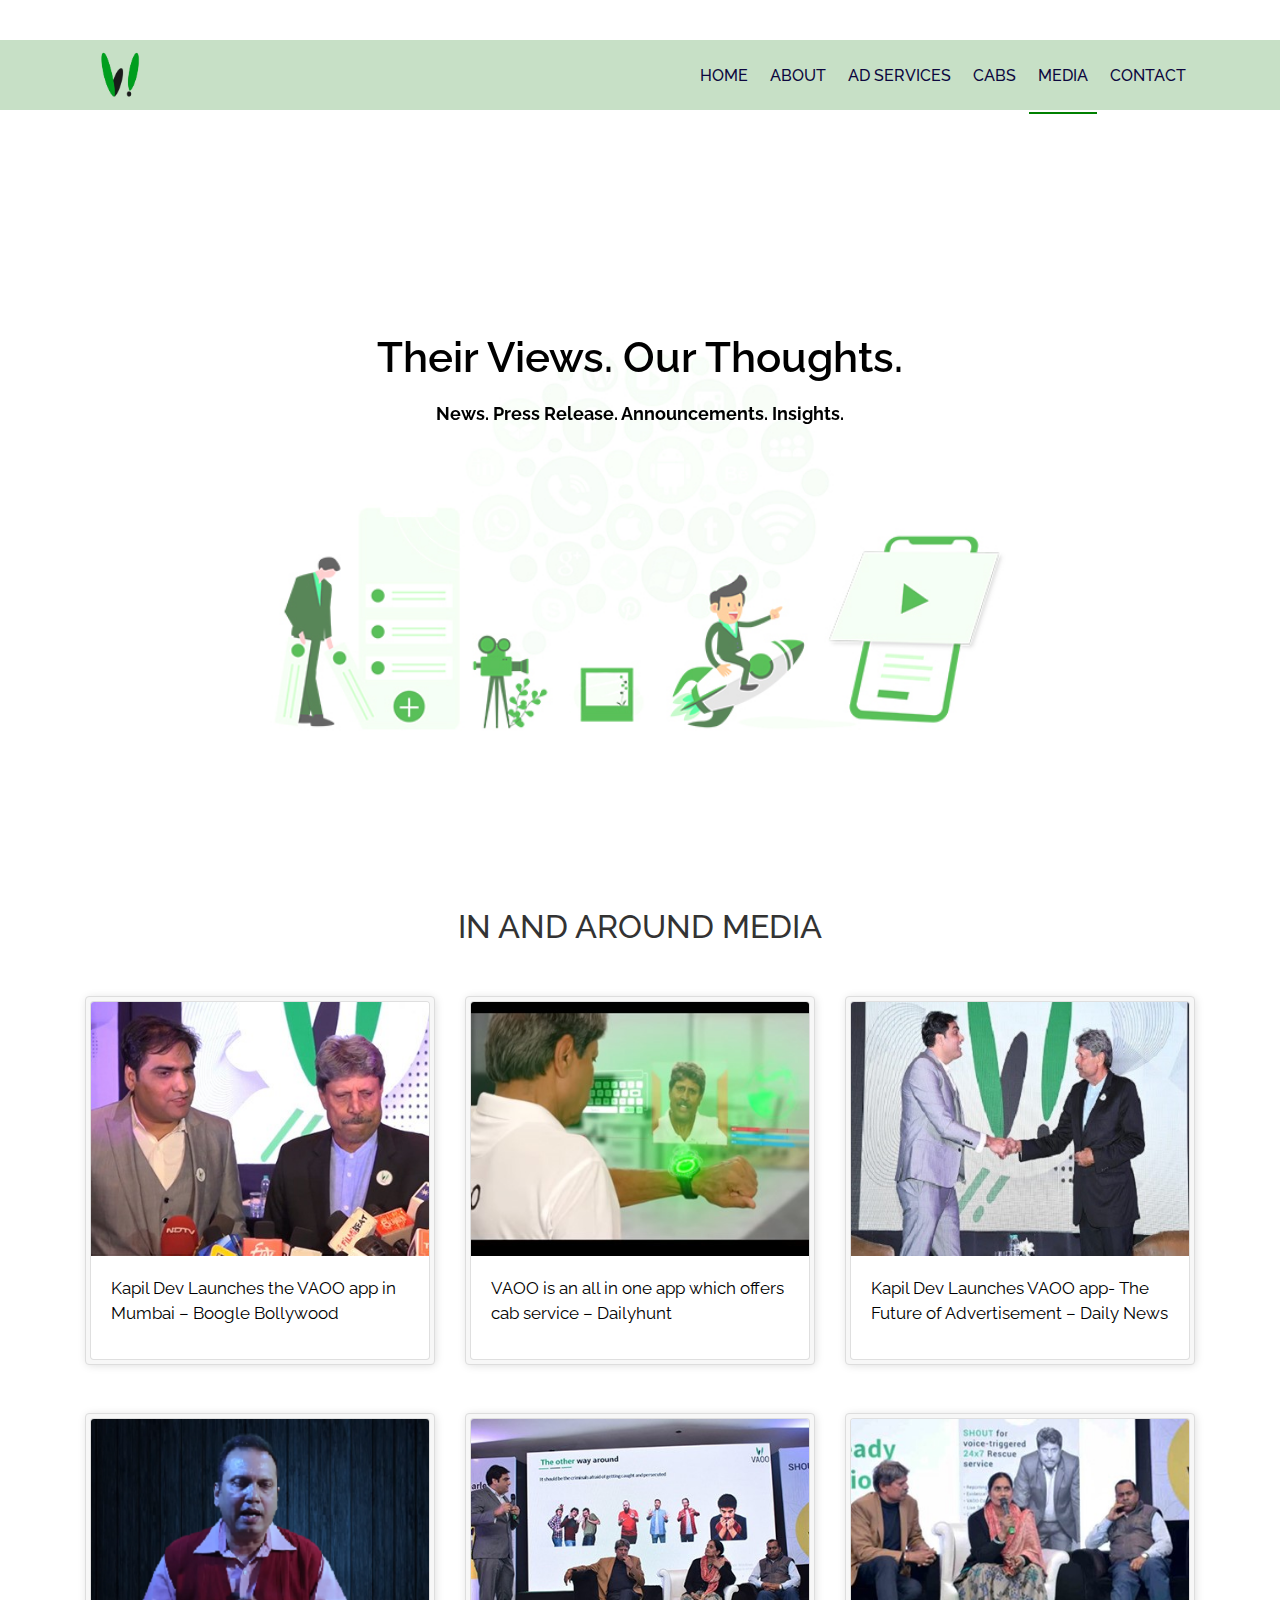
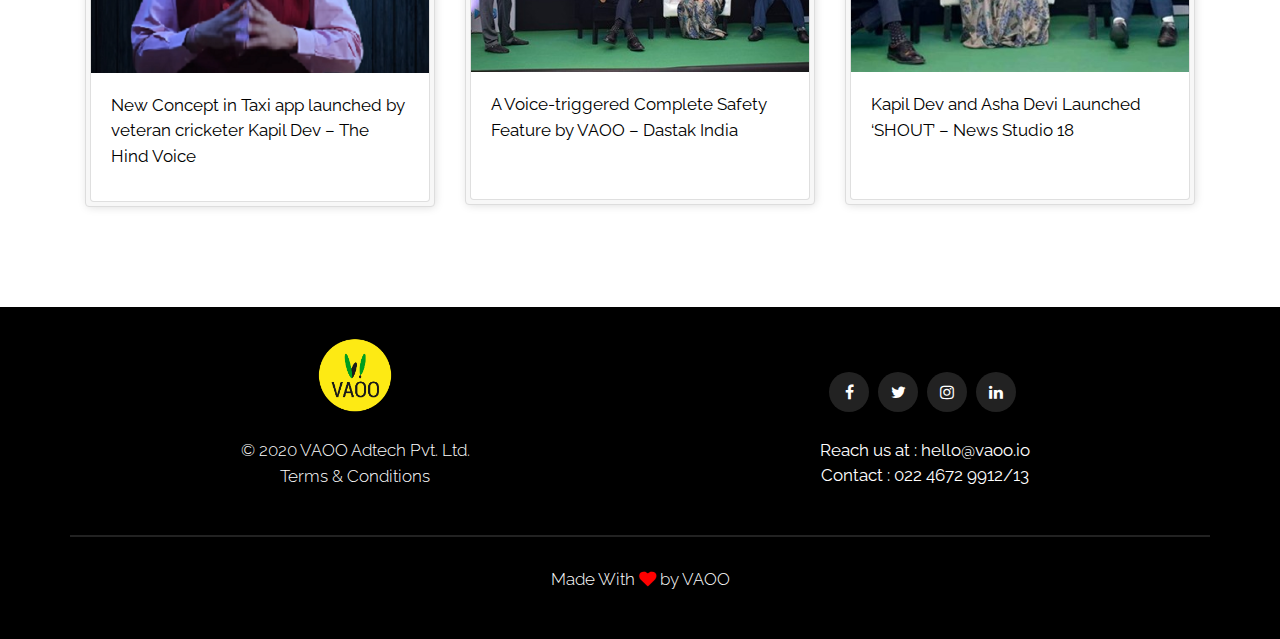
<file: media.html>
<!DOCTYPE html>
<html lang="en">


<head>
    <meta charset="UTF-8">
    <meta name="description" content="">
    <meta http-equiv="X-UA-Compatible" content="IE=edge">
    <meta name="viewport" content="width=device-width, initial-scale=1, shrink-to-fit=no">
    
    <!-- Title -->
    <title>VAOO</title>
    <!-- Favicon -->
    <link rel="shortcut icon" href="img/smalllogo.png">
    <!-- Core Stylesheet -->
    <link href="style.css" rel="stylesheet">
    <!-- Responsive CSS -->
    <link href="css/responsive.css" rel="stylesheet">

</head>

<body>
    <!-- Preloader Start -->
    <div id="preloader">
        <div class="boxplus-load"></div>
    </div>

    <!-- ==================== Header Area Start ==================== -->
    <header class="header_area animated" style="background-color: #c7e0c6";>
        <div class="container">
            <div class="row">
                <!-- Logo Area Start -->
                <div class="col-md-2">
                    <div class="logo_area">
                        <a href="index.html">
                            <img src="img/invisiblelogo.png" height:"50px" width="50px">
                        </a>
                    </div>
                </div>
                <!-- Menu Area Start -->
                <div class="col-md-10">
                    <div class="menu_area text-right">
                        <nav id="nav-menu">
                            <ul id="nav">
                                 <li><a href="index.html">HOME</a></li>
                                <li><a href="About.html">ABOUT</a></li>
                                
                                <li><a href="Adservices.html">AD SERVICES</a></li>
								<li><a href="cabs.html">CABS</a></li>
                                <li class="active"><a href="media.html">MEDIA</a></li>
                               
                                <li><a href="contact.html">CONTACT</a></li>
                            </ul>
                        </nav>
                    </div>
                </div>
            </div>
        </div>
    </header>
    <!-- ==================== Header Area End ======================== -->

    <!-- ==================== Wellcome Area Start ==================== -->
    <section class="wellcome_slides_area clearfix" id="home">
        <div class="wellcome_area text-center jarallax" style="background-image:url(img/new2/media.jpg);">
            <!-- <div class="bottom-curve-design"> -->
                <div class="table">
                    <div class="table-cell">
                        <div class="container">
                            <div class="row">
                                <div class="col-12">
                                    <!-- Wellcome Heading Text -->
                                    <div class="wellcome_heading_text">
                                        <h3>Their Views. Our Thoughts.</h3>
                                        <p>News. Press Release. Announcements. Insights. </p>
                                    </div>
                                    <!-- Learn More Button-->
                                    <div class="discover_us_button home-3 mt-40">
                                       <!-- <a href="img/video/vaoo_ad.mp4">Discover Us</a> -->
                                    </div>
                                </div>
                            </div>
                        </div>
                    </div>
                </div>
            </div>
        </div>
    </section>
    <!-- ===================== Wellcome Area End ======================== -->

    
	

   <!--==================== media start================-->
   
   
	
	<section class="our_recent_news_area section_padding_100 clearfix " id="news">
        <div class="container">
		<div id="carouselExampleIndicators" class="carousel slide" data-ride="carousel">
		
		
		
		
            <div class="row">
                <div class="col-12 text-center">
                    <!-- Heading Text-->
                    <div class="heading_text">
                        <h3></h3>
                        <h2> IN AND AROUND MEDIA</h2>
                        
                    </div>
                </div>
            </div>

            <div class="row">
                <div class="col-md-6 col-lg-4">
                    <!-- Recent News Text -->
					<div class="recent_news_text">
				<div class="card">
				<a href="https://www.youtube.com/watch?v=33kwaHr9u0w" target="_blank">
				  <img class="card-img-top" src="img/media/media1.jpg" alt="Card image cap"></a>
				  <div class="card-body">
				  
					<p class="card-title"><b>Kapil Dev Launches the VAOO app in Mumbai – Boogle Bollywood</b></p>
				
					
				  </div>
				</div>
					
                  </div>  <br><br> 
                </div>

					<div class="col-md-6 col-lg-4">
						<!-- Recent News Text -->
						<div class="recent_news_text">
					<div class="card">
					<a href="https://m.dailyhunt.in/news/india/english/bollyy-epaper-bolyy/kapil+dev+launched+vaoo+all+in+one+application+which+offers+cab+services-newsid-141344976" target="_blank">
					  <img class="card-img-top" src="img/media/media2.jpg" alt="Card image cap"></a>
					  <div class="card-body">
					  
						<p class="card-title"><b>VAOO is an all in one app which offers cab service – Dailyhunt</b></p>
					
						
					  </div>
					</div>
						
					  </div>  
					</div>
				
				<div class="col-md-6 col-lg-4">
                    <!-- Recent News Text -->
					<div class="recent_news_text">
				<div class="card">
				<a href="https://buisnessnewstrends.blogspot.com/2019/10/ace-cricketer-kapil-dev-launches-vaoo.html" target="_blank">
				  <img class="card-img-top" src="img/media/media3.jpg" alt="Card image cap"></a>
				  <div class="card-body">
				  
					<p class="card-title"><b>Kapil Dev Launches VAOO app- The Future of Advertisement – Daily News</b></p>
				
					
				  </div>
				</div>
					
                  </div>  
                </div>
				<div class="col-md-6 col-lg-4">
                    <!-- Recent News Text -->
					<div class="recent_news_text">
				<div class="card">
				<a href="https://www.youtube.com/watch?v=coetqILqmb4&fbclid=IwAR2kYUBtvGIcaHsqWwbEtBx4cQulEKQhbwmUBncsKmBaBki5Z_KNY5QFbsY" target="_blank">
				  <img class="card-img-top" src="img/media/media7.png" alt="Card image cap"></a>
				  <div class="card-body">
				 
					<p class="card-title"><b>New Concept in Taxi app launched by veteran cricketer Kapil Dev – The Hind Voice</b></p>
				
					
				  </div>
				</div>
					
                  </div>  
                </div>
				
				<div class="col-md-6 col-lg-4">
                    <!-- Recent News Text -->
					<div class="recent_news_text">
				<div class="card">
				<a href="https://www.dastakindia.com/news/national/kapil-dev-and-asha-devi-launched-shout-a-voice-triggered-complete-safety-feature-by-vaoo-30724.html" target="_blank">
				  <img class="card-img-top" src="img/media/media4.jpg" alt="Card image cap"></a>
				  <div class="card-body">
				  
					<p class="card-title"><b>A Voice-triggered Complete Safety Feature by VAOO – Dastak India</b></p><br>
				
					
				  </div>
				</div>
					
                  </div> 
                </div>
				
				
				<div class="col-md-6 col-lg-4">
                    <!-- Recent News Text -->
					<div class="recent_news_text">
				<div class="card">
				<a href="http://www.newsstudio18.com/breaking-news/kapil-dev-and-asha-devi-launched-shout-a-voice-triggered-complete-safety-feature-by-vaoo/" target="_blank">
				  <img class="card-img-top" src="img/media/media5.jpg" alt="Card image cap"></a>
				  <div class="card-body">
				  
					<p class="card-title"><b>Kapil Dev and Asha Devi Launched ‘SHOUT’ – News Studio 18</b></p><br>
				
					
				  </div>
				</div>
					
                  </div>  
                </div>
				
				
                
            </div>
        </div>
		</div>
    </section>
	
	
	 <!--==================== media End================-->


 

  
   
<!-- ==================== Footer Browser Contact Area Start ==================== -->
	
    <div class="footer_social_browser_contact_area  clearfix">
        <!-- Browsar-->
		<div class="container" style="border-bottom:2px solid #222222">
			<div class="row">
			
				<div class="col-sm-6">
				<div class="social_browsar text-center" style="padding-top:35px align:left">    
					<img src="img/logo2.png" style="border-radius:40%" height="14%" width="14%">
						<p style="color:white"><br>© 2020 VAOO Adtech Pvt. Ltd.<br><a href="legal.html"><span style="color:white">Terms & Conditions</a></p>
				</div>
				</div>
				<div class="col-sm-6">
						 <div class="social_browsar text-center"  style="padding-top:65px">  
							<a href="https://www.facebook.com/VAOOADTECH/" target="_blank"><i class="fa fa-facebook" aria-hidden="true" ></i></a>
							<a href="https://twitter.com/vaoocabs" target="_blank"><i class="fa fa-twitter" aria-hidden="true"></i></a>
							<a href="https://www.instagram.com/vaoocabs/" target="_blank"> <i class="fa fa-instagram" aria-hidden="true"></i></a>
							<a href="https://www.linkedin.com/company/vaoo-cabs/" target="_blank"><i class="fa fa-linkedin" aria-hidden="true"></i></a><br><p style="color:white"><br><b> </span>Reach us at : hello@vaoo.io<br>Contact : 022 4672 9912/13</p>
					   
						</div>
						
				</div>
				
						
				
				<!-- Foooter Text-->
				
			</div>
		</div>
		
		
        <div class="made_by_text text-center">
            <p>Made With <i class="fa fa-heart" style="color:red"></i> by VAOO</a></p>
			
        </div>
    </div>
    <!-- ==================== Footer Browser Contact Area Start ==================== -->

    <!-- ============= All JS ============= -->
    <!-- Jquery-2.2.4 JS -->
    <script src="js/jquery-2.2.4.min.js"></script>
    <!-- Popper js -->
    <script src="js/popper.min.js"></script>
    <!-- Bootstrap-4 Beta JS -->
    <script src="js/bootstrap.min.js"></script>
    <!-- Ajax Contact Form js -->
    <script src="js/ajax-contact.js"></script>
    <!-- All Plugins JS -->
    <script src="js/plugins.js"></script>

    <!-- Active JS -->
    <script src="js/active.js"></script>
</body>

<script type="text/javascript">
$('#mail').click(function(){
				var name = $("#name").val();
				var email = $("#email").val();
				var subject = $("#subject").val();
				var number = $("#number").val();
				alert(name);
				
				
				var data = {name:name,email:email,subject:subject,number:number};
				 $.ajax({
					url: 'send_cg.php',  
					type: "POST",    
					data: data,
					cache: false,
					success: function (html) {
							
					}         
				});  
						
			
			}) ;
			
			$(function() { 
    $('#nav').on('click','.nav', function ( e ) {
        e.preventDefault();
        $(this).parents('#nav').find('.active').removeClass('active').end().end().addClass('active');
        $(activeTab).show();
    });
});
</script>

</html>
</file>
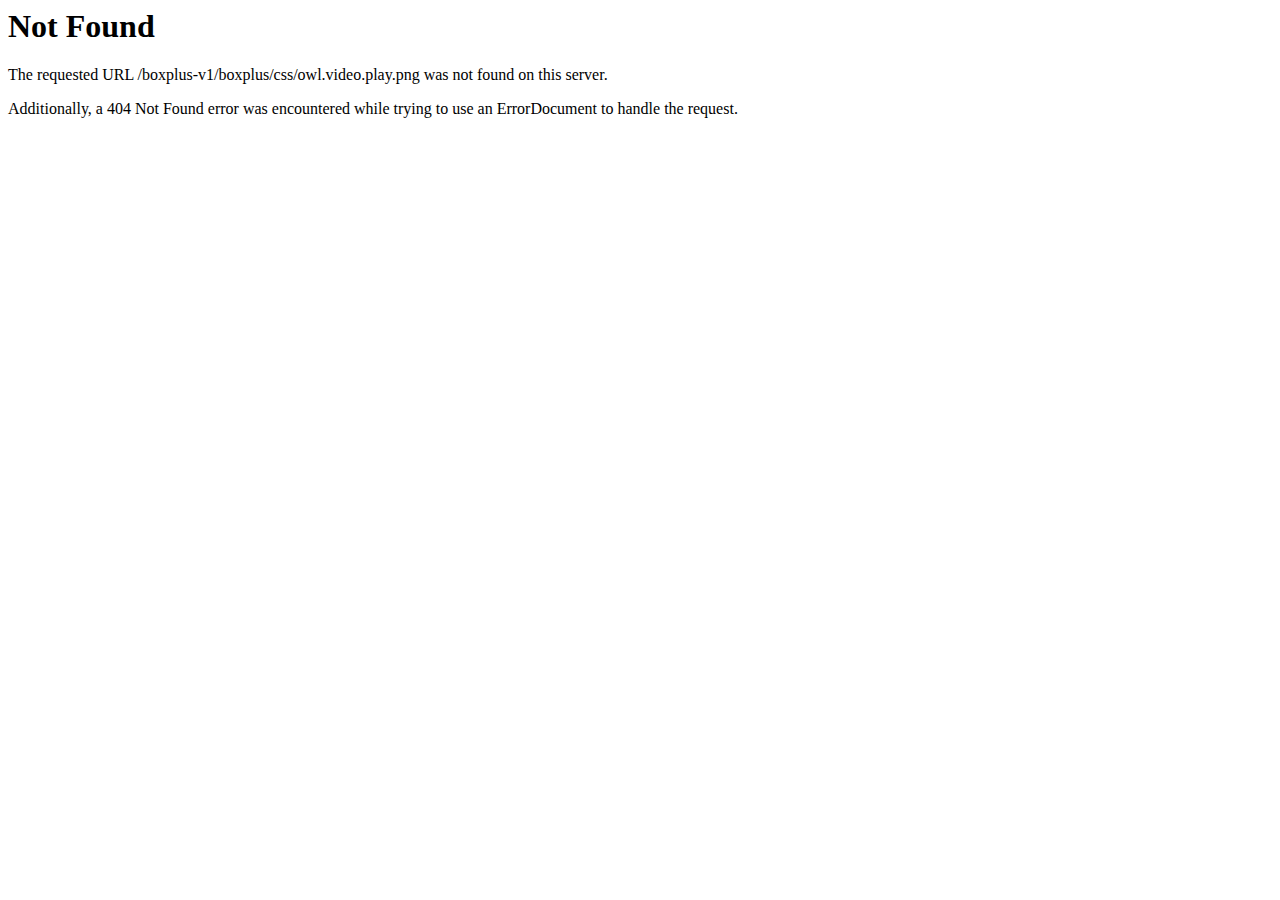
<file: css/owl.video.play.html>
<!DOCTYPE HTML PUBLIC "-//IETF//DTD HTML 2.0//EN">
<html><head>
<title>404 Not Found</title>
</head><body>
<h1>Not Found</h1>
<p>The requested URL /boxplus-v1/boxplus/css/owl.video.play.png was not found on this server.</p>
<p>Additionally, a 404 Not Found
error was encountered while trying to use an ErrorDocument to handle the request.</p>
</body></html>
</file>
<file: style.css>
/* =========== [Master Stylesheet] ============
:: 1.0 Base CSS Area
:: 2.0 Logo Area CSS 
:: 3.0 Menu Area CSS
:: 4.0 Welcome Slider Area CSS
:: 5.0 Top Feature Area CSS
:: 6.0 Who We Are Area CSS
:: 7.0 What We Do Area CSS
:: 8.0 Our Awesome Feature Area CSS
:: 9.0 Our Creative Poetfolilo Area CSS
:: 10.0 Cool Facts Area CSS
:: 11.0 Our Expert Team Area CSS
:: 12.0 Our Price Table Area CSS
:: 13.0 You Start Your Business Area CSS
:: 14.0 Still Have A Question Area CSS
:: 15.0 Clients feedback Area CSS
:: 16.0 Our Reacent News Area CSS 
:: 17.0 Subscribe To Our Weekly Area CSS
:: 18.0 frequently_asked_question Area CSS
:: 19.0 Feature Area CSS 
:: 20.0 Video Area CSS 
:: 21.0 Gradients Area CSS
:: 22.0 Footer Contact With Us Area CSS
:: 23.0 Goole Map Area CSS
:: 24.0 Browser Contact Area CSS
===================================== */

@import url('https://fonts.googleapis.com/css?family=Lato:100,300,400,700,900|Raleway:100,300,400,500,700,800');

@import 'css/bootstrap.min.css';
@import 'css/animate.css';
@import 'css/magnific-popup.css';
@import 'css/meanmenu.min.css';
@import 'css/owl.carousel.min.css';
@import 'css/font-awesome.min.css';
@import 'css/animated-headline.css';
@import 'css/pe-icon-7-stroke.css';



/* ==================
:: 1.0 Base CSS Start
================== */

* {
    margin: 0;
    padding: 0;
}

body {
    font-family: 'Raleway', sans-serif;
}

h1,
h2,
h3,
h4,
h5,
h6 {
    font-family: 'Raleway', sans-serif;
    font-weight: 400;
    color: #000;
    line-height: 1.2;
}

.section_padding_100 {
    padding-top: 100px;
    padding-bottom: 100px;
}

.section_padding_100_70 {
    padding-top: 100px;
    padding-bottom: 70px;
}

.section_padding_50 {
    padding-top: 50px;
    padding-bottom: 50px;
}

.section_padding_50_20 {
    padding-top: 50px;
    padding-bottom: 20px;
}

.section_padding_150 {
    padding-top: 150px;
    padding-bottom: 150px;
}

.section_padding_200 {
    padding-top: 200px;
    padding-bottom: 200px;
}

img {
    max-width: 100%;
}

.mt-15 {
    margin-top: 15px;
}

.mt-30 {
    margin-top: 30px;
}

.mt-40 {
    margin-top: 40px;
}

.mt-50 {
    margin-top: 50px;
}

.mt-100 {
    margin-top: 100px;
}

.mt-150 {
    margin-top: 150px;
}

.mr-15 {
    margin-right: 15px;
}

.mr-30 {
    margin-right: 30px;
}

.mr-50 {
    margin-right: 50px;
}

.mr-100 {
    margin-right: 100px;
}

.mb-15 {
    margin-bottom: 15px;
}

.mb-30 {
    margin-bottom: 30px;
}

.mb-50 {
    margin-bottom: 50px;
}

.mb-100 {
    margin-bottom: 100px;
}

.ml-15 {
    margin-left: 15px;
}

.ml-30 {
    margin-left: 30px;
}

.ml-50 {
    margin-left: 50px;
}

.ml-100 {
    margin-left: 100px;
}

ul,
ol {
    margin: 0;
    padding: 0;
}

#scrollUp {
    bottom: 0;
    font-size: 24px;
    right: 30px;
    width: 50px;
    background-color: #000;
    color: #fff;
    text-align: center;
    height: 50px;
    line-height: 50px;
}

a,
a:hover,
a:focus,
a:active {
    text-decoration: none;
}


li {
    list-style: none;
}

.header_area {
    left: 0;
    position: absolute;
    top: 40px;
    width: 100%;
    z-index: 99;
	height:70px;
}

.header_area.sticky {
    background-color: #f7f7f9;
    -webkit-box-shadow: 1px 2px 5px rgba(0, 0, 0, 0.15);
    box-shadow: 1px 2px 5px rgba(0, 0, 0, 0.15);
    height: 70px;
    position: fixed;
    top: 0;
    z-index: 9999;
}

.header_area1. {
    background-color: #f7f7f9;
    -webkit-box-shadow: 1px 2px 5px rgba(0, 0, 0, 0.15);
    box-shadow: 1px 2px 5px rgba(0, 0, 0, 0.15);
    height: 70px;
    position: fixed;
    top: 0;
    z-index: 9999;
}
p {
    color: #000;
    font-size: 17px;
    font-weight: 300;
}

.heading_text > p {
    font-size: 18px;
}

.heading_text > h2 {
    font-weight: 500;
    color: #333;
}

.heading_text > h3 {
    /* color: #b4b4b4; */
    /* font-size: 90px; */
    /* font-weight: 100; */
    /* margin: 0; */
    /* font-family: 'Lato', sans-serif; */
}

.heading_text {
    margin-bottom: 50px;
}

.table {
    display: table;
    height: 100%;
    left: 0;
    position: relative;
    top: 0;
    width: 100%;
    z-index: 2;
}

.table-cell {
    display: table-cell;
    vertical-align: middle;

}

#preloader {
    overflow: hidden;
    background-color: #fff;
    height: 100%;
    left: 0;
    position: fixed;
    top: 0;
    width: 100%;
    z-index: 999999;
}

.boxplus-load {
    -webkit-animation: 2000ms linear 0s normal none infinite running boxplus-load;
    animation: 2000ms linear 0s normal none infinite running boxplus-load;
    background: transparent none repeat scroll 0 0;
    border-color: #dddddd #dddddd #009688;
    border-radius: 50%;
    border-style: solid;
    border-width: 2px;
    height: 40px;
    left: calc(50% - 20px);
    position: relative;
    top: calc(50% - 20px);
    width: 40px;
    z-index: 9;
}

@-webkit-keyframes boxplus-load {
    0% {
        -webkit-transform: rotate(0deg);
        transform: rotate(0deg);
    }
    100% {
        -webkit-transform: rotate(360deg);
        transform: rotate(360deg);
    }
}

@keyframes boxplus-load {
    0% {
        -webkit-transform: rotate(0deg);
        transform: rotate(0deg);
    }
    100% {
        -webkit-transform: rotate(360deg);
        transform: rotate(360deg);
    }
}

/* ==================
:: 2.0 Logo Area CSS Start
================== */

.logo_area h2 {
    color: #1abc9c;
    font-size: 30px;
    font-weight: 500;
    margin: 0;
}

.logo_area span {
    color: #fff;
}

.logo_area {
    padding: 10px ;
}

header.sticky .logo_area h2 .logo_area span {
    color: #000;
}

header.sticky .logo_area span {
    color: #000;
}


/* ==================
:: 3.0 Menu Area CSS Start
================== */

.menu_area {
    position: relative;
    z-index: 2;
}

.menu_area nav ul li {
    display: inline-block;
}

.menu_area nav ul li > a {
    color: #0d073e;
    display: block;
    font-size: 16px;
    padding: 24px 9px;
    font-weight: 500;
    border-radius: 30px;
    -webkit-transition-duration: 500ms;
    -o-transition-duration: 500ms;
    transition-duration: 500ms;
}

#nav li a:hover {
    color: #1abc9c;
}

header.sticky .menu_area nav ul li > a {
    color: #393738;
}

/* ===================================
:: 4.0 Wellcome  Slider Area CSS Start
====================================== */

.wellcome_area {
    background-position: center center;
    background-size: cover;
    height: 800px;
    position: relative;
    width: 100%;
    z-index: 1;
}

.wellcome_area::after {
    /* background-color: rgba(0, 0, 0, 0.5); */
    content: "";
    height: 100%;
    left: 0;
    position: absolute;
    top: 0;
    width: 100%;
    z-index: -1;
}

.wellcome_heading_text > h2 {
    color: #000;
    font-size: 18px;
    font-weight: 400;
    margin-bottom: 17px;
}

.wellcome_heading_text h3 {
	color: #000;
	font-size: 42px;
	font-weight: 600;
	margin-bottom: 17px;
}

.wellcome_heading_text p {
    color: #000;
    font-size: 18px;
    margin: auto;
    max-width: 500px;
    margin-bottom: 0;
	font-weight:bold;
}

.discover_us_button > a {
    background-color: #1abc9c;
    color: #000;
    display: inline-block;
    font-size: 18px;
    font-weight: 600;
    height: 50px;
    line-height: 50px;
    min-width: 200px;
    border-radius: 3px;
}
discover_us_button > a:hover {
    background-color: green;
    color: green;
    
}

.wellcome_slides_area {
    overflow: hidden;
}

.wellcome_slides_area .owl-prev,
.wellcome_slides_area .owl-next {
    color: #fff;
    font-size: 100px;
    left: -100px;
    margin-top: -50px;
    position: absolute;
    text-align: center;
    top: 50%;
    -webkit-transition-duration: 500ms;
    -o-transition-duration: 500ms;
    transition-duration: 500ms;
    z-index: 99;
}

.wellcome_slides_area .owl-next {
    right: -100px;
    left: auto
}

.wellcome_slides_area:hover .owl-prev {
    left: 15px;
}

.wellcome_slides_area:hover .owl-next {
    right: 15px;
}

.wellcome_heading_text.Home_2 > p {
    margin: 0;
}

.discover_us_button.home_2 > a {
    background: rgba(0, 0, 0, 0) none repeat scroll 0 0;
    border: 2px solid #fff;
    font-size: 16px;
    min-width: 170px;
    text-align: center;
    height: 50px;
    line-height: 46px;
}

.wellcome_area.home_2::after {
    background-color: rgba(0, 0, 0, 0.60);
    content: "";
    height: 100%;
    left: 0;
    position: absolute;
    top: 0;
    width: 100%;
}

.video_play_btn {
    border-radius: 50%;
    height: 120px;
    left:40%;
    line-height: 135px;
    margin-left: -54px;
    margin-top: -51px;
    position: absolute;
    text-align: center;
    top: 50%;
    width: 120px;
}




.welcome_video_area {
    position: relative;
    z-index: 1;
}

.video_btn > i {
    color: #f7f7f7;
    font-size: 30px;
    background: #1abc9c;
    border-radius: 50%;
    height: 70px;
    width: 70px;
    line-height: 70px;
    font-weight: 800;
}




.welcome_video_area > img {
    border-radius: 8px;
    opacity: 0.6;
}

.discover_us_button.home-3 > a {
    background: rgba(0, 0, 0, 0) none repeat scroll 0 0;
    border: 2px solid #000;
    border-radius: 25px;
    font-size: 16px;
    height: 50px;
    line-height: 46px;
    min-width: 200px;
}

.cd-headline {
	font-size: 4rem;
}


.default-title h2.cd-headline span {
    color: #fff;
    
}

.cd-headline.clip .cd-words-wrapper:after {
    background-color: #fff;
}

.cd-headline.clip b {
    font-weight: 400;
}

.text-typed .cd-intro {
    margin: 0 auto;
}

.cd-headline.clip b {
    color: #fff;
}

.text-typed .cd-headline {
    font-size: 42px;
    color: #fff;
}


.welcome_text .cd-intro > p {
	font-size: 16px;
	max-width: 550px;
	margin: auto;
    color: #fff;
}
/* Curve Design Area CSS */

.bottom-curve-design {
    position: relative;
    z-index: 1;
    width: 100%;
    height: 100%;
}

.bottom-curve-design::before {
    position: absolute;
    content: '';
    width: 100%;
    height: 250px;
    background-color: #fff;
    right: 50%;
    z-index: 2;
    bottom: -50px !important;
    -webkit-transform: rotate(15deg);
    -ms-transform: rotate(15deg);
    transform: rotate(15deg);
    background-color: #f7f7f7;
}

.bottom-curve-design::after {
    position: absolute;
    content: '';
    width: 100%;
    height: 250px;
    background-color: #fff;
    right: 0;
    z-index: 1;
    left: 50%;
    top: auto;
    bottom: -50px !important;
    -webkit-transform: rotate(-15deg);
    -ms-transform: rotate(-15deg);
    transform: rotate(-15deg);
    background-color: #f7f7f7;
}

.top_feature_area.home-1 {
    position: relative;
    width: 100%;
    height: 60px;
}

.top_feature_area {
    background: #f7f7f7;
}

.home-1 .single_feature {
    position: absolute;
    width: 230px;
    bottom: -80px;
    z-index: 99;
    background-color: #fff;
    border-radius: 50%;
    height: 230px;
    padding: 15px;
    -webkit-box-shadow: 1px 0px 0px rgba(0, 0, 0, 0.15);
    box-shadow: 1px 0px 0px rgba(0, 0, 0, 0.15);
    -webkit-transition-duration: 500ms;
    -o-transition-duration: 500ms;
    transition-duration: 500ms;

}

.home-1 .single_feature:first-child {
    left: 15px;
    right: auto;
}

.home-1 .single_feature:nth-child(2) {
    left: 300px;
    right: auto;
    background: #3498db;
}

.home-1 .single_feature:nth-child(3) {
    left: auto;
    right: 310px;
    background: #3498db;
}

.home-1 .single_feature:last-child {
    left: auto;
    right: 15px;
}

.home-1 .single_feature:first-child,
.home-1 .single_feature:last-child {
    /* bottom: -30px; */
    background-color: #1abc9c;
}

.home-1 .single_feature:hover {
    background-color: #ff9800;
}

.home-1 .features_content h2 {
    font-size: 20px;
    color: #fff;
    margin-top: 15px;
}

.home-1 .features_content p {
    margin-bottom: 0;
    color: #fff;
}


/* ==============================
:: 5.0 Top Feature Area CSS Start
================================= */

.single_feature > h2 {
    font-size: 20px;
    font-weight: 500;
    margin-top: 10px;
    color: #fff;
}

.single_feature {
    padding: 15px;
    border-radius: 10px;
    -webkit-transition-duration: 1000ms;
    -o-transition-duration: 1000ms;
    transition-duration: 1000ms;
}

.feature_icon i {
    color: #fff;
    font-size: 48px;
}

.single_feature.home_2 > h2,
.single_feature.home_3 > h2 {
    color: #000;
}

.single_feature.home_2:hover,
.single_feature.home_3:hover {
    background: #3396f9;
    color: #fff;
}

.single_feature > p,
.single_feature.home_3:hover > h2,
.single_feature.home_3:hover > p,
.single_feature.home_3:hover > .feature_icon i,
.single_feature.home_2:hover > h2,
.single_feature.home_2:hover > p,
.single_feature.home_2:hover > .feature_icon i {
    color: #fff;
}

.single_feature.home_2 > p,
.single_feature.home_3 > p {
    color: #000;
}

.single_feature.home_2 .feature_icon i,
.single_feature.home_3 .feature_icon i {
    color: #1abc9c;
}

.single_bright_feature > p {
    margin-bottom: 0;
}

.features_content {
    -webkit-box-flex: 0;
        -ms-flex: 0 0 100%;
            flex: 0 0 100%;
}

/* =============================
:: 6.0 Who We Are Area CSS Start
================================ */

.who_heading_text span {
    color: #1abc9c;
}

.who_heading_text > p {
    font-size: 18px;
}

.learn_more_button > a {
    background-color: #1abc9c;
    color: #fff;
    display: inline-block;
    height: 45px;
    line-height: 45px;
    min-width: 130px;
    text-align: center;
    font-size: 16px;
    font-weight: 600;
    border-radius: 3px;
}

.learn_more_button > a:hover {
    background: #ff9800;
    color: #fff;
    -webkit-transition-duration: 500ms;
    -o-transition-duration: 500ms;
    transition-duration: 500ms;
}

.learn_more_button {
    margin-bottom: 40px;
}

.section_padding_100_0 {
    padding-top: 100px;
    padding-bottom: 0;
}

.learn_more_button {
    margin-top: 30px;
}

.who_we_area {
    position: relative;
    z-index: 3;
    background-color: #fff;
    padding-top: 100px;
}

.videos > h2 {
font-size: 24px;
    margin-bottom: 20px;
  
}

.videos span {
    color: #1abc9c;
}

.videos > p {
    color: #000;
    font-size: 18px;
}











.hotdeals > h2 {
font-size: 24px;
    margin-bottom: 20px;
  
}

.hotdeals span {
    color: #1abc9c;
}

.hotdeals > p {
    color: #000;
    font-size: 18px;
}



.how_to_works_text > p {
    color: #000;
    font-size: 18px;
    margin-top: 15px;
}

.who_we_area .table {
    display: table;
    height: 100%;
    left: 0;
    position: relative;
    top: 0;
    width: 100%;
    z-index: 1;
}

.who_we_area .table_cell {
    display: table-cell;
    vertical-align: middle;
}

.learn_more_bt > a {
    border: 2px solid #dddddd;
    border-radius: 25px;
    color: #000;
    display: inline-block;
    font-size: 16px;
    font-weight: 600;
    height: 40px;
    line-height: 36px;
    min-width: 130px;
    text-align: center;
}

.learn_more_bt > a:hover {
    color: #000;
    border: 2px solid #000;
    -webkit-transition-duration: 1500ms;
    -o-transition-duration: 1500ms;
    transition-duration: 1500ms;
}

.who_we_image > img {
     width: 100%; 
	
    border-radius: 6px;
}

.who_we_image1 > img {
    /* width: 100%; */
	height:50%;
	width:50%;
    border-radius: 6px;
}


.who_we_image home-3

{
     width: 100%; 
	
    border-radius: 6px;
}

.GIF > h2 {
    font-size: 24px;
    margin-bottom: 20px;
}

.GIF > h2 > span {
    color: #1abc9c;
}

.GIF > p {
    display: inline-block;
    font-size: 18px;
}

.who_we_area h4 {
    line-height: 1.5;
}

.who_we_area_thumb {
    background-position: center center;
    background-size: cover;
    bottom: -45px;
    height: 350px;
    position: absolute;
    right: 0;
    width: calc(50% - 70px);
    z-index: 9;
    border-radius: 6px;
}

.why_you_choose_content {
    margin-top: 51px;
}


.Why_you_choose_us_about:last-of-type p {
    margin-bottom: 0;
}

.who_we_area.home-3 {
	background: #fff;
}

/* ======================================
:: 7.0 What We Do Area CSS Start
========================================= */

.what_we_do_area .nav-tabs {
    border-bottom: 0 solid #ddd;
    position: relative;
    width: 100%;
    z-index: 1;
    margin-bottom: 100px;
}

.what_we_do_area .nav-tabs .nav-item {
    width: 25%;
}
.hide{display:none!important}
.what_we_do_area .nav-tabs .nav-link {
    border-radius: 50%;
    padding: 30px 15px;
    margin: 0 auto;
    width: 110px;
	font-weight: bold;
    height: 110px;
    text-align: center;
    position: relative;
    z-index: 1;
    background-color: #59c06d;
    color: #fff;
    -webkit-transition-duration: 500ms;
    -o-transition-duration: 500ms;
    transition-duration: 500ms;
}

.what_we_do_area .nav-tabs .nav-link.active,
.what_we_do_area .nav-tabs .nav-link:hover {
    background-color: #000;

}

.what_we_do_area .nav-tabs .nav-link::after {
    content: '';
    width: 220px;
    height: 1px;
    position: absolute;
    top: 49.5px;
    left: 108px;
    z-index: 1;
    background-color: #1abc9c;
}

.what_we_do_area .nav-tabs .nav-item:last-of-type .nav-link::after {
    display: none;
}

.what_we_do_area .nav-tabs .nav-link i {
    display: block;
    text-align: center;
}

.tab-second-image {
    position: absolute;
    bottom: -25px;
    right: -63px;
    z-index: 2;
    border-radius: 6px;
}

.tab-content-text {
    margin-top: 90px;
}

.tab-content-text > p {
    margin-bottom: 0;
    font-size: 18px;
	
}

.tab-content-text h4 {
    margin-bottom: 17px;
    color: #000;
}

.tab-content-text .load_more_button {
    text-align: left;
}

.tab-content-text .load_more_button > a {
    background-color: #1abc9c;
    color: #fff;
    display: inline-block;
    font-size: 16px;
    font-weight: 600;
    height: 45px;
    line-height: 45px;
    margin-top: 40px;
    min-width: 140px;
    text-align: center;
    border-radius: 3px;
}

.tab-content-text .load_more_button_home_1 > a:hover {
    color: #000;
    border: 2px solid #000;
    -webkit-transition-duration: 1500ms;
    -o-transition-duration: 1500ms;
    transition-duration: 1500ms;
}

.tab-content-text .load_more_button_home_1 > a {
    border: 2px solid #dddddd;
    border-radius: 25px;
    color: #000;
    display: inline-block;
    font-size: 16px;
    font-weight: 600;
    height: 40px;
    line-height: 36px;
    min-width: 130px;
    text-align: center;
    margin-top: 40px;
}

.tab-content-text .load_more_button > a:hover {
    background: #ff9800;
    color: #fff;
    -webkit-transition-duration: 500ms;
    -o-transition-duration: 500ms;
    transition-duration: 500ms;
}

.nav-link > i {
    font-size: 24px;
}

.what_we_do_area {
    background-color: #fff;
    padding-bottom: 125px;
}

.tab-first-image {
    border-radius: 6px;
    position: relative;
    z-index: 1;
	padding-left:90px;
}

.tab-content-text h4 > span {
    color: #000;
}


/* ======================================
:: 8.0 Our Awesome Feature Area CSS Start
========================================= */

.our_awesome_feature_area {
    background-color: #1abc9c;
    padding: 120px 0 100px;
    position: relative;
    z-index: 2;
}

.awesome_heading_text > h2 {
    color: #fff;
    font-size: 36px;
}

.single_feature_text > p {
    color: #fff;
    font-size: 18px;
    font-weight: 400;
}

.single_feature_text p:last-of-type {
    margin: 0;
}

.line-shape-white,
.line-shape {
    width: 70px;
    height: 2px;
    background-color: #1abc9c;
}

.line-shape-white {
    background-color: #fff;
}

.line-shape {
    margin-left: calc(50% - 105px);
}


.awesome_heading_text {
    padding-top: 10px;
}


/* ==========================================
:: 9.0 Our Creative Poetfolilo Area CSS Start
============================================= */

.portfolio_gallery_item > img {
    float: left;
    position: relative;
    width: 25%;
    z-index: 1;
}

.load_more_button > a {
    background-color: #1abc9c;
    color: #fff;
    display: inline-block;
    font-size: 16px;
    font-weight: 600;
    height: 45px;
    line-height: 45px;
    margin-top: 75px;
    min-width: 130px;
    text-align: center;
    border-radius: 3px;
}

.load_more_button > a:hover {
    background: #ff9800;
    color: #fff;
    -webkit-transition-duration: 500ms;
    -o-transition-duration: 500ms;
    transition-duration: 500ms;
}

.load_more_button {
    text-align: center;
}

.portfolio_gallery_item_home_3 > img {
    float: left;
    width: 33.333%;
}

.load_more_button.home_3 > a {
    background-color: #fff;
    border: 2px solid #dddddd;
    border-radius: 25px;
    color: #000;
    display: inline-block;
    font-size: 16px;
    font-weight: 600;
    height: 40px;
    line-height: 36px;
    min-width: 130px;
    text-align: center;
}

.portfolio_gallery_iteam:hover .single_content {
    opacity: 0.8;
}

.portfolio_gallery_iteam img {
    -webkit-transition-duration: 8000ms;
    -o-transition-duration: 8000ms;
    transition-duration: 8000ms;
    width: 100%;
}

.portfolio_gallery_iteam:hover img {
    -webkit-transform: scale(1.2);
    -ms-transform: scale(1.2);
    transform: scale(1.2);
}

.text > p {
    color: #fff;
    font-size: 14px;
    margin-top: 0;
}

.single_content {
    background-color: #000;
    height: 100%;
    left: 0;
    opacity: 0;
    position: absolute;
    top: 0;
    -webkit-transition-duration: 500ms;
    -o-transition-duration: 500ms;
    transition-duration: 500ms;
    width: 100%;
}

.portfolio_gallery_iteam {
    position: relative;
    z-index: 1;
    width: 25%;
    float: left;
    overflow: hidden;
}

.project_title > a {
    border: 2px solid #fff;
    color: #fff;
    display: inline-block;
    height: 40px;
    line-height: 36px;
    min-width: 130px;
    text-align: center;
    font-size: 16px;
    font-weight: 600;
    margin-bottom: 20px;
}

.project_title > p {
    color: #fff;
    font-size: 16px;
    max-width: 250px;
    margin-bottom: 0;
}

.project_title {
    margin-left: 30px;
}

.portfolio_gallery_iteam.home_3 {
    width: 100%;
}

.project_title.home_3 > a {
    border-radius: 20px;
}

.single_content.home_3 {
    background: rgba(46, 192, 164, 0.90);
    height: calc(100% - 30px);
    left: 15px;
    opacity: 0;
    position: absolute;
    top: 15px;
    -webkit-transition-duration: 500ms;
    -o-transition-duration: 500ms;
    transition-duration: 500ms;
    width: calc(100% - 30px);
    z-index: 9;
    display: -moz-flex;
    display: -ms-flex;
    display: -o-flex;
    display: -webkit-box;
    display: -ms-flexbox;
    display: flex;
    -webkit-box-align: center;
    -ms-flex-align: center;
    align-items: center;
    border-radius: 6px;
}


/* =============================
:: 10.0 Cool Facts Area CSS Start
================================ */

.cool_fact_detail > h3 {
    font-size: 30px;
    font-family: 'Lato', sans-serif;
    color: #000;
    margin-bottom: 15px;
}

.cool_fact_detail > h2 {
    font-size: 20px;
    font-weight: 300;
    color: #000;
}

.cool_fact_icon > i {
    color: #000;
    font-size: 48px;
    font-weight: 600;
}

.cool_fact_detail {
    margin-top: 15px;
}

.cool_facts_do_area {
    background-size: cover;
    background-position: center center;
    position: relative;
    z-index: 2;
    width: 100%;
}

.cool_facts_do_area::after {
    /* background-color: rgba(0, 0, 0, 0.65); */
    content: "";
    height: 100%;
    left: 0;
    position: absolute;
    top: 0;
    width: 100%;
    z-index: -1;
}

/* ===================================
:: 11.0 Our Expert Team Area CSS Start
====================================== */

.our_expert_team_area {
    background-color: #fff;
}

.team_detaile {
    text-align: center;
}

.member_image {
    height: 200px;
    width: 200px;
    margin: auto;
}

.member_image > img {
    border-radius: 50%;
    width: 100%;
    height: 100%;
}

.member_image.home-3 > img {
    border-radius: 6px;
    width: 100%;
    padding: 5px;
    /* border: 2px double #ddd; */
}

.member_deatile > h2 {
    font-size: 22px;
    font-weight: 400;
    text-transform: capitalize;
}

.member_deatile > p {
    color: #000;
    font-size: 5px;
    margin-bottom: 10px;
}

.Social_icon > a > i {
    border: 2px solid #ddd;
    border-radius: 50%;
    color: #333;
    font-size: 14px;
    height: 30px;
    line-height: 26px;
    text-align: center;
    width: 30px;
}

.member_deatile > p {
    color: #000;
    font-size: 18px;
    margin-bottom: 5px;
}

.member_deatile {
    margin-top: 20px;
}

.member_description {
    margin-top: 10px;
}

.Social_icon {
    margin: 15px 0;
}


/* ===================================
:: 12.0 Our Price Table Area CSS Start
====================================== */

.package_price {
    border: 1px solid #f7f7f7;
    padding: 30px 0px;
    background: #f7f7f7;
}

.package_text > h2 {
    font-size: 20px;
    margin-bottom: 30px;
}

.package_text > p {
    color: #000;
    font-size: 18px;
}

.package_text > h4 {
    font-size: 40px;
    font-weight: 400;
    color: #fff;
    background: #1abc9c;
    padding: 15px 0px;
    font-family: 'Lato', sans-serif;
    margin-bottom: 0;
}

.get_now_button > a {
    color: #fff;
    font-weight: 500;
    background: #1abc9c;
    height: 45px;
    min-width: 120px;
    display: inline-block;
    line-height: 45px;
    border-radius: 23px;
    font-size: 18px;
}

/* ===========================================
:: 13.0 You Start Your Business Area CSS Start
============================================== */

.you_start_your_business {
    background-position: center center;
    background-size: cover;
    position: relative;
    z-index: 1;
}

.start_business_heading_text > h2 {
    color: #fff;
    font-size: 60px;
    font-weight: 300;
}

.start_business_heading_text > p {
    color: #fff;
    font-size: 18px;
    max-width: 500px;
    margin: auto;
}

.you_start_your_business::after {
    background-color: rgba(0, 0, 0, 0.60);
    content: "";
    position: absolute;
    height: 100%;
    width: 100%;
    top: 0;
    left: 0;
    z-index: -1;
}

.start_business_button > a {
    border: 2px solid #fff;
    border-radius: 30px;
    font-size: 16px;
    height: 55px;
    line-height: 51px;
    min-width: 200px;
    display: inline-block;
    color: #fff;
    font-weight: 500;
}

/* =========================================
:: 14.0 Still Have A Question Area CSS Start
============================================ */

.still_have_a_question {
    background-color: #23bfa0;
    position: relative;
    z-index: 1;
}

.still_hq_heading > h2 {
    color: #fff;
    font-size: 42px;
    font-weight: 400;
}

.still_hq_heading > p {
    color: #fff;
    font-size: 16px;
    margin: 0;
}

.ask_a_Question_button > a {
    background-color: #fff;
    border-radius: 3px;
    color: #000;
    display: inline-block;
    font-weight: 600;
    height: 50px;
    line-height: 50px;
    min-width: 200px;
    text-align: center;
    margin-top: 30px;
}

.ask_a_Question_button > a:hover {
    background: #ff9800;
    color: #fff;
    -webkit-transition-duration: 500ms;
    -o-transition-duration: 500ms;
    transition-duration: 500ms;
}

.still_hq_heading {
    position: relative;
    z-index: 2;
}

.ask_a_Question_button {
    position: relative;
    z-index: 3;
}

.ask_a_Question_icon > i {
	color: #fff;
	font-size: 300px;
	left: 50%;
	position: absolute;
	bottom: -100%;
	color: rgba(255, 255, 255, 0.15);
	margin-left: -150px;
}


/* ====================================
:: 15.0 Clients feedback Area CSS Start
======================================= */

.client_icon > i {
    font-size: 40px;
    color: #03cce7;
}
/* .client_icon */
/* { */
	/* background:url(img/Clients Logo/Clients x200px Grey/Arihant.png)no-repeat; */
	/* display: inline-block; */
/* } */

/* .client_icon img:hover */
/* { */
		/* background:url(img/Clients Logo/Clients x200pximg/Arihant.png) no-repeat; */
	
/* } */


.client_feedback_text > p {
    color: #000;
    font-size: 16px;
}

.client_feedback_text {
    margin-top: 15px;
}

.client_name > p {
    color: #000;
    font-size: 18px;
    font-weight: 500;
}

.clients_feedback_area .owl-prev,
.clients_feedback_area .owl-next {
    border: 2px solid #59c06d;
    display: -webkit-inline-box;
    display: -ms-inline-flexbox;
    display: inline-flex;
    font-size: 28px;
    height: 30px;
    text-align: center;
    width: 30px;
}

.clients_feedback_area .owl-prev > i,
.clients_feedback_area .owl-next > i {
    line-height: 26px;
}

.clients_feedback_area .owl-nav {
    text-align: center;
    margin-top: 15px;
}

.clients_feedback_area .owl-prev {
    margin-right: 8px;
}


/* ========================================
:: 16.0 Our Reacent News Area CSS Start
========================================= */

.recent_news_text {
	background: #f7f7f7;
	padding: 4px;
	border: 1px solid #ddd;
	border-radius: 4px;
	-webkit-box-shadow: 2px 2px 75px -1px #ddd;
	box-shadow: 1px 1px 10px -1px rgba(0, 0, 0, 0.15);
}

.news_image {
    margin-bottom: 30px;
}

.news_date > p {
    display: inline-block;
    font-size: 18px;
    color: #000;
}

.news_date > i {
    color: #03cce7;
    font-size: 20px;
}

.news_headline > h2 {
    font-size: 24px;
    font-weight: 300;
}

.news_headline > p {
    color: #000;
    font-size: 16px;
}

.news_headline {
    border-bottom: 2px solid #cccccc;
}

.news_headline {
    border-bottom: 2px solid #cccccc;
    margin: 0px;
    padding: 0px 11px;
}

.like_comment {
    padding: 0 10px;
}

.news_date {
    padding: 0px 10px;
}

.like_comment > p {
    display: inline-block;
}

.like_comment > i {
    color: #1abc9c;
    font-size: 18px;
    margin-right: 5px;
}

.like_comment > p {
    color: #000;
    font-size: 16px;
    margin-right: 30px;
}

.news_image > img {
    border-radius: 4px;
}

/* ===========================================
:: 17.0 Subscribe To Our Weekly Area CSS Start
============================================== */

.Subscribe_to_our_weekly {
    background-position: center center;
    background-size: cover;
    position: relative;
    z-index: 1;
}

.subscribe_heading_text > h2 {
    color: #fff;
    font-size: 30px;
    margin: auto;
    max-width: 450px;
    font-weight: 300;
}

.subscribe_heading_text {
    margin-bottom: 40px;
}

.Subscribe_to_our_weekly::after {
    background-color: rgba(0, 0, 0, .6);
    content: "";
    height: 100%;
    left: 0;
    position: absolute;
    top: 0;
    width: 100%;
    z-index: -1;
}

.Subscribe_to_our_weekly .email {
    background: transparent;
    border: 2px solid #ddd;
    border-radius: 30px;
    color: #fff;
    font-size: 14px;
    font-weight: 500;
    height: 55px;
    width: 100%;
    padding: 0 30px;
    z-index: 3;
    position: relative;
}

.Subscribe_to_our_weekly .submit {
    background: #1abc9c;
    border-radius: 30px;
    color: #fff;
    font-size: 14px;
    font-weight: 500;
    height: 35px;
    min-width: 110px;
    padding: 0 15px;
    z-index: 3;
    position: absolute;
    right: 45px;
    border: none;
    top: 10px;
}

.Subscribe_to_our_weekly .submit:hover {
    background: #ff9800;
    color: #fff;
    -webkit-transition-duration: 500ms;
    -o-transition-duration: 500ms;
    transition-duration: 500ms;
}


/* ===========================================
:: 18.0 frequently_asked_question Area CSS Start
============================================== */

.frequently_asked_question {
    background-color: #f7f7f7;
}

.single_faq {
    margin-bottom: 30px;
}

.single_faq h5 {
    margin-bottom: 15px;
}

.support_text > h4 {
    font-size: 16px;
    color: #11998e;
}

.support_text {
    margin-top: 50px;
}


/* ===========================
:: 19.0 Feature Area CSS Start
============================== */

.single_bright_feature {
    background-color: #f7f7f7;
    border-radius: 5px;
    margin-bottom: 30px;
    padding: 30px;
    position: relative;
    -webkit-transition-duration: 500ms;
    -o-transition-duration: 500ms;
    transition-duration: 500ms;
    z-index: 1;
}

.single_bright_feature:hover {
    background-color: #59c06d;

}

.single_bright_feature:hover h5,
.single_bright_feature:hover p {
    color: #fff;
}

.features_icon {
    background-color: #000;
    border-radius: 50%;
    color: #fff;
    font-size: 24px;
    height: 50px;
    line-height: 56px;
    margin-top: -25px;
    position: absolute;
    right: -25px;
    top: 50%;
    width: 50px;
}

.single_bright_feature.right-fea .features_icon {
    left: -25px;
    right: auto;
}

.heading_text > h2 > span {
    color: #11998e;
}

/* ===========================
:: 20.0 Video Area CSS Start
============================== */

.video_area_text > img {
    border-radius: 15px;
}

.video_area .video_btn > i {
    color: #000;
    background: #fff;
    height: 80px;
    width: 80px;
    border-radius: 50%;
    font-size: 24px;
    line-height: 80px;
    font-weight: 800;
}


.video_text > i,
.video_text > h5 {
    margin-bottom: 15px;
}

.video_text > p {
    margin-bottom: 0px;
}

/* ==============================
:: 21.0 Gradients Area CSS Start
================================= */

.gradients-version .wellcome_area::after,
.gradients-version .cool_facts_do_area::after,
.gradients-version .Subscribe_to_our_weekly::after {
    background: #11998e;
    background: -webkit-linear-gradient(to right, #38ef7d, #11998e);
    background: -webkit-gradient(linear, left top, right top, from(#38ef7d), to(#11998e));
    background: -webkit-linear-gradient(left, #38ef7d, #11998e);
    background: -o-linear-gradient(left, #38ef7d, #11998e);
    background: linear-gradient(to right, #38ef7d, #11998e);
    opacity: 0.3;
}

.gradients-version .single_gallery_item:hover .single_content {
    opacity: 0.9;
}

/* ==========================================
:: 22.0 Footer Contact With Us Area CSS Start
============================================= */

.contact_from .submit-btn {
    background-color: #009e1e;
    border-radius: 6px;
    color: #fff;
    font-size: 16px;
    font-weight: 500;
    height: 50px;
    min-width: 150px;
    border-radius: 30px;
    -webkit-transition-duration: 500ms;
    -o-transition-duration: 500ms;
    transition-duration: 500ms;
}

.contact_from .submit-btn:hover {
    background: #ff9800;
    color: #fff;
}

.about_box_plus_text > h2 {
    font-size: 18px;
    font-weight: 500;
    text-transform: uppercase;
    margin-bottom: 20px;
}

.about_box_plus_text {
    margin-bottom: 40px;
}

.email_us_text > h2 {
    font-size: 18px;
    font-weight: 500;
}

.about_box_plus_text > p {
    color: #000;
    margin: 0;
}

.about_box_plus_text > p {
    color: #000;
    margin: 0;
}

.email_us_text > p {
    color: #000;
    margin: 0;
}

.office_1 > h2,
.office_2 > h2 {
    font-size: 18px;
    font-weight: 500;
}

.office_1 > p,
.office_2 > p {
    color: #000;
    margin: 0;
}

.email_us_text,
.office_1,
.office_2 {
    margin-bottom: 40px;
}

.leave_message_text > h2 {
    font-size: 18px;
    font-weight: 400;
    margin-bottom: 30px;
}
.footer_contact_with_us_area.home-2 {
	background-color: #f7f7f7;
}

/* =============================
:: 23.0 Goole Map Area CSS Start
#googleMap {
    height: 400px;
    width: 100%;
}
================================ */




/* ==================================
:: 24.0 Browser Contact Area CSS Start
===================================== */

.footer_social_browser_contact_area {
    background-color: #000000;
}


.social_browsar > a > i {
    background-color: #222222;
    border-radius: 50%;
    color: #fff;
    font-size: 16px;
    height: 40px;
    line-height: 40px;
    margin-right: 5px;
    width: 40px; 
    -webkit-transition-duration: 500ms;
    -o-transition-duration: 500ms;
    transition-duration: 500ms;
}

.social_browsar > a > i:hover {
    background-color: #008e3e;
    color: #fff;
}

.social_browsar {
    /* border-bottom: 1px solid #222222; */
    padding: 30px 0;
    display: block;
}

.made_by_text {
    padding: 30px 0;
    display: block;
}

.made_by_text > p,
.made_by_text > p > a {
    color: #fff;
}
.slogan .bold-title{
    font-weight: 700;
    font-size: 90px;
    font-family: sans-serif;
    color: #009e3a;
	
}

/*28-04-2020*/	
 .cineslider-container .cineslider-slide {
    position: absolute;
    top: 0;
    left: 0;
    width: 100%;
    height: 100%;
  }
  .cineslider-container .cineslider-shifter {
    -webkit-transform: translateZ(0);
    -moz-transform: translateZ(0);
    -o-transform: translateZ(0);
    -ms-transform: translateZ(0);
    transform: translateZ(0);
    position: absolute;
    width: 100%;
    height: 100%;
    top: 0;
    left: 0;
    z-index: 2;
    display: none;
  }
  
  .splitter {
    position: relative;
    width: 100%;
    height: 100%;
  }
  .splitter .splitter-button {
    position: relative;
    display: inline-block;
    z-index: 1;
  }
  .splitter .splitter-item {
    position: absolute;
    width: 50%;
    height: 100%;
    top: 0;
    z-index: 1;
  }
  .splitter .splitter-item:first-child {
    left: 0;
  }
  .splitter .splitter-item:last-child {
    right: 0;
  }
  .splitter .splitter-item.active {
    z-index: 2;
  }
  @media (max-width: 991px) {
    .splitter .splitter-item {
      width: 100%;
      height: 50%;
    }
    .splitter .splitter-item:first-child {
      top: 0;
      left: 0;
      bottom: auto;
    }
    .splitter .splitter-item:last-child {
      top: auto;
      right: auto;
      left: 0;
      bottom: 0;
    }
  }
  
  .starwars-container {
    position: relative;
    width: 100%;
    height: 100%;
    overflow: hidden;
    text-align: center;
  }
  .starwars-container .starwars-wrapper {
    position: relative;
    top: 50%;
    -webkit-transform: translate3d(0, -50%, 0);
    -moz-transform: translate3d(0, -50%, 0);
    -ms-transform: translate3d(0, -50%, 0);
    transform: translate3d(0, -50%, 0);
  }
  .starwars-container .starwars-wrapper p {
    position: absolute;
    top: 0;
    left: 0;
    width: 100%;
    white-space: nowrap;
  }
  .starwars-container .starwars-wrapper p:first-child {
    position: relative;
  }
  
  .videobg-container {
    position: absolute;
    width: 100%;
    height: 100%;
    top: 0;
    left: 0;
    z-index: -1;
    overflow: hidden;
    background-size: cover;
    background-position: 50% 50%;
    background-repeat: no-repeat;
    background-color: #000;
     /* transform: rotate(180deg);  */
  }
  @media (max-width: 450px) {
  .figures-video{
    transform: rotateY(0deg) rotateX(0deg) rotateZ(0deg);
    width: 81%;
    border-radius: 12px;
    height: auto;
    top: 9px;
    left: 12px;
    z-index: -1;
    position: absolute;
  }
}

.vid-frame {
    cursor: pointer;
    width: 17%;
    padding: 0px;
    display: inline-flex;
    height: auto;
    position: relative;
    margin: 0 40px;
  }

  .vid-content {
    position: absolute;
      top: 45%;
      width: 30%;
      min-width: 150px;
      left: 50%;
      opacity: 0;
      transform: scale(0);
  }
  .vid-content p {
    font-size: 16px;
    text-align: justify;
  }
  .vid-content .back-btn {
    float: left;
    background-color: hsla(0, 0%, 68%, 0.3);
    border: 0;
    font-weight: 400;
    color: red;
  }

/* .frame-1 { 
    transform: perspective(1200px) rotateY(32deg);
  }
  .frame-2 {
    transform: perspective(1200px) rotateY(-32deg);
  }
  .frame-3 {
    transform: perspective(1200px) rotateY(32deg);
   }   */


  @media (max-width: 1050px) {
    .video-frame1 .container {
      align-items: center;
      margin-top: 10vh;
    }
  }

  @media (max-width: 900px) {
    .vid-frame {
      padding: 15px;
      width: 25%;
      margin: 0;
    }
  }

  @media (max-width: 750px) {
    .vid-frame {
      padding: 5px;
      width: 25%;
    }
  }
  @media (max-width: 530px) {
    .video-frame1 .container {
      align-items: center;
      margin-top: 5vh;
    }
    .vid-content {
      left: 45%;
    }
    .vid-frame {
      padding: 5px;
      width: 30%;
    }
  }

  .slogan {
    width:75%;
  }
  .slogan h1 {
    font-size: 40px;
    font-weight: 400;
  }
  .slogan .bold-title{
    font-weight: 700;
    font-size: 90px;
    font-family: sans-serif;
    color: red;
  }
  div.mobile-wrapper video {
    box-sizing: border-box;
    background: url(img/frames/frame1.png) center center no-repeat;
    background-size: contain;
    padding: 3% 14.5% 0%;
    position: absolute;
    top: 0;
    left: 0;
    width: 100%;
    height: 100%;
}

audio, canvas, progress, video {
    display: inline-block;
    vertical-align: baseline;
}
.frames-container {
    width: 100vw;
    background-color: white;
    height: 100%;
    display: flex;
    flex-wrap: wrap;
    align-items: flex-end;
    justify-content: center;
}

.cineslider-container .cineslider-slide {
    position: absolute;
    top: 0;
    left: 0;
    width: 100%;
    height: 100%;
}


.frames-container .video-bg {
    z-index: 0;
    position: absolute;
    width: 100%;
    top: 0;
    transform: rotate(180deg);
    height: 220px;
}

img {
    vertical-align: middle;
}
.vid-frame {
    cursor: pointer;
    width: 50.4%;
    padding: 0px;
    http: img/bg.png display: inline-flex;
    height: auto;
    position: relative;
    margin: 0 40px;
}

span.video-title {
    position: absolute;
    top: 120px;
    width: 100%;
    text-align: center;
    font-size: 20px;
}

@media (min-width: 900px)
div.mobile-wrapper {
    padding-bottom: 30%;
}
div.mobile-wrapper {
    /* position: relative; */
    padding-top: 25px;
    padding-bottom: 85.5%;
    /* padding-bottom: 50% */
    height: 0;
}


div.mobile-wrapper video {
    box-sizing: border-box;
    background: url(img/frames/frame1.png) center center no-repeat;
    background-size: contain;
    padding: 3% 14.7% 0%;
    position: absolute;
    top: 0;
    left: 0;
    width: 100%;
    height: 100%;
}




.media_gallery_iteam {
    position: relative!important;
    z-index: 1;
    width: 25%;
    float: left;
    overflow: hidden;
}




<!--02-05-2020-->

.brands_items > a > i {
    background-color: #222222;
    border-radius: 50%;
    color: #fff;
    font-size: 16px;
    height: 40px;
    line-height: 40px;
    margin-right: 5px;
    width: 40px;
    -webkit-transition-duration: 500ms;
    -o-transition-duration: 500ms;
    transition-duration: 500ms;
}

.brands_item > a > i:hover {
    background-color: #008e3e;
    color: #fff;
}



.client_icon > img:hover {
        background: url("img/Clients Logo/Clients x200px/Arihant.png") no-repeat;
    }

.infographics
{
	height:30%;
	width:50%;
	align-items:center;
}



#nav .active { 
    border-bottom:2px solid green ! important;
	
}
#shweta 
{
	background-image:url('img/Vid-frame.png');
}
@media (max-width: 767px) and (min-width: 320px){
	.logo_area{
		height:55px;
	}
}
.vl {
  border-left: 3px solid green;
  height: 200px;
  
 
  left: 50%;
  margin-left: -3px;
  top: 0;
}







#legal-page{
    overflow: auto;
  }

 .page{
    width: 100%;
    height: 100%;
    position: relative;
    top: 0;
    left: 0;
    overflow: hidden;
    z-index: 2;
  }
  
pre{
    display: block;
    padding: 9.5px;
    margin: 0 0 10px;
    font-size: 13px;
    line-height: 1.42857143;
    color: #333;
    word-break: break-all;
    word-wrap: break-word;
    background-color: #f5f5f5;
    border: 1px solid #ccc;
    border-radius: 4px;

}


.tab-content>.tab-pane {
    display: none;
}
.tab-content>.active {
    display: block;
}







.discover > a {
    background-color: white;
    color: #000;
    display: inline-block;
    font-size: 16px;
    font-weight: 600;
    height: 50px;
    line-height: 46px;
    min-width: 200px;
    border-radius: 3px;
    border-radius: 25px;
	border:2px solid black;
    -webkit-transition-duration: 500ms;
    -o-transition-duration: 500ms;
    transition-duration: 500ms;
}

.discover > a:hover {
    background: green;
    color: #fff;
}
</file>
<file: css/responsive.css>
@media (min-width: 992px) and (max-width: 1199px) {
    .bottom-curve-design::after,
    .bottom-curve-design::before {
        height: 230px;
    }
    .home-1 .single_feature {
        width: 217.5px;
        bottom: -50px;
        height: 217.5px;
    }
    .home-1 .single_feature:first-child,
    .home-1 .single_feature:last-child {
        bottom: 0;
    }

    .home-1 .single_feature:nth-child(2) {
        left: 247.5px;
        right: auto;
    }

    .home-1 .single_feature:nth-child(3) {
        left: auto;
        right: 247.5px;
    }

    .top_feature_area.home-1 {
        height: 0;
    }

    .Why_you_choose_us_about > p {
        font-size: 14px;
    }
    
    .member_image {
        height: 230px;
        width: 230PX;
        margin: auto;
    }
    .bright_feature_area .heading_text {
        margin-bottom: -20px;
    }
    .package_price {
        margin-bottom: 30px;
    }
    .cd-headline {
	font-size: 42px;
}
}

@media (min-width: 768px) and (max-width: 991px) {
    .bottom-curve-design::after,
    .bottom-curve-design::before {
        height: 200px;
    }
    .home-1 .single_feature {
        width: 168.75px;
        bottom: -50px;
        height: 168.75px;
    }
    .home-1 .single_feature:first-child,
    .home-1 .single_feature:last-child {
        bottom: 0;
    }

    .home-1 .single_feature:nth-child(2) {
        left: 183.75px;
        right: auto;
    }

    .home-1 .single_feature:nth-child(3) {
        left: auto;
        right: 183.75px;
    }

    .top_feature_area.home-1 {
        height: 0;
    }

    .feature_icon i {
        font-size: 30px;
    }

    .home-1 .features_content h2 {
        font-size: 15px;
        margin-top: 8px;
    }
    .home-1 .features_content p {
        font-size: 13px;
    }

    .Why_you_choose_us_about > i {
        display: none;
    }

    .Why_you_choose_us_about > p {
        font-size: 14px;
    }
    .tab-second-image {
        bottom: 0;
        right: -50px;
    }
    .tab-content-text {
        margin-top: 0;
    }

    .menu_area nav ul li a {
        padding: 24px 5px;
    }
    .logo_area {
        padding: 25px 0;
    }
    .logo_area h2 {
        font-size: 18px;
    }
    .menu_area nav ul li a {
        padding: 26px 6px;
        font-size: 12px;
    }
    .single_feature > h2 {
        font-size: 16px;
    }
    .portfolio_gallery_iteam {
        width: 50%;
    }
    .member_deatile > h2 {
        font-size: 18px;
    }
    .footer_contact_form .name {
        width: 100%;
        margin-bottom: 30px;
    }
    .news_headline > h2 {
        font-size: 20px;
    }
    .news_headline > p {
        font-size: 14px;
    }

    .team_detaile {
        text-align: center;
        margin-bottom: 50px;
    }
    .single_feature,
    .single_cool_fact,
    .package_price,
    .bright_features_thumb {
        margin-bottom: 30px;
    }
    .mt-100 {
        margin-top: 0;
    }
    .single_bright_feature > h4 {
        font-size: 14px;
    }
    .wellcome_heading_text h3 {
        font-size: 42px;
    }
    .single_feature_text > p {
        font-size: 14px;
    }
    .awesome_heading_text > h2 {
        font-size: 24px;
    }
    .what_we_do_area .nav-tabs .nav-link::after {
        width: 170px;
    }
    .recent_news_text {
        margin-bottom: 30px;
    }
    .Subscribe_to_our_weekly .submit {
	right: 26px;
	
}
    .welcome_text .cd-intro > p {
	font-size: 16px;
}


}

@media (min-width: 320px) and (max-width: 767px) {

    .bottom-curve-design::after,
    .bottom-curve-design::before {
        height: 140px;
    }

    .home-1 .single_feature {
        width: 100%;
        bottom: 0;
        height: auto;
        position: relative;
        z-index: 9;
        padding: 30px 15px;
        border-radius: 6px;
    }
    .home-1 .single_feature:first-child,
    .home-1 .single_feature:last-child {
        bottom: 0;
    }

    .home-1 .single_feature:nth-child(2) {
        left: auto;
        right: auto;
    }

    .home-1 .single_feature:nth-child(3) {
        left: auto;
        right: auto;
    }

    .top_feature_area.home-1 {
        height: auto;
    }

    .home-1 .single_feature:last-child {
        left: auto;
        right: 0;
    }

    .home-1 .single_feature:first-child {
        left: 0;
        right: auto;
    }

    .wellcome_area {
        position: relative !important;
        clear: both;
    }
    .wellcome_heading_text > h2 {
        font-size: 30px;
    }
    .mean-container .mean-bar {
        position: fixed !important;
        background: transparent !important;
        padding: 0 !important;
        width: 100%;
        right: 0;
    }
    .mean-container a.meanmenu-reveal {
        height: 18px!important;
        padding: 26px 30px!important;
        color: #000;
    }
    .mean-container a.meanmenu-reveal span {
        background-color: #ff9800;
    }
    .mean-container .mean-nav {
        background: #f6f6f6;
        margin-top: 70px;
    }

    .mean-container .mean-nav ul li a {
        padding: .5em 5%;
        color: #000;
        border-top: 1px solid #ddd;
        font-size: 14px;
    }
    .header_area {
        top: 0;
    }
    .wellcome_heading_text h3 {
        font-size: 32px;
    }
    .welcome_video_area {
        margin-top: 30px;
    }
    .single_feature {
        margin-bottom: 30px;
    }
    .bright_feature_area .mt-100 {
        margin-top: 30px;
    }
    .awesome_heading_text > h2 {
        margin-bottom: 50px;
    }
    .single_feature_text > p {
        margin-bottom: 25px;
    }
    .video_text {
        margin-top: 50px;
    }
    .portfolio_gallery_iteam {
        width: 100%;
    }
    .single_cool_fact {
        margin-bottom: 30px;
    }
    .team_detaile {
        margin-bottom: 30px;
    }
    .still_hq_heading > h2 {
        font-size: 28px;
        margin-bottom: 20px;
    }
    .frequently_asked_question .heading_text > h2 {
        font-size: 28px;
    }
    .faq_text {
        margin-bottom: 50px;
    }
    .support_text {
        margin-top: 0px;
    }
    .package_price {
        margin-bottom: 40px;
    }
    .recent_news_text {
        margin-bottom: 30px;
    }
    .news_image {
        margin-bottom: 15px;
    }
    .footer_contact_form .name {
        width: 100%;
        margin-bottom: 30px;
    }
    .footer_contact_form .mail {
        width: 100%;
    }
    .who_we_image {
        margin-top: 40px;
    }
    .who_we_image.home-3 {
        margin-bottom: 40px;
    }
    .Why_you_choose_us_about.home_1 {
        margin-top: 16px;
    }
    .video_text > h5 {
        font-size: 18px;
    }
    .tab-content-text {
        margin-top: 80px;
    }
    .tab-content-text > h4 {
        font-size: 22px;
    }
    .video_text > h5 {
        font-size: 18px;
    }

    .what_we_do_area .nav-tabs .nav-link {
        padding: 0;
        margin: 0 auto;
        width: 50px;
        height: 50px;
        font-size: 11px;
        line-height: 50px;
    }
    .features_icon,
    .what_we_do_area .nav-tabs .nav-link::after,
    .what_we_do_area .nav-tabs .nav-link i {
        display: none;
    }
    .bright_features_thumb,
    .what_we_do_area .nav-tabs {
        margin-bottom: 30px;
    }

    .tab-second-image {
        bottom: -50px;
        right: 0;
    }
    .Subscribe_to_our_weekly .submit {
        right: 25px;

    }
    .welcome_text .cd-intro > p {
	font-size: 14px;
}
    .cd-headline {
	font-size: 24px;
}
}

@media (min-width: 480px) and (max-width: 767px) {
    .tab-second-image {
        bottom: -100px;
        right: 15px;
    }


    .what_we_do_area .nav-tabs {
        margin-bottom: 50px;
    }

    .tab-content-text {
        margin-top: 130px;
    }

    .team_detaile {
        margin-bottom: 30px;
    }
    .still_hq_heading > h2 {
        font-size: 28px;
        margin-bottom: 20px;
    }
    .frequently_asked_question .heading_text > h2 {
        font-size: 28px;
    }
    .faq_text {
        margin-bottom: 50px;
    }
    .support_text {
        margin-top: 0px;
    }
    .package_price {
        margin-bottom: 40px;
    }

    .recent_news_text {
        margin-bottom: 30px;
    }
    .news_image {
        margin-bottom: 15px;
    }

    .wellcome_heading_text.Home_2 {
        margin-top: 60px;
    }

    .load_more_button > a {
        margin-top: 30px;
    }
    .our_recent_news_area {
        padding-bottom: 50px;
    }
    .bright_features_thumb {
        text-align: center;
    }
    .what_we_do_area .nav-tabs .nav-link {
        padding: 0;
        margin: 0 auto;
        width: 80px;
        height: 80px;
        font-size: 13px;
        line-height: 80px;
    }

}

@media (min-width: 576px) and (max-width: 767px) {

    .portfolio_gallery_iteam {
        width: 50%;
    }
    .Subscribe_to_our_weekly .submit {
        right: 70px;
    }
    .team_detaile {
        margin-bottom: 50px;
    }
    .Subscribe_to_our_weekly .submit {
	right: 28px;
}
.cd-headline {
	font-size: 32px;
}
    .welcome_text .cd-intro > p {
	font-size: 16px;
}
}
</file>
